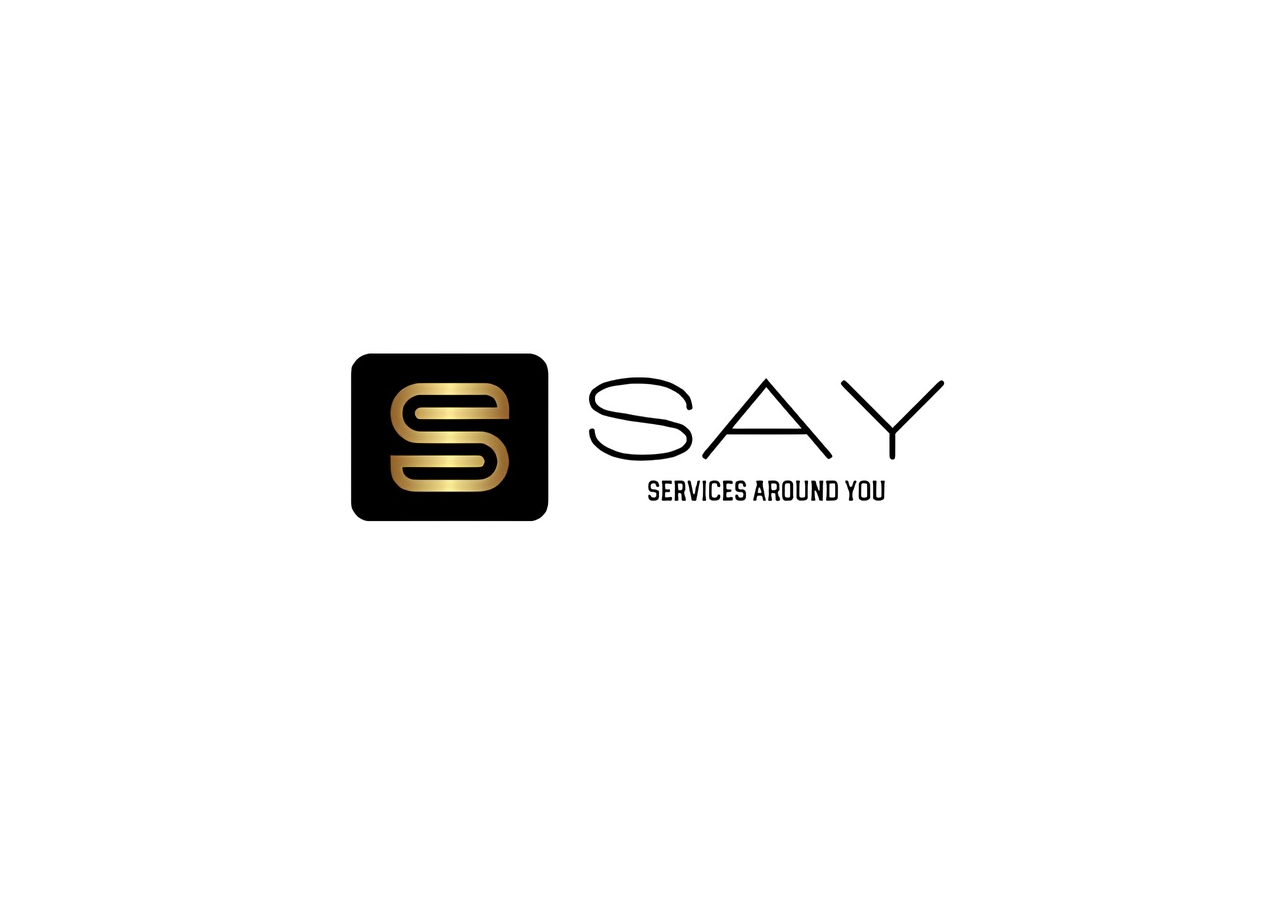
<file: index.html>
<!DOCTYPE html>
<html lang="en">
<head>
    <title>SAY - Get Expert Professional Services at Home </title>
		<meta charset="utf-8">
		<meta name="robots" content="index, follow, max-image-preview:device-width, max-snippet:1, max-video-preview:1">
		<meta name="viewport" content="width=device-width, initial-scale=1, user-scalable=no">
		<link rel="stylesheet" href="assets/css/main.css">
		<link rel="stylesheet" href="https://cdnjs.cloudflare.com/ajax/libs/font-awesome/5.15.4/css/all.min.css">
    <style>
        body {
            margin: 0;
            padding: 0;
            display: flex;
            justify-content: center;
            align-items: center;
            height: 100vh;
            background-color: #ffffff; /* Optional: Change background color */
        }
        img {
            max-width: 100%;
            height: auto;
            animation: fadeInOut 4s ease forwards, blinking 2s infinite; /* Animation for fading in and out, and blinking */
        }
        @keyframes fadeInOut {
            0% { opacity: 0; }
            50% { opacity: 1; }
            100% { opacity: 0; }
        }
        @keyframes blinking {
            0% { opacity: 1; }
            50% { opacity: 0; }
            100% { opacity: 1; }
        }
    </style>
</head>
<body>
    <img src="images/logo.jpg" alt="SAY Logo">
    <script>
        setTimeout(function() {
            window.location.href = "home.html"; // Redirect to home.html after 3 seconds
        }, 3000); // 3000 milliseconds = 3 seconds
    </script>
</body>
</html>
</file>
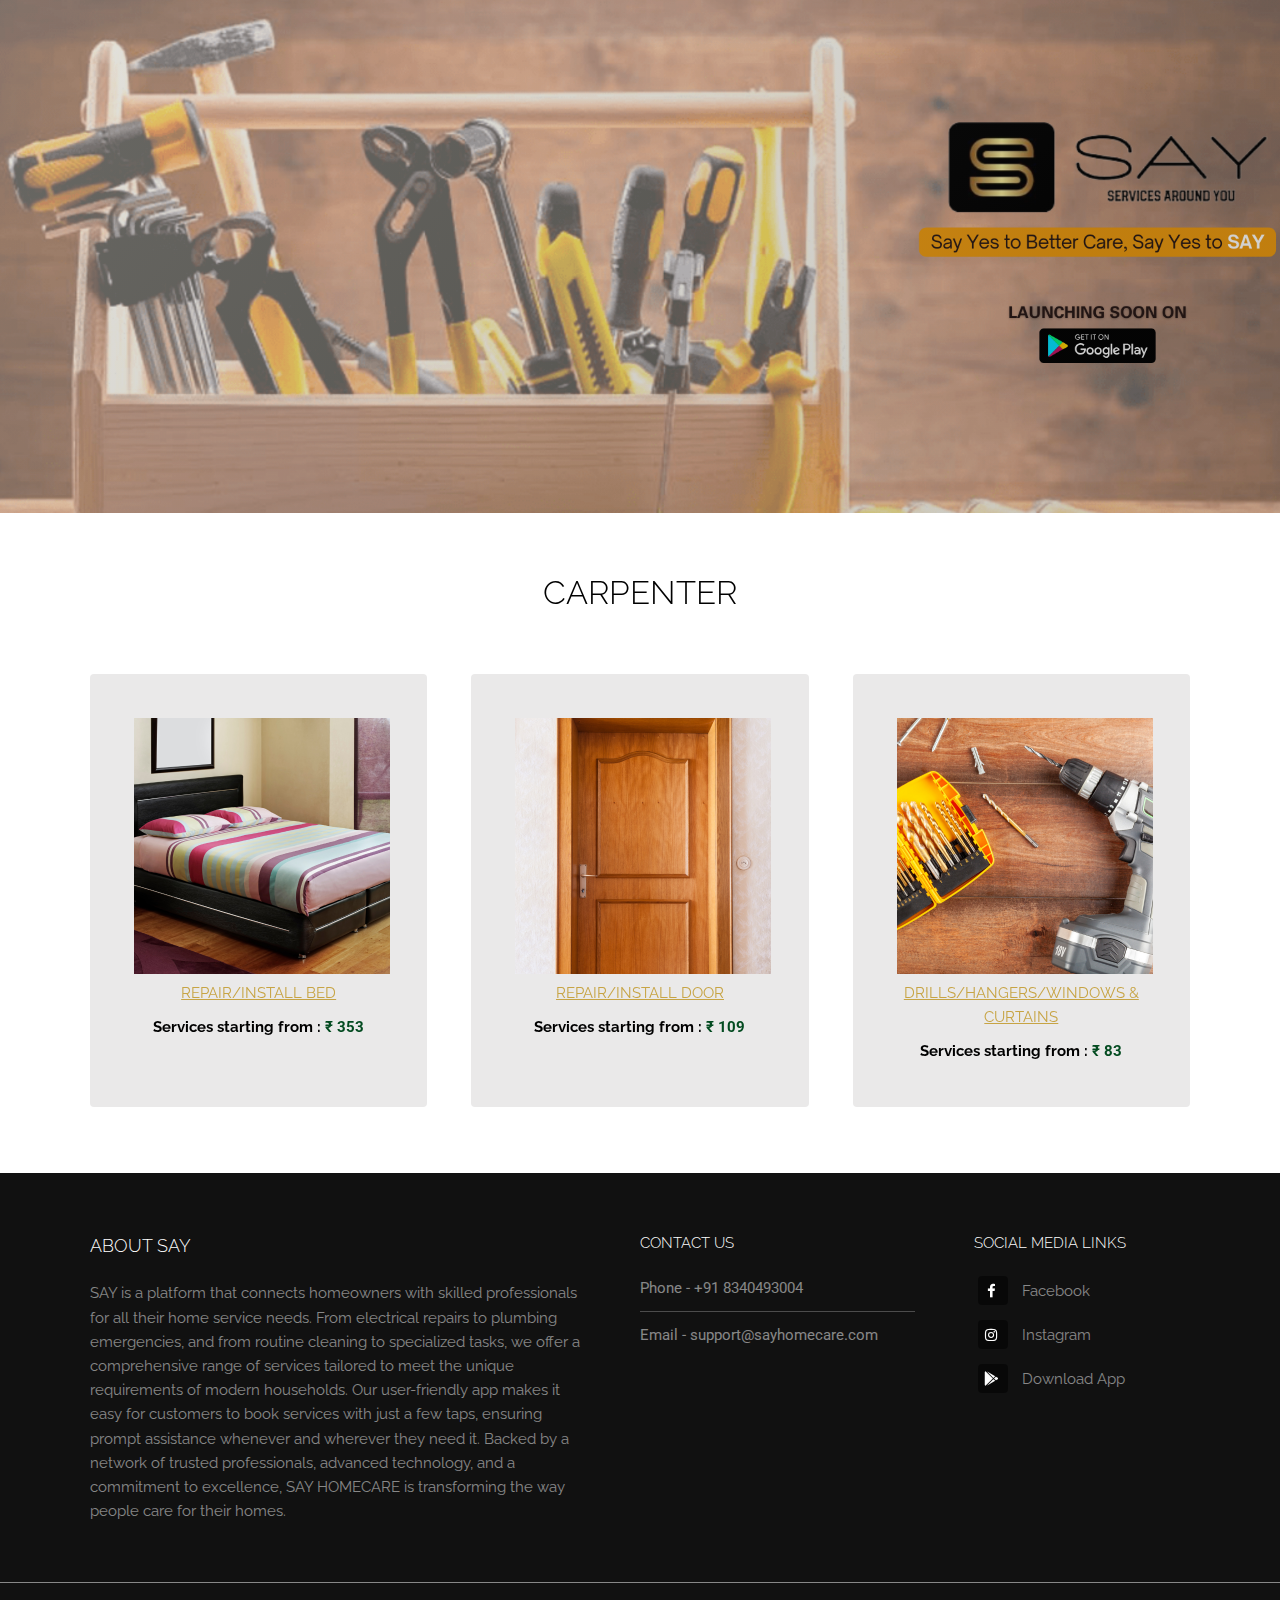
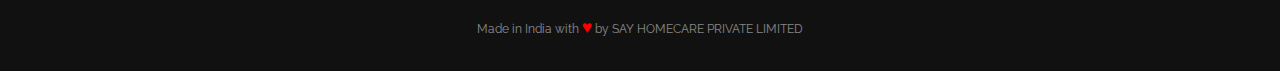
<file: carpenter.html>
<!DOCTYPE HTML>
<html>
	<head>
		<title>SAY - Get Expert Professional Services at Home </title>
		<meta charset="utf-8">
		<meta name="robots" content="index, follow, max-image-preview:device-width, max-snippet:1, max-video-preview:1">
		<meta name="viewport" content="width=device-width, initial-scale=1, user-scalable=no">
		<link rel="stylesheet" href="assets/css/main.css">
		<link rel="stylesheet" href="https://cdnjs.cloudflare.com/ajax/libs/font-awesome/5.15.4/css/all.min.css">
	</head>

    
	<body class="is-preload">

		<!-- Banner -->
		<section id="banner" style="background-image: url('images/carpenter_banner.png')"></section>

		<!-- Highlights -->
		<section class="wrapper">
		    <div class="inner">
				<header class="special">
					<h2 style="color: #000000;">CARPENTER</h2>
				</header>
				<div class="highlights">
					<section>
						<div class="content">
							<header style="margin-bottom: 10px;">
								<a class="category_photos">
									<img src="images/bed_repair.png" alt="Bed Photo">
									<span class="label">REPAIR/INSTALL BED</span>
								</a>
							</header>
							<l1 style="font-weight: bold; color: #000000;">Services starting from : </l1>
							<l2 style="font-weight: bold; color: #034b20; font-family: 'Roboto', sans-serif;">&#x20B9; 353</l2>
						</div>
					</section>
					<section>
						<div class="content">
                            <header style="margin-bottom: 10px;">
							    <a class="category_photos">
								    <img src="images/door_repair.png" alt="Door Photo">
								    <span class="label">REPAIR/INSTALL DOOR</span>
							    </a>
							</header>
							<l1 style="font-weight: bold; color: #000000;">Services starting from : </l1>
							<l2 style="font-weight: bold; color: #034b20; font-family: 'Roboto', sans-serif;">&#x20B9; 109</l2>
						</div>
					</section>
					<section>
						<div class="content">
                            <header style="margin-bottom: 10px;">
							    <a class="category_photos">
								    <img src="images/drill_hangers.png" alt="Drill Hangers Photo">
								    <span class="label">DRILLS/HANGERS/WINDOWS & CURTAINS</span>
							    </a>
							</header>
							<l1 style="font-weight: bold; color: #000000;">Services starting from : </l1>
							<l2 style="font-weight: bold; color: #034b20; font-family: 'Roboto', sans-serif;">&#x20B9; 83</l2>
						</div>
					</section>
				</div>
			</div>
		</section>


	    <!-- Footer -->
			<footer id="footer">
				<div class="inner">
					<div class="content">
						<section>
							<h3>About SAY</h3>
							<p>SAY is a platform that connects homeowners with skilled professionals for all their home service needs. From electrical repairs to plumbing emergencies, and from routine cleaning to specialized tasks, we offer a comprehensive range of services tailored to meet the unique requirements of modern households. Our user-friendly app makes it easy for customers to book services with just a few taps, ensuring prompt assistance whenever and wherever they need it. Backed by a network of trusted professionals, advanced technology, and a commitment to excellence, SAY HOMECARE is transforming the way people care for their homes.</p>
						</section>
						<section>
							<h4>Contact Us</h4>
							<ul class="alt">
								<li style="font-family: 'Roboto', sans-serif;">Phone - <a href="tel:+918340493004">+91 8340493004</a></li>
								<li style="font-family: 'Roboto', sans-serif;">Email - <a href="mailto:support@sayhomecare.com">support@sayhomecare.com</a></li>
							</ul>
						</section>
						<section>
							<h4>Social Media Links</h4>
							<ul class="plain">
							<li><a href="https://www.facebook.com/profile.php?id=61557404137389&mibextid=rS40aB7S9Ucbxw6v" target="_blank"><i class="icon fa-facebook">&nbsp;</i>Facebook</a></li>
							<li><a href="https://www.instagram.com/say_homecare" target="_blank"><i class="icon fa-instagram">&nbsp;</i>Instagram</a></li>
							<li><a title="Launching Soon"><i class="icon fab fa-google-play">&nbsp;</i>Download App</a></li>
							</ul>
						</section>
					</div>
				</div>
			</footer>

			<div id="copyright " class="copyright">Made in India with <span class="heart">&hearts;</span> by SAY HOMECARE PRIVATE LIMITED</div>


	    <!-- Scripts -->
			<script src="assets/js/jquery.min.js"></script>
			<script src="assets/js/browser.min.js"></script>
			<script src="assets/js/breakpoints.min.js"></script>
			<script src="assets/js/util.js"></script>
			<script src="assets/js/main.js"></script>

	</body>
</html>
</file>
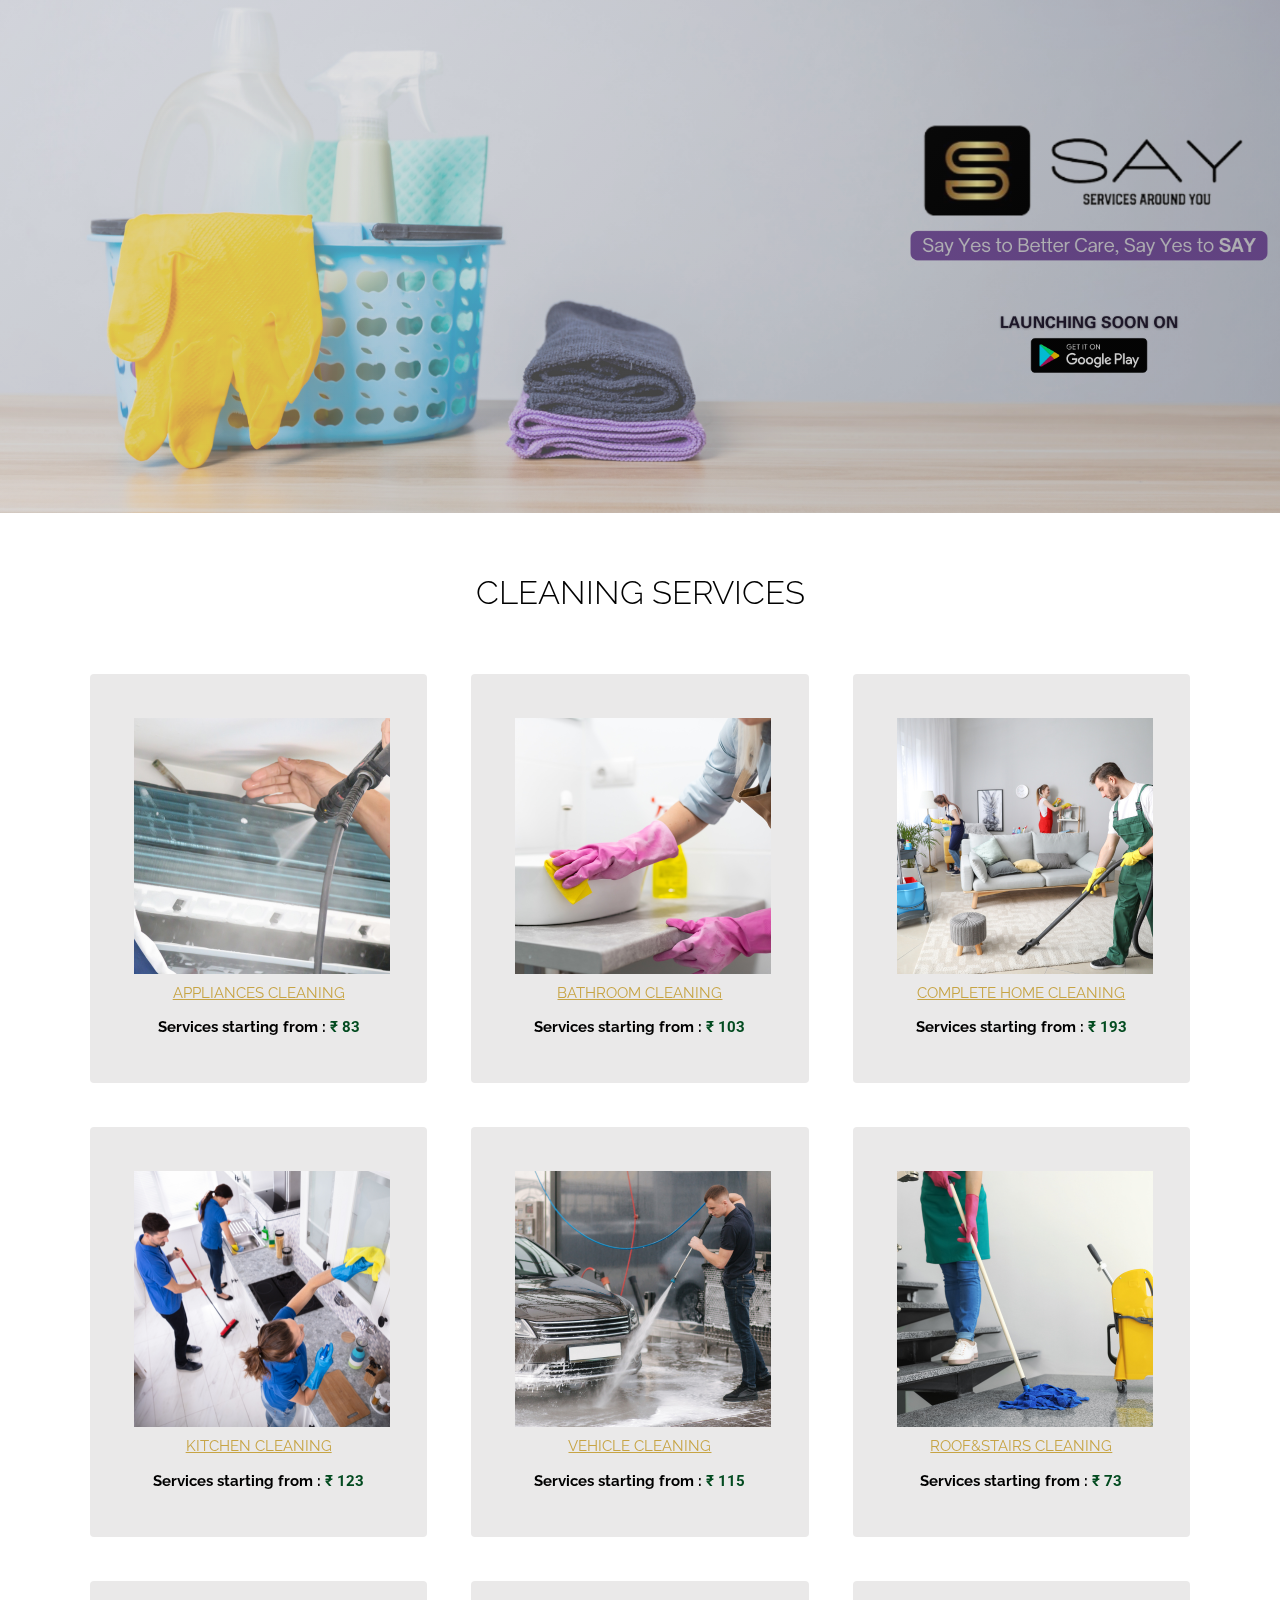
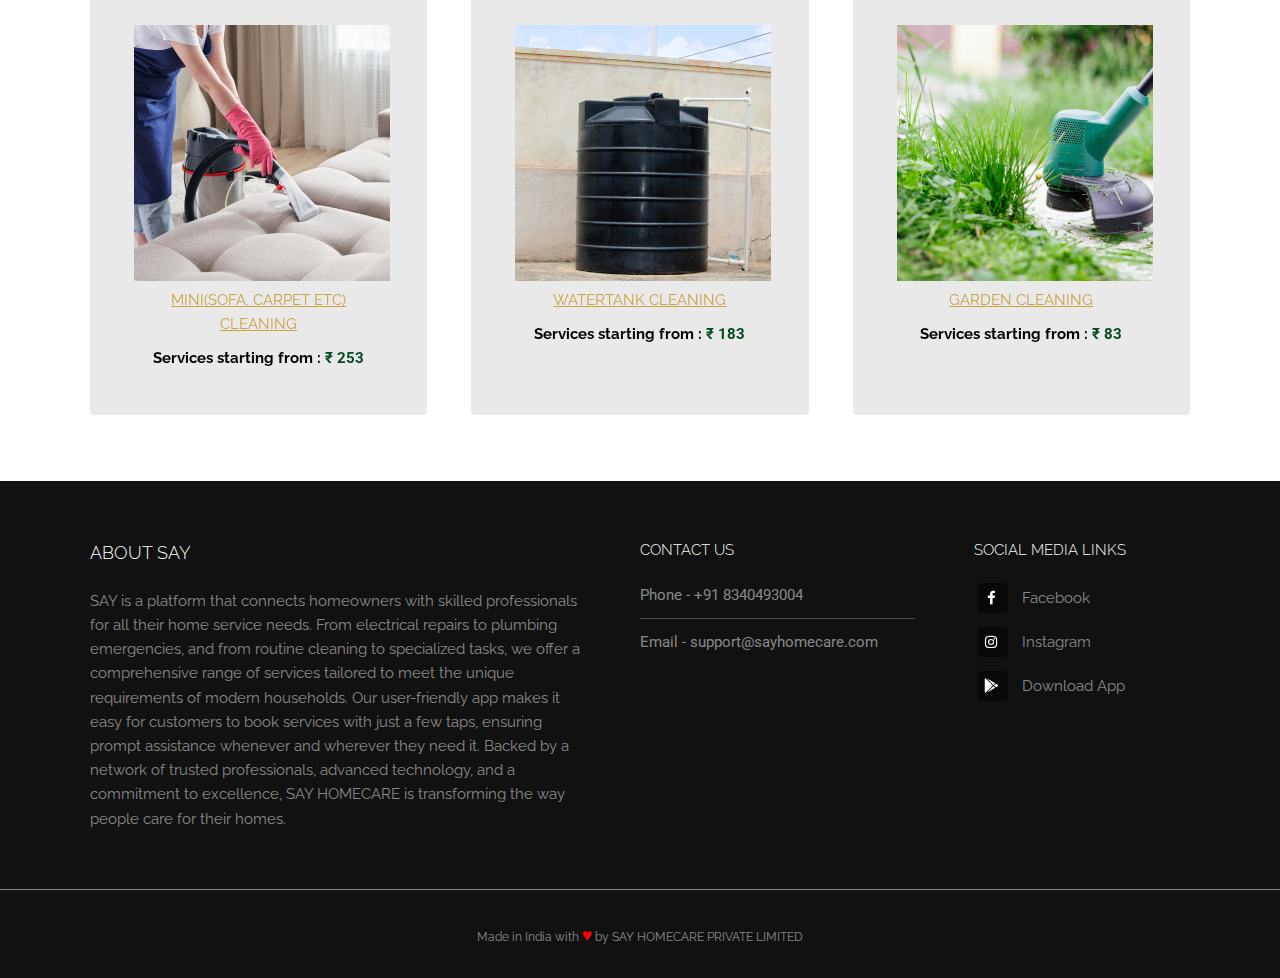
<file: cleaning_services.html>
<!DOCTYPE HTML>
<html>
	<head>
		<title>SAY - Get Expert Professional Services at Home </title>
		<meta charset="utf-8">
		<meta name="robots" content="index, follow, max-image-preview:device-width, max-snippet:1, max-video-preview:1">
		<meta name="viewport" content="width=device-width, initial-scale=1, user-scalable=no">
		<link rel="stylesheet" href="assets/css/main.css">
		<link rel="stylesheet" href="https://cdnjs.cloudflare.com/ajax/libs/font-awesome/5.15.4/css/all.min.css">

	</head>
	<body class="is-preload">

		<!-- Banner -->
		<section id="banner" style="background-image: url('images/cleaning_banner.png')">
		</section>

			<!-- Highlights -->
			<section class="wrapper">
				<div class="inner">
					<header class="special">
						<h2 style="color: #000000;">CLEANING SERVICES</h2>
					</header>
					<div class="highlights">
						<section>
							<div class="content">
								<header style="margin-bottom: 10px;">
									<a class="category_photos">
										<img src="images/appliances_cleaning.png" alt="Appliances Cleaning  Photo">
										<span class="label">APPLIANCES CLEANING</span>
									</a>
								</header>
								<l1 style="font-weight: bold; color: #000000;">Services starting from : </l1>
                            	<l2 style="font-weight: bold; color: #034b20; font-family: 'Roboto', sans-serif;">&#x20B9; 83</l2>
							</div>
						</section>
						<section>
							<div class="content">
								<header  style="margin-bottom: 10px;">
								<a class="category_photos">
									<img src="images/bathroom_cleaning.png" alt="Bathroom Cleaning Photo">
									<span class="label">BATHROOM CLEANING</span>
								</a>
								</header>
								<l1 style="font-weight: bold; color: #000000;">Services starting from : </l1>
                            	<l2 style="font-weight: bold; color: #034b20; font-family: 'Roboto', sans-serif;">&#x20B9; 103</l2>
							</div>
						</section>
						<section>
							<div class="content">
								<header style="margin-bottom: 10px;">
								<a class="category_photos">
									<img src="images/home_cleaning.png" alt="Home Cleaning Photo">
									<span class="label">COMPLETE HOME CLEANING</span>
								</a>
								</header>
								<l1 style="font-weight: bold; color: #000000;">Services starting from : </l1>
                            	<l2 style="font-weight: bold; color: #034b20; font-family: 'Roboto', sans-serif;">&#x20B9; 193</l2>
							</div>
						</section>
						<section>
							<div class="content">
								<header style="margin-bottom: 10px;">
									<a class="category_photos">
									<img src="images/kitchen_cleaning.png" alt="Kitchen Cleaning Photo">
									<span class="label">KITCHEN CLEANING</span>
								</a>
								</header>
								<l1 style="font-weight: bold; color: #000000;">Services starting from : </l1>
                            	<l2 style="font-weight: bold; color: #034b20; font-family: 'Roboto', sans-serif;">&#x20B9; 123</l2>
							</div>
						</section>
						<section>
							<div class="content">
								<header style="margin-bottom: 10px;">
									<a class="category_photos">
									<img src="images/car_cleaning.png" alt="Car Cleaning Photo">
									<span class="label">VEHICLE CLEANING</span>
								</a>
								</header>								
								<l1 style="font-weight: bold; color: #000000;">Services starting from : </l1>
                            	<l2 style="font-weight: bold; color: #034b20; font-family: 'Roboto', sans-serif;">&#x20B9; 115</l2>
							</div>
						</section>
						<section>
							<div class="content">
								<header style="margin-bottom: 10px;">
									<a class="category_photos">
									<img src="images/roof_stairs_cleaning.png" alt="Roof & Stairs Cleaning Photo">
									<span class="label">ROOF&STAIRS CLEANING</span>
								</a>
								</header>
								
								<l1 style="font-weight: bold; color: #000000;">Services starting from : </l1>
                            	<l2 style="font-weight: bold; color: #034b20; font-family: 'Roboto', sans-serif;">&#x20B9; 73</l2>
							</div>
						</section>
						<section>
							<div class="content">
								<header style="margin-bottom: 10px;">
									<a class="category_photos">
									<img src="images/mini_services.png" alt="Mini Services Cleaning">
									<span class="label">MINI(SOFA, CARPET ETC) CLEANING</span>
								</a>
								</header>
								<l1 style="font-weight: bold; color: #000000;">Services starting from : </l1>
                            	<l2 style="font-weight: bold; color: #034b20; font-family: 'Roboto', sans-serif;">&#x20B9; 253</l2>
							</div>
						</section>
						<section>
							<div class="content">
								<header style="margin-bottom: 10px;">
									<a class="category_photos">
									<img src="images/watertank_cleaning.png" alt="Water Tank Cleaning">
									<span class="label">WATERTANK CLEANING</span>
								</a>
								</header>
								
								<l1 style="font-weight: bold; color: #000000;">Services starting from : </l1>
                            	<l2 style="font-weight: bold; color: #034b20; font-family: 'Roboto', sans-serif;">&#x20B9; 183</l2>
							</div>
						</section> 
						<section>
							<div class="content">
								<header style="margin-bottom: 10px;">
									<a class="category_photos">
									<img src="images/garden_cleaning.png" alt="Garden Cleaning">
									<span class="label">GARDEN CLEANING</span>
								</a>
								</header>
								<l1 style="font-weight: bold; color: #000000;">Services starting from : </l1>
                            	<l2 style="font-weight: bold; color: #034b20; font-family: 'Roboto', sans-serif;">&#x20B9; 83</l2>
							</div>
						</section> 
					</div>
				</div>
			</section>
			</section>
			
			<!-- Footer -->
			<footer id="footer">
				<div class="inner">
					<div class="content">
						<section>
							<h3>About SAY</h3>
							<p>SAY is a platform that connects homeowners with skilled professionals for all their home service needs. From electrical repairs to plumbing emergencies, and from routine cleaning to specialized tasks, we offer a comprehensive range of services tailored to meet the unique requirements of modern households. Our user-friendly app makes it easy for customers to book services with just a few taps, ensuring prompt assistance whenever and wherever they need it. Backed by a network of trusted professionals, advanced technology, and a commitment to excellence, SAY HOMECARE is transforming the way people care for their homes.</p>
						</section>
						<section>
							<h4>Contact Us</h4>
							<ul class="alt">
								<li style="font-family: 'Roboto', sans-serif;">Phone - <a href="tel:+918340493004">+91 8340493004</a></li>
								<li style="font-family: 'Roboto', sans-serif;">Email - <a href="mailto:support@sayhomecare.com">support@sayhomecare.com</a></li>
							</ul>
						</section>
						<section>
							<h4>Social Media Links</h4>
							<ul class="plain">
							<li><a href="https://www.facebook.com/profile.php?id=61557404137389&mibextid=rS40aB7S9Ucbxw6v" target="_blank"><i class="icon fa-facebook">&nbsp;</i>Facebook</a></li>
							<li><a href="https://www.instagram.com/say_homecare" target="_blank"><i class="icon fa-instagram">&nbsp;</i>Instagram</a></li>
							<li><a title="Launching Soon"><i class="icon fab fa-google-play">&nbsp;</i>Download App</a></li>
							</ul>
						</section>
					</div>
				</div>
			</footer>

			<div id="copyright " class="copyright">Made in India with <span class="heart">&hearts;</span> by SAY HOMECARE PRIVATE LIMITED</div>

		<!-- Scripts -->
			<script src="assets/js/jquery.min.js"></script>
			<script src="assets/js/browser.min.js"></script>
			<script src="assets/js/breakpoints.min.js"></script>
			<script src="assets/js/util.js"></script>
			<script src="assets/js/main.js"></script>

	</body>
</html>
</file>
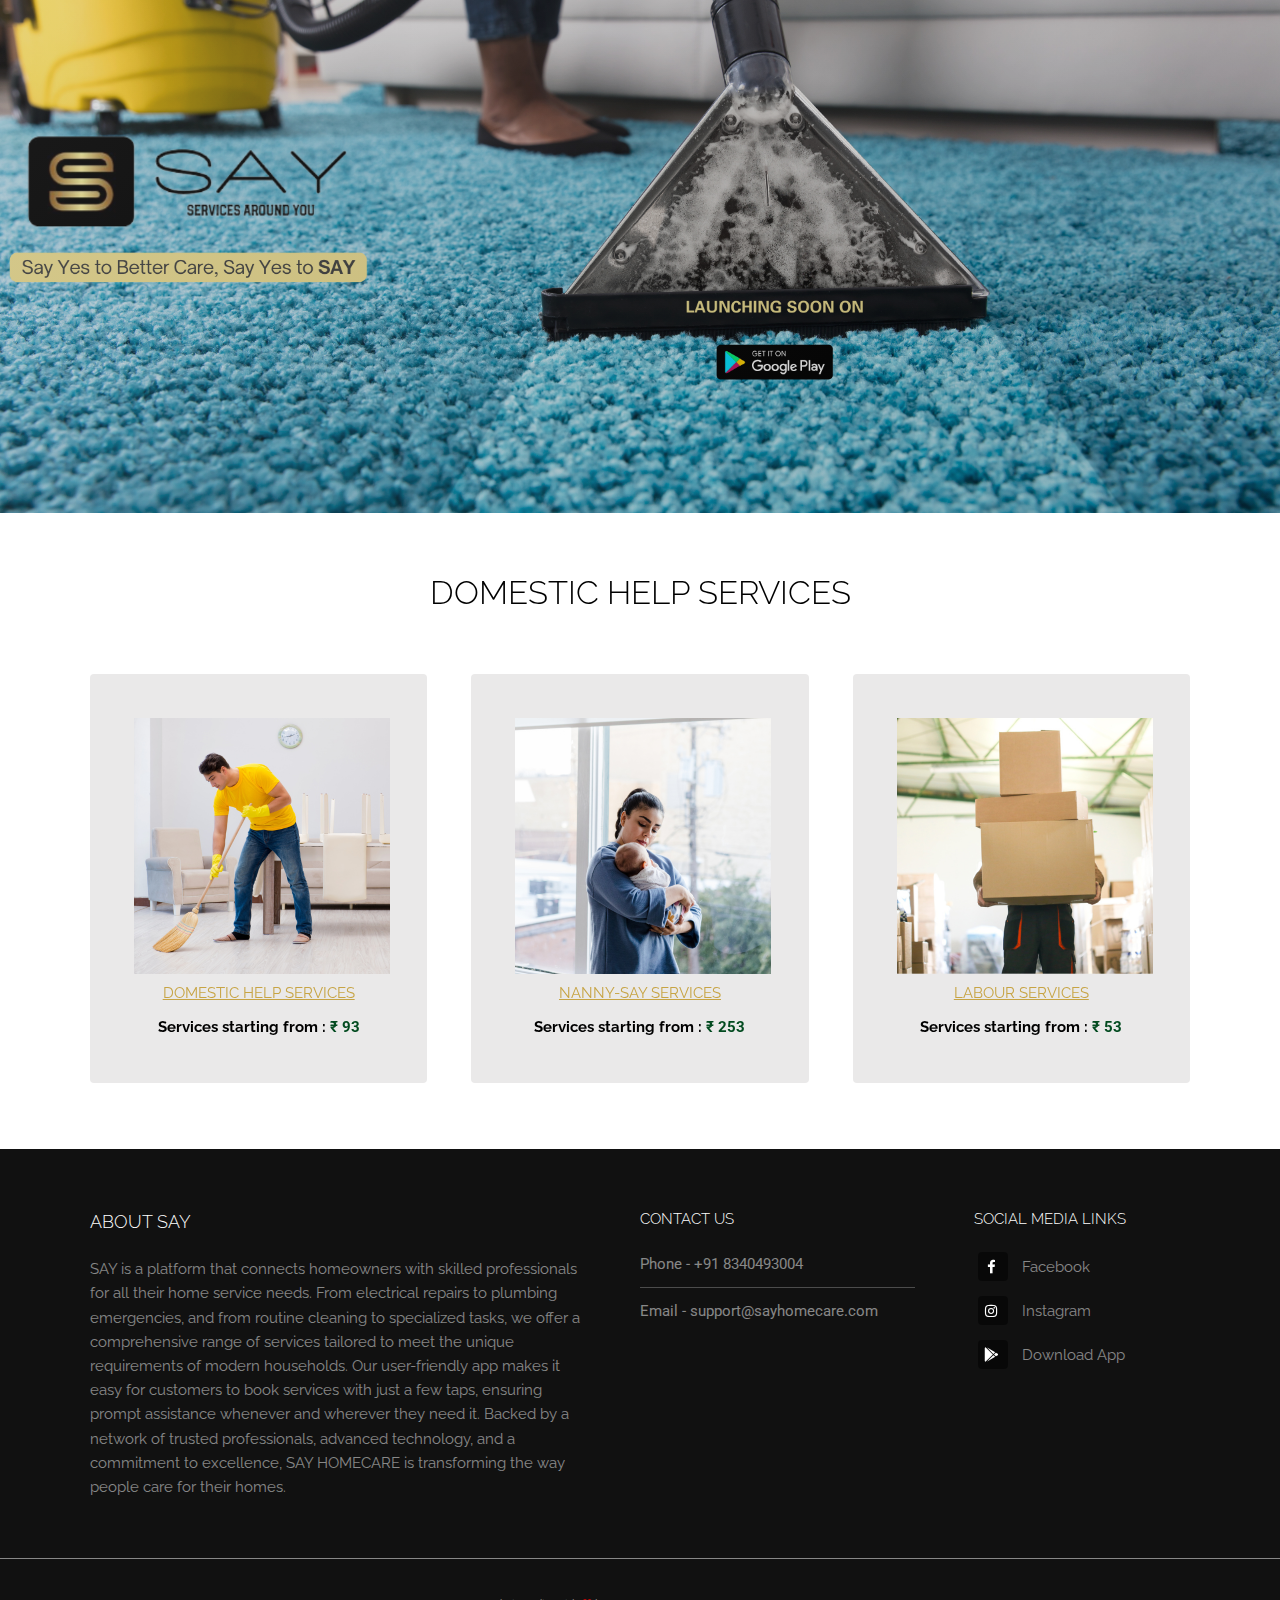
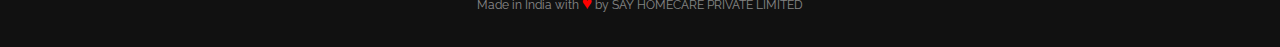
<file: domestic_help_services.html>
<!DOCTYPE HTML>
<html>
	<head>
		<title>SAY - Get Expert Professional Services at Home </title>
		<meta charset="utf-8">
		<meta name="robots" content="index, follow, max-image-preview:device-width, max-snippet:1, max-video-preview:1">
		<meta name="viewport" content="width=device-width, initial-scale=1, user-scalable=no">
		<link rel="stylesheet" href="assets/css/main.css">
		<link rel="stylesheet" href="https://cdnjs.cloudflare.com/ajax/libs/font-awesome/5.15.4/css/all.min.css">
	</head>

    
	<body class="is-preload">

		<!-- Banner -->
		<section id="banner" style="background-image: url('images/domestic_help_banner.png')"></section>

		<!-- Highlights -->
		<section class="wrapper">
		    <div class="inner">
				<header class="special">
					<h2 style="color: #000000;">DOMESTIC HELP SERVICES</h2>
				</header>
				<div class="highlights">
					<section>
						<div class="content">
							<header style="margin-bottom: 10px;">
								<a class="category_photos">
									<img src="images/domestic_help.png" alt="Domestic Help Photo">
									<span class="label">DOMESTIC HELP SERVICES</span>
								</a>
							</header>
							<l1 style="font-weight: bold; color: #000000;">Services starting from : </l1>
							<l2 style="font-weight: bold; color: #034b20; font-family: 'Roboto', sans-serif;">&#x20B9; 93</l2>
						</div>
					</section>
					<section>
						<div class="content">
                            <header style="margin-bottom: 10px;">
							    <a class="category_photos">
								    <img src="images/nanny.png" alt="Nanny Photo">
								    <span class="label">NANNY-SAY SERVICES</span>
							    </a>
							</header>
							<l1 style="font-weight: bold; color: #000000;">Services starting from : </l1>
							<l2 style="font-weight: bold; color: #034b20; font-family: 'Roboto', sans-serif;">&#x20B9; 253</l2>
						</div>
					</section>
					<section>
						<div class="content">
                            <header style="margin-bottom: 10px;">
							    <a class="category_photos">
								    <img src="images/labour.png" alt="Labour Photo">
								    <span class="label">LABOUR SERVICES</span>
							    </a>
							</header>
							<l1 style="font-weight: bold; color: #000000;">Services starting from : </l1>
							<l2 style="font-weight: bold; color: #034b20; font-family: 'Roboto', sans-serif;">&#x20B9; 53</l2>
						</div>
					</section>
				</div>
			</div>
		</section>


	    <!-- Footer -->
			<footer id="footer">
				<div class="inner">
					<div class="content">
						<section>
							<h3>About SAY</h3>
							<p>SAY is a platform that connects homeowners with skilled professionals for all their home service needs. From electrical repairs to plumbing emergencies, and from routine cleaning to specialized tasks, we offer a comprehensive range of services tailored to meet the unique requirements of modern households. Our user-friendly app makes it easy for customers to book services with just a few taps, ensuring prompt assistance whenever and wherever they need it. Backed by a network of trusted professionals, advanced technology, and a commitment to excellence, SAY HOMECARE is transforming the way people care for their homes.</p>
						</section>
						<section>
							<h4>Contact Us</h4>
							<ul class="alt">
								<li style="font-family: 'Roboto', sans-serif;">Phone - <a href="tel:+918340493004">+91 8340493004</a></li>
								<li style="font-family: 'Roboto', sans-serif;">Email - <a href="mailto:support@sayhomecare.com">support@sayhomecare.com</a></li>
							</ul>
						</section>
						<section>
							<h4>Social Media Links</h4>
							<ul class="plain">
							<li><a href="https://www.facebook.com/profile.php?id=61557404137389&mibextid=rS40aB7S9Ucbxw6v" target="_blank"><i class="icon fa-facebook">&nbsp;</i>Facebook</a></li>
							<li><a href="https://www.instagram.com/say_homecare" target="_blank"><i class="icon fa-instagram">&nbsp;</i>Instagram</a></li>
							<li><a title="Launching Soon"><i class="icon fab fa-google-play">&nbsp;</i>Download App</a></li>
							</ul>
						</section>
					</div>
				</div>
			</footer>

			<div id="copyright " class="copyright">Made in India with <span class="heart">&hearts;</span> by SAY HOMECARE PRIVATE LIMITED</div>


	    <!-- Scripts -->
			<script src="assets/js/jquery.min.js"></script>
			<script src="assets/js/browser.min.js"></script>
			<script src="assets/js/breakpoints.min.js"></script>
			<script src="assets/js/util.js"></script>
			<script src="assets/js/main.js"></script>

	</body>
</html>
</file>
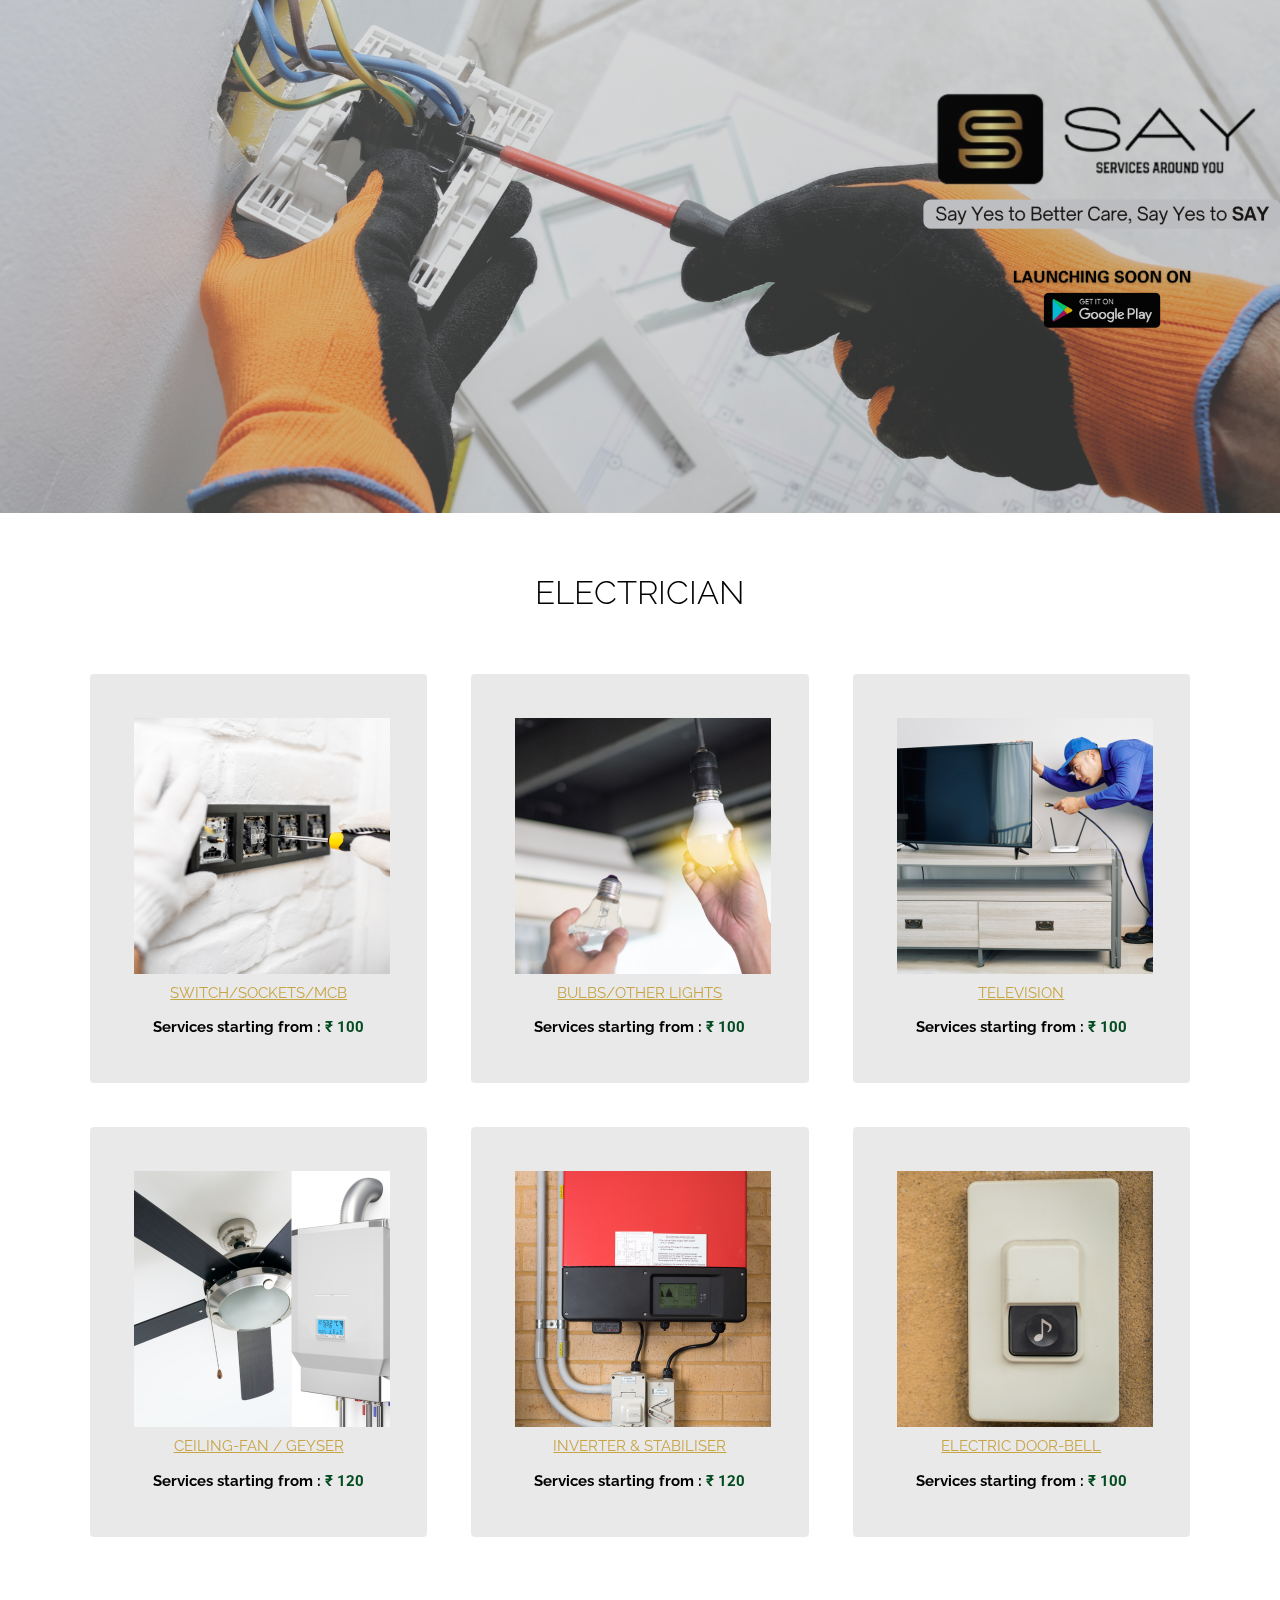
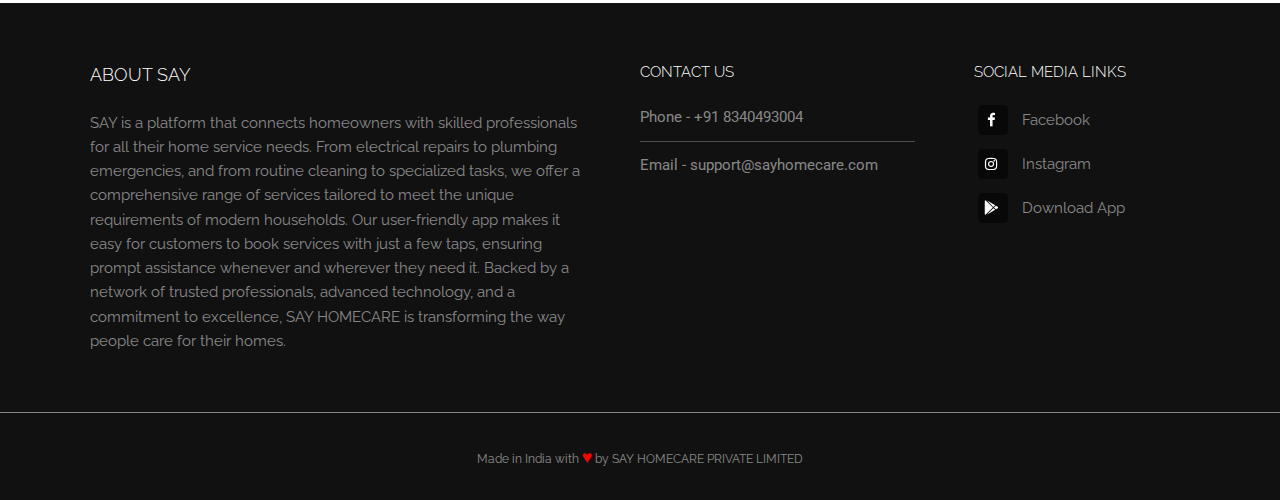
<file: electrician.html>
<!DOCTYPE HTML>
<html>
	<head>
		<title>SAY - Get Expert Professional Services at Home </title>
		<meta charset="utf-8">
		<meta name="robots" content="index, follow, max-image-preview:device-width, max-snippet:1, max-video-preview:1">
		<meta name="viewport" content="width=device-width, initial-scale=1, user-scalable=no">
		<link rel="stylesheet" href="assets/css/main.css">
		<link rel="stylesheet" href="https://cdnjs.cloudflare.com/ajax/libs/font-awesome/5.15.4/css/all.min.css">
	</head>

    
	<body class="is-preload">

		<!-- Banner -->
		<section id="banner" style="background-image: url('images/electrician_banner.png')"></section>

		<!-- Highlights -->
		<section class="wrapper">
		    <div class="inner">
				<header class="special">
					<h2 style="color: #000000;">ELECTRICIAN</h2>
				</header>
				<div class="highlights">
					<section>
						<div class="content">
							<header style="margin-bottom: 10px;">
								<a class="category_photos">
									<img src="images/switch_sockets_mcb.png" alt="Switch/Sockets/MCB Photo">
									<span class="label">SWITCH/SOCKETS/MCB</span>
								</a>
							</header>
							<l1 style="font-weight: bold; color: #000000;">Services starting from : </l1>
							<l2 style="font-weight: bold; color: #034b20; font-family: 'Roboto', sans-serif;">&#x20B9; 100</l2>
						</div>
					</section>
					<section>
						<div class="content">
                            <header style="margin-bottom: 10px;">
							    <a class="category_photos">
								    <img src="images/bulbs.png" alt="Bulbs Photo">
								    <span class="label">BULBS/OTHER LIGHTS</span>
							    </a>
							</header>
							<l1 style="font-weight: bold; color: #000000;">Services starting from : </l1>
							<l2 style="font-weight: bold; color: #034b20; font-family: 'Roboto', sans-serif;">&#x20B9; 100</l2>
						</div>
					</section>
					<section>
						<div class="content">
                            <header style="margin-bottom: 10px;">
							    <a class="category_photos">
								    <img src="images/tv.png" alt="TV Photo">
								    <span class="label">TELEVISION</span>
							    </a>
							</header>
							<l1 style="font-weight: bold; color: #000000;">Services starting from : </l1>
							<l2 style="font-weight: bold; color: #034b20; font-family: 'Roboto', sans-serif;">&#x20B9; 100</l2>
						</div>
					</section>
					<section>
						<div class="content">
							<header style="margin-bottom: 10px;">
								<a class="category_photos">
								    <img src="images/fan_geyser.png" alt="Fan/Geyser Photo">
								    <span class="label">CEILING-FAN / GEYSER</span>
							    </a>
							</header>
							<l1 style="font-weight: bold; color: #000000;">Services starting from : </l1>
							<l2 style="font-weight: bold; color: #034b20; font-family: 'Roboto', sans-serif;">&#x20B9; 120</l2>
						</div>
					</section>
					<section>
						<div class="content">
							<header style="margin-bottom: 10px;">
								<a class="category_photos">
								    <img src="images/inverter.png" alt="Inverter Photo">
								    <span class="label">INVERTER & STABILISER</span>
							    </a>
							</header>
							<l1 style="font-weight: bold; color: #000000;">Services starting from : </l1>
							<l2 style="font-weight: bold; color: #034b20; font-family: 'Roboto', sans-serif;">&#x20B9; 120</l2>
						</div>
					</section>
					<section>
						<div class="content">
							<header style="margin-bottom: 10px;">
								<a class="category_photos">
									<img src="images/door_bell.png" alt="Door Bell Photo">
									<span class="label">ELECTRIC DOOR-BELL</span>
								</a>
							</header>
							<l1 style="font-weight: bold; color: #000000;">Services starting from : </l1>
							<l2 style="font-weight: bold; color: #034b20; font-family: 'Roboto', sans-serif;">&#x20B9; 100</l2>
						</div>
					</section>
				</div>
			</div>
		</section>


	    <!-- Footer -->
			<footer id="footer">
				<div class="inner">
					<div class="content">
						<section>
							<h3>About SAY</h3>
							<p>SAY is a platform that connects homeowners with skilled professionals for all their home service needs. From electrical repairs to plumbing emergencies, and from routine cleaning to specialized tasks, we offer a comprehensive range of services tailored to meet the unique requirements of modern households. Our user-friendly app makes it easy for customers to book services with just a few taps, ensuring prompt assistance whenever and wherever they need it. Backed by a network of trusted professionals, advanced technology, and a commitment to excellence, SAY HOMECARE is transforming the way people care for their homes.</p>
						</section>
						<section>
							<h4>Contact Us</h4>
							<ul class="alt">
								<li style="font-family: 'Roboto', sans-serif;">Phone - <a href="tel:+918340493004">+91 8340493004</a></li>
								<li style="font-family: 'Roboto', sans-serif;">Email - <a href="mailto:support@sayhomecare.com">support@sayhomecare.com</a></li>
							</ul>
						</section>
						<section>
							<h4>Social Media Links</h4>
							<ul class="plain">
							<li><a href="https://www.facebook.com/profile.php?id=61557404137389&mibextid=rS40aB7S9Ucbxw6v" target="_blank"><i class="icon fa-facebook">&nbsp;</i>Facebook</a></li>
							<li><a href="https://www.instagram.com/say_homecare" target="_blank"><i class="icon fa-instagram">&nbsp;</i>Instagram</a></li>
							<li><a title="Launching Soon"><i class="icon fab fa-google-play">&nbsp;</i>Download App</a></li>
							</ul>
						</section>
					</div>
				</div>
			</footer>

			<div id="copyright " class="copyright">Made in India with <span class="heart">&hearts;</span> by SAY HOMECARE PRIVATE LIMITED</div>


	    <!-- Scripts -->

			<script src="assets/js/jquery.min.js"></script>
			<script src="assets/js/browser.min.js"></script>
			<script src="assets/js/breakpoints.min.js"></script>
			<script src="assets/js/util.js"></script>
			<script src="assets/js/main.js"></script>

	</body>
</html>
</file>
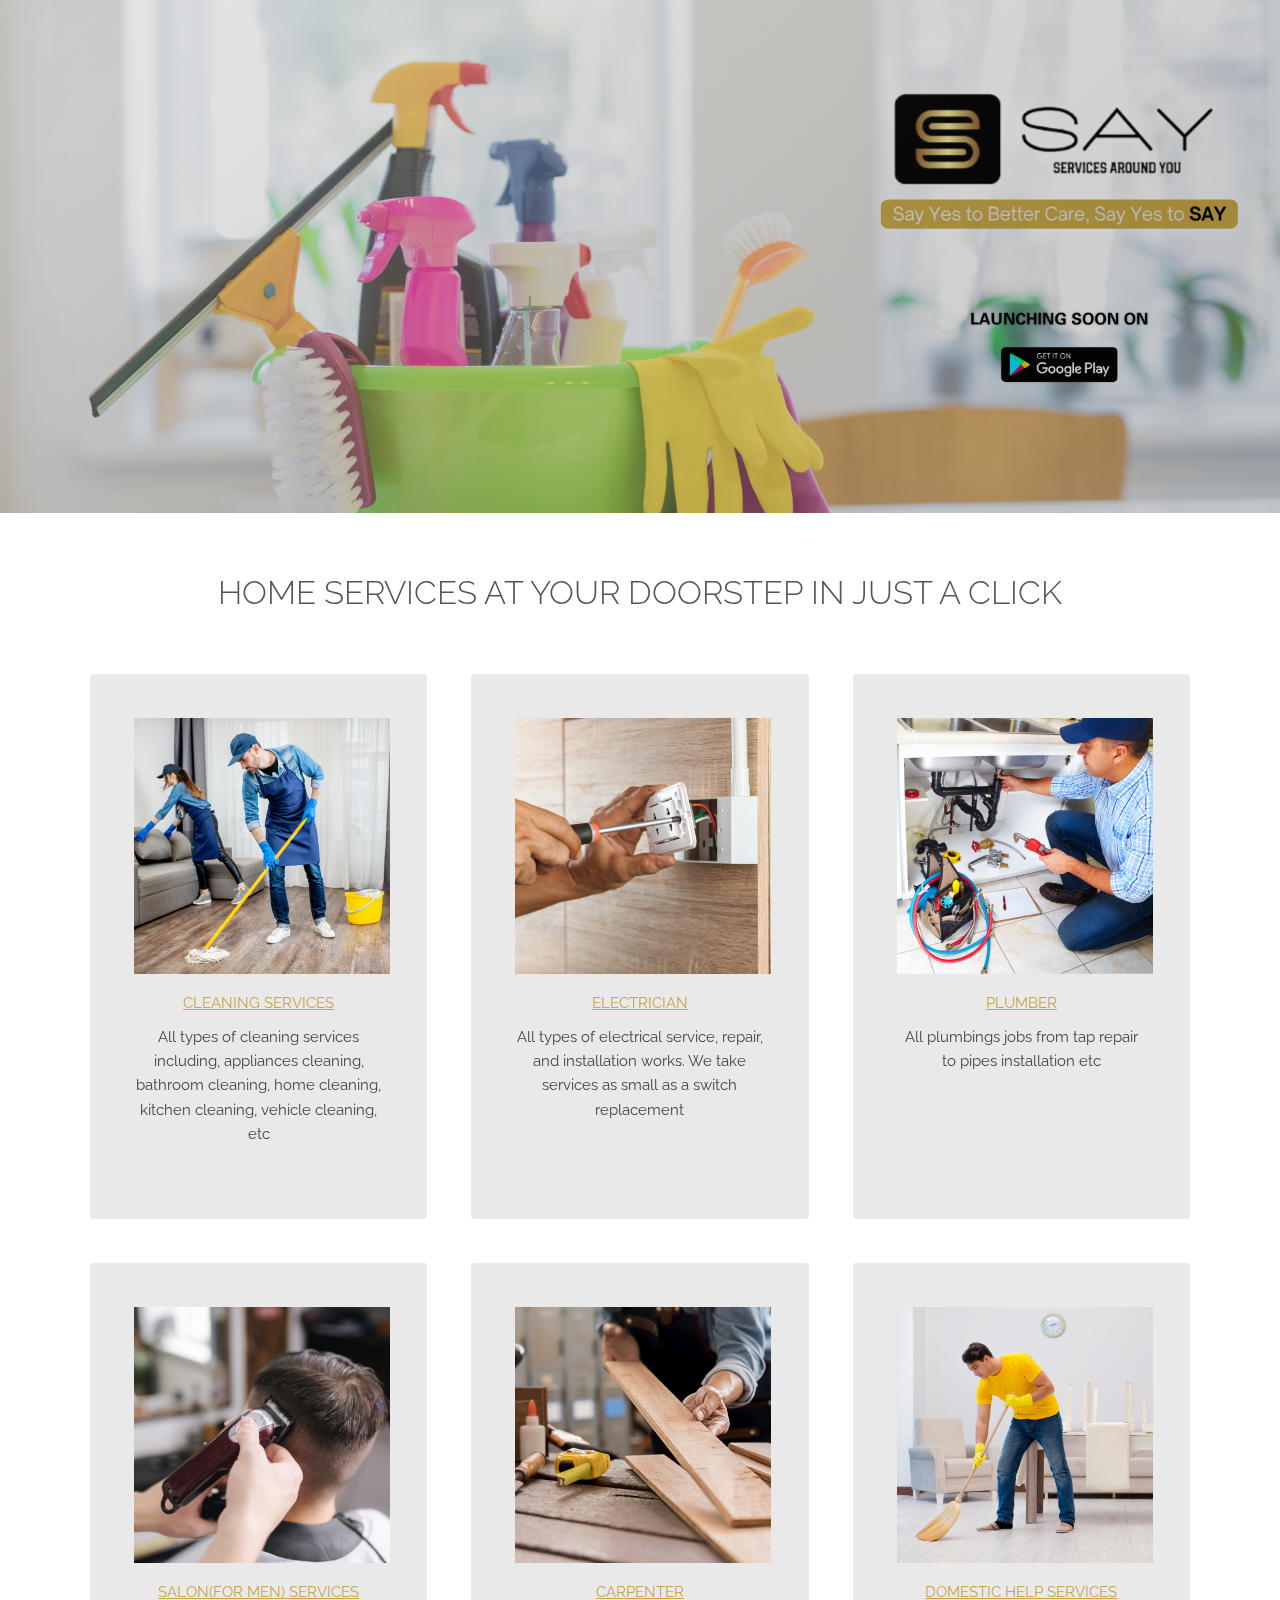
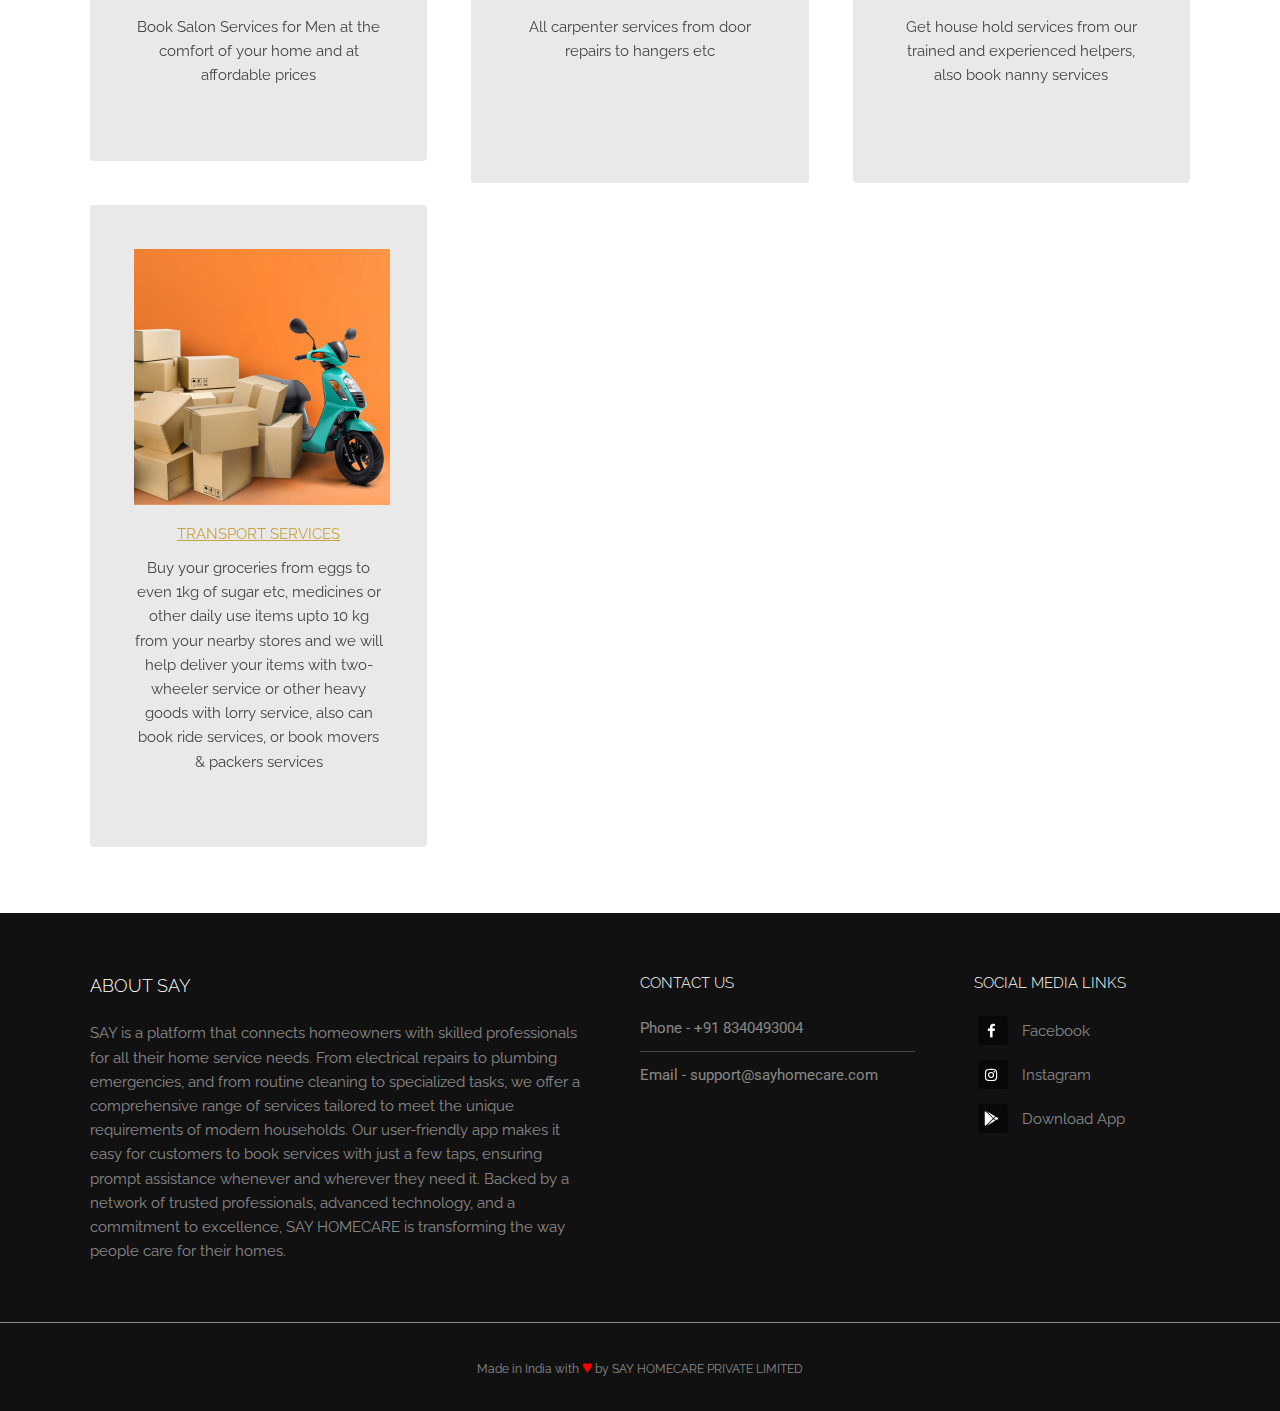
<file: home.html>
<!DOCTYPE HTML>
<html>
	<head>
		<title>SAY - Get Expert Professional Services at Home </title>
		<meta charset="utf-8">
		<meta name="robots" content="index, follow, max-image-preview:device-width, max-snippet:1, max-video-preview:1">
		<meta name="viewport" content="width=device-width, initial-scale=1.0">
		<link rel="stylesheet" href="assets/css/main.css">
		<link rel="stylesheet" href="https://cdnjs.cloudflare.com/ajax/libs/font-awesome/5.15.4/css/all.min.css">
	</head>

	<body class="is-preload">

		<!-- Banner -->
		<section id="banner" style="background-image: url('images/home_banner.png')">
		</section>

		<!-- Categories -->
		<section class="wrapper">
			<div class="inner">
				<header class="special">
					<h2>Home Services at your doorstep in just a click</h2>
				</header>
				<div class="highlights">
					<section>
						<div class="content">
							<header style="margin-bottom: 10px;">
								<a href="cleaning_services.html" class="category_photos">
									<img src="images/cleaning_services.png" alt="Cleaning Services Photo" style="margin-bottom: 10px;">
									<span class="label">CLEANING SERVICES</span>
								</a>
							</header>
							<p>All types of cleaning services including, appliances cleaning, bathroom cleaning, home cleaning, kitchen cleaning, vehicle cleaning, etc</p>
						</div>
					</section>
					<section>
						<div class="content">
							<header style="margin-bottom: 10px;">
								<a href="electrician.html" class="category_photos">
									<img src="images/electrician.png" alt="Electrician Photo" style="margin-bottom: 10px;">
									<span class="label">ELECTRICIAN</span>
								</a>
							</header>
							<p>All types of electrical service, repair, and installation works. We take services as small as a switch replacement</p>
						</div>
					</section>
					<section>
						<div class="content">
							<header style="margin-bottom: 10px;">
								<a href="plumber.html" class="category_photos">
									<img src="images/plumber.png" alt="Plumber Photo" style="margin-bottom: 10px;">
									<span class="label">PLUMBER</span>
								</a>
							</header>
							<p>All plumbings jobs from tap repair to pipes installation etc</p>
						</div>
					</section>
					<section>
						<div class="content">
							<header style="margin-bottom: 10px;">
								<a href="salon.html" class="category_photos">
									<img src="images/salon.png" alt="Salon Services Photo" style="margin-bottom: 10px;">
									<span class="label">SALON(FOR MEN) SERVICES</span>
								</a>
							</header>
							<p>Book Salon Services for Men at the comfort of your home and at affordable prices</p>
						</div>
					</section>
					<section>
						<div class="content">
							<header style="margin-bottom: 10px;">
								<a href="carpenter.html" class="category_photos">
									<img src="images/carpenter.png" alt="Carpenter Photo" style="margin-bottom: 10px;">
									<span class="label">CARPENTER</span>
								</a>
							</header>
							<p>All carpenter services from door repairs to hangers etc</p>
						</div>
					</section>
					<section>
						<div class="content">
							<header style="margin-bottom: 10px;">
								<a href="domestic_help_services.html" class="category_photos">
									<img src="images/domestic_help.png" alt="Domestic Help Photo" style="margin-bottom: 10px;">
									<span class="label">DOMESTIC HELP SERVICES</span>
								</a>
							</header>
							<p>Get house hold services from our trained and experienced helpers, also book nanny services</p>
						</div>
					</section>
					<section>
						<div class="content">
							<header style="margin-bottom: 10px;">
								<a href="transport_services.html" class="category_photos">
									<img src="images/bike_delivery.png" alt="Bike Photo" style="margin-bottom: 10px;">
									<span class="label">TRANSPORT SERVICES</span>
								</a>
							</header>
							<p>Buy your groceries from eggs to even 1kg of sugar etc, medicines or other daily use items upto 10 kg from your nearby stores and we will help deliver your items with two-wheeler service or other heavy goods with lorry service, also can book ride services, or book movers & packers services</p>
						</div>
					</section> 
				</div>
			</div>
		</section>


		<!-- Footer -->
		<footer id="footer">
			<div class="inner">
				<div class="content">
					<section>
						<h3>About SAY</h3>
						<p>SAY is a platform that connects homeowners with skilled professionals for all their home service needs. From electrical repairs to plumbing emergencies, and from routine cleaning to specialized tasks, we offer a comprehensive range of services tailored to meet the unique requirements of modern households. Our user-friendly app makes it easy for customers to book services with just a few taps, ensuring prompt assistance whenever and wherever they need it. Backed by a network of trusted professionals, advanced technology, and a commitment to excellence, SAY HOMECARE is transforming the way people care for their homes.</p>
					</section>
					<section>
						<h4>Contact Us</h4>
						<ul class="alt">
							<li style="font-family: 'Roboto', sans-serif;">Phone - <a href="tel:+918340493004">+91 8340493004</a></li>
							<li style="font-family: 'Roboto', sans-serif;">Email - <a href="mailto:support@sayhomecare.com">support@sayhomecare.com</a></li>
						</ul>
					</section>
					<section>
						<h4>Social Media Links</h4>
						<ul class="plain">
							<li><a href="https://www.facebook.com/profile.php?id=61557404137389&mibextid=rS40aB7S9Ucbxw6v" target="_blank"><i class="icon fa-facebook">&nbsp;</i>Facebook</a></li>
							<li><a href="https://www.instagram.com/say_homecare" target="_blank"><i class="icon fa-instagram">&nbsp;</i>Instagram</a></li>
							<li><a title="Launching Soon"><i class="icon fab fa-google-play">&nbsp;</i>Download App</a></li>
						</ul>
					</section>
				</div>
			</div>
		</footer>

		<div id="copyright " class="copyright">Made in India with <span class="heart">&hearts;</span> by SAY HOMECARE PRIVATE LIMITED</div>


		<!-- Scripts -->
			<script src="assets/js/jquery.min.js"></script>
			<script src="assets/js/browser.min.js"></script>
			<script src="assets/js/breakpoints.min.js"></script>
			<script src="assets/js/util.js"></script>
			<script src="assets/js/main.js"></script>

	</body>
</html>
</file>
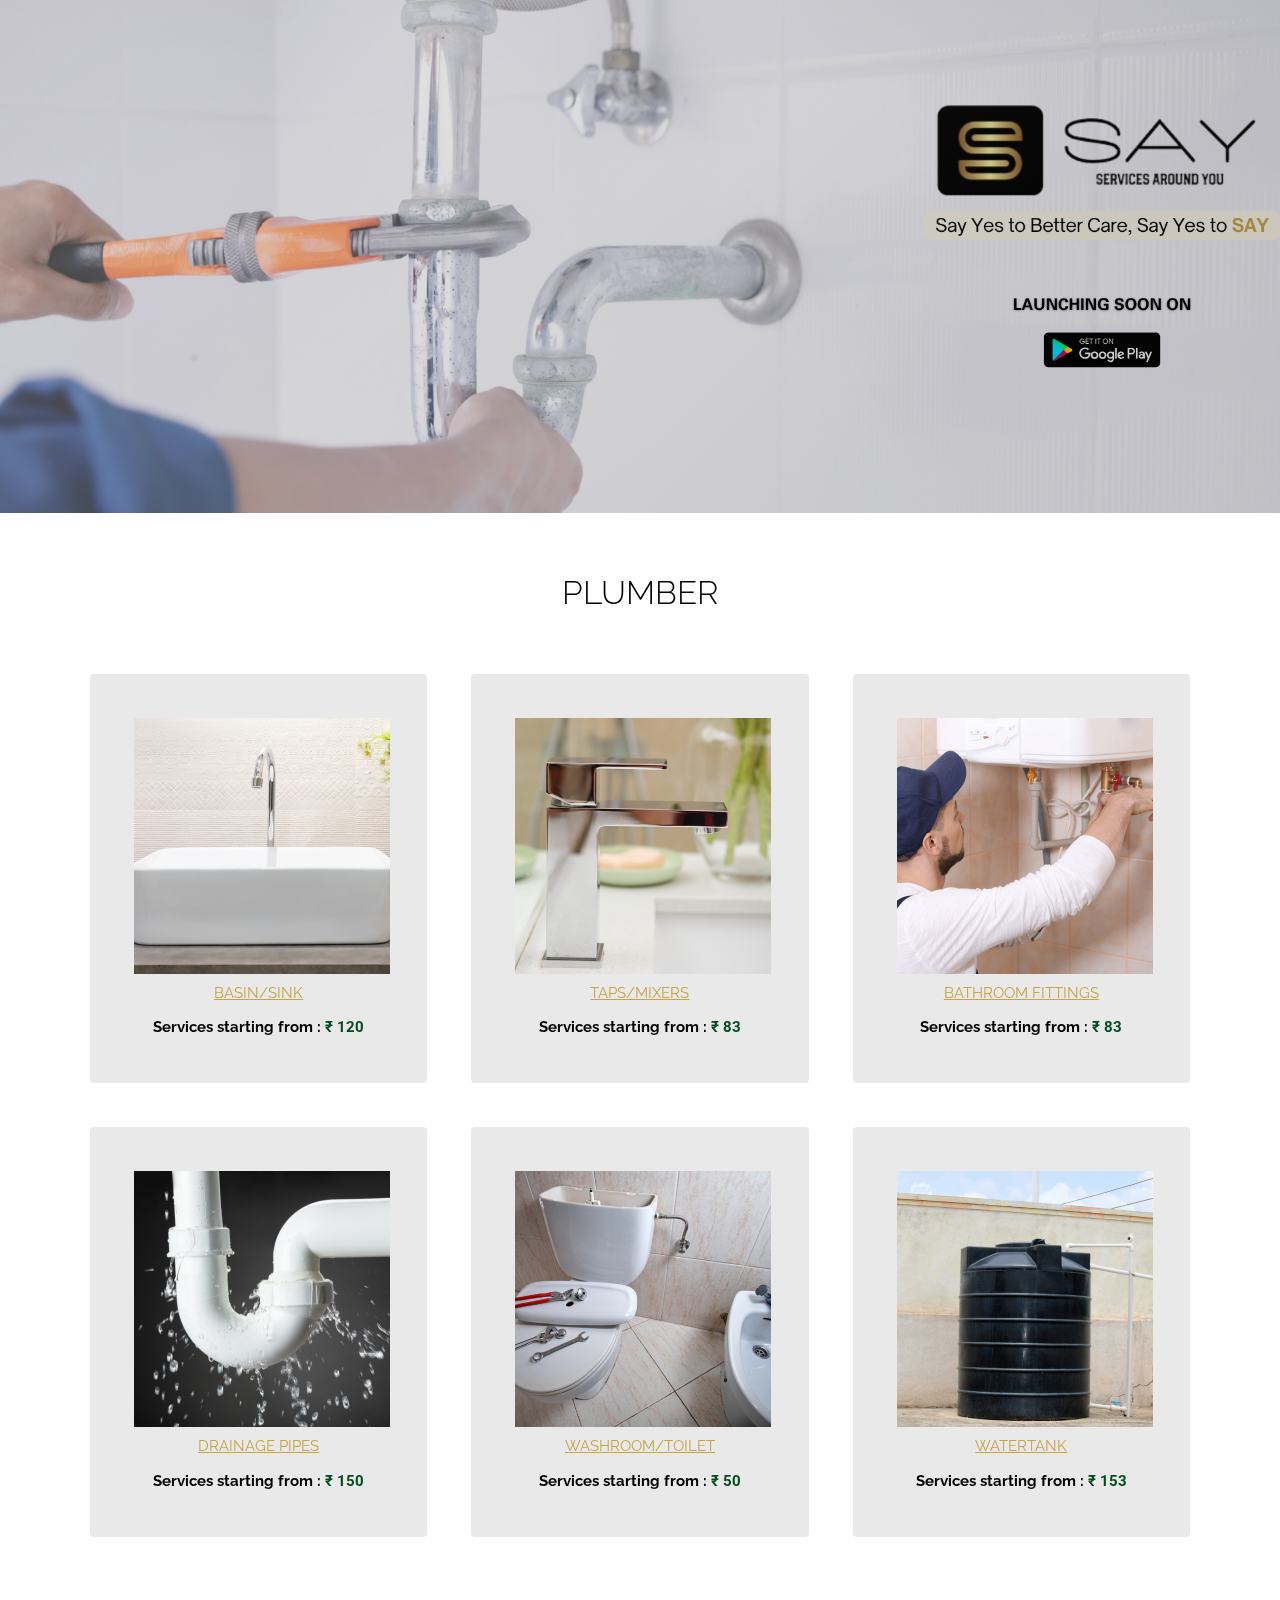
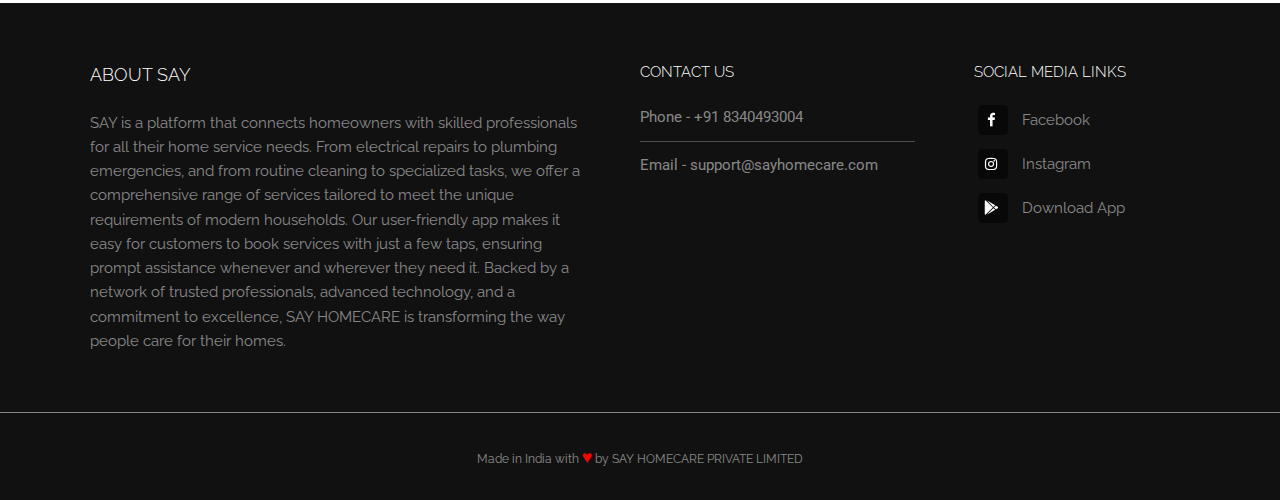
<file: plumber.html>
<!DOCTYPE HTML>
<html>
	<head>
		<title>SAY - Get Expert Professional Services at Home </title>
		<meta charset="utf-8">
		<meta name="robots" content="index, follow, max-image-preview:device-width, max-snippet:1, max-video-preview:1">
		<meta name="viewport" content="width=device-width, initial-scale=1, user-scalable=no">
		<link rel="stylesheet" href="assets/css/main.css">
		<link rel="stylesheet" href="https://cdnjs.cloudflare.com/ajax/libs/font-awesome/5.15.4/css/all.min.css">
	</head>
    
	<body class="is-preload">
				<!-- Banner -->
				<section id="banner" style="background-image: url('images/plumber_banner.png')"></section>

			<!-- Highlights -->
			<section class="wrapper">
				<div class="inner">
					<header class="special">
						<h2 style="color: #000000;">PLUMBER</h2>
					</header>
					<div class="highlights">
						<section>
							<div class="content">
								<header style="margin-bottom: 10px;">
									<a class="category_photos">
										<img src="images/basin_sink.png" alt="Basin & Sink  Photo">
										<span class="label">BASIN/SINK</span>
									</a>
								</header>
								<l1 style="font-weight: bold; color: #000000;">Services starting from : </l1>
								<l2 style="font-weight: bold; color: #034b20; font-family: 'Roboto', sans-serif;">&#x20B9; 120</l2>
							</div>
						</section>
						<section>
							<div class="content">
								<header style="margin-bottom: 10px;">
								<a class="category_photos">
									<img src="images/taps.png" alt="Taps & Mixers Photo">
									<span class="label">TAPS/MIXERS</span>
								</a>
								</header>
								<l1 style="font-weight: bold; color: #000000;">Services starting from : </l1>
								<l2 style="font-weight: bold; color: #034b20; font-family: 'Roboto', sans-serif;">&#x20B9; 83</l2>
							</div>
						</section>
						<section>
							<div class="content">
								<header style="margin-bottom: 10px;">
								<a class="category_photos">
									<img src="images/bath_fittings.png" alt="Bathroom Fittings Photo">
									<span class="label">BATHROOM FITTINGS</span>
								</a>
								</header>
								<l1 style="font-weight: bold; color: #000000;">Services starting from : </l1>
								<l2 style="font-weight: bold; color: #034b20; font-family: 'Roboto', sans-serif;">&#x20B9; 83</l2>
							</div>
						</section>
						<section>
							<div class="content">
								<header style="margin-bottom: 10px;">
									<a class="category_photos">
									<img src="images/drain_pipes.png" alt="Drainage Pipes Photo">
									<span class="label">DRAINAGE PIPES</span>
								</a>
								</header>
								<l1 style="font-weight: bold; color: #000000;">Services starting from : </l1>
								<l2 style="font-weight: bold; color: #034b20; font-family: 'Roboto', sans-serif;">&#x20B9; 150</l2>
							</div>
						</section>
						<section>
							<div class="content">
								<header style="margin-bottom: 10px;">
									<a class="category_photos">
									<img src="images/toilet.png" alt="Toilet Photo">
									<span class="label">WASHROOM/TOILET</span>
								</a>
								</header>
								<l1 style="font-weight: bold; color: #000000;">Services starting from : </l1>
								<l2 style="font-weight: bold; color: #034b20; font-family: 'Roboto', sans-serif;">&#x20B9; 50</l2>
							</div>
						</section>
						<section>
							<div class="content">
								<header style="margin-bottom: 10px;">
									<a class="category_photos">
									<img src="images/watertank_cleaning.png" alt="Water Tank Photo">
									<span class="label">WATERTANK</span>
								</a>
								</header>
								<l1 style="font-weight: bold; color: #000000;">Services starting from : </l1>
								<l2 style="font-weight: bold; color: #034b20; font-family: 'Roboto', sans-serif;">&#x20B9; 153</l2>
							</div>
						</section>
					</div>
				</div>
			</section>
			</section>
			
			<!-- Footer -->
			<footer id="footer">
				<div class="inner">
					<div class="content">
						<section>
							<h3>About SAY</h3>
							<p>SAY is a platform that connects homeowners with skilled professionals for all their home service needs. From electrical repairs to plumbing emergencies, and from routine cleaning to specialized tasks, we offer a comprehensive range of services tailored to meet the unique requirements of modern households. Our user-friendly app makes it easy for customers to book services with just a few taps, ensuring prompt assistance whenever and wherever they need it. Backed by a network of trusted professionals, advanced technology, and a commitment to excellence, SAY HOMECARE is transforming the way people care for their homes.</p>
						</section>
						<section>
							<h4>Contact Us</h4>
							<ul class="alt">
								<li style="font-family: 'Roboto', sans-serif;">Phone - <a href="tel:+918340493004">+91 8340493004</a></li>
								<li style="font-family: 'Roboto', sans-serif;">Email - <a href="mailto:support@sayhomecare.com">support@sayhomecare.com</a></li>
							</ul>
						</section>
						<section>
							<h4>Social Media Links</h4>
							<ul class="plain">
							<li><a href="https://www.facebook.com/profile.php?id=61557404137389&mibextid=rS40aB7S9Ucbxw6v" target="_blank"><i class="icon fa-facebook">&nbsp;</i>Facebook</a></li>
							<li><a href="https://www.instagram.com/say_homecare" target="_blank"><i class="icon fa-instagram">&nbsp;</i>Instagram</a></li>
							<li><a title="Launching Soon"><i class="icon fab fa-google-play">&nbsp;</i>Download App</a></li>
							</ul>
						</section>
					</div>
				</div>
			</footer>

			<div id="copyright " class="copyright">Made in India with <span class="heart">&hearts;</span> by SAY HOMECARE PRIVATE LIMITED</div>


		<!-- Scripts -->
			<script src="assets/js/jquery.min.js"></script>
			<script src="assets/js/browser.min.js"></script>
			<script src="assets/js/breakpoints.min.js"></script>
			<script src="assets/js/util.js"></script>
			<script src="assets/js/main.js"></script>

	</body>
</html>
</file>
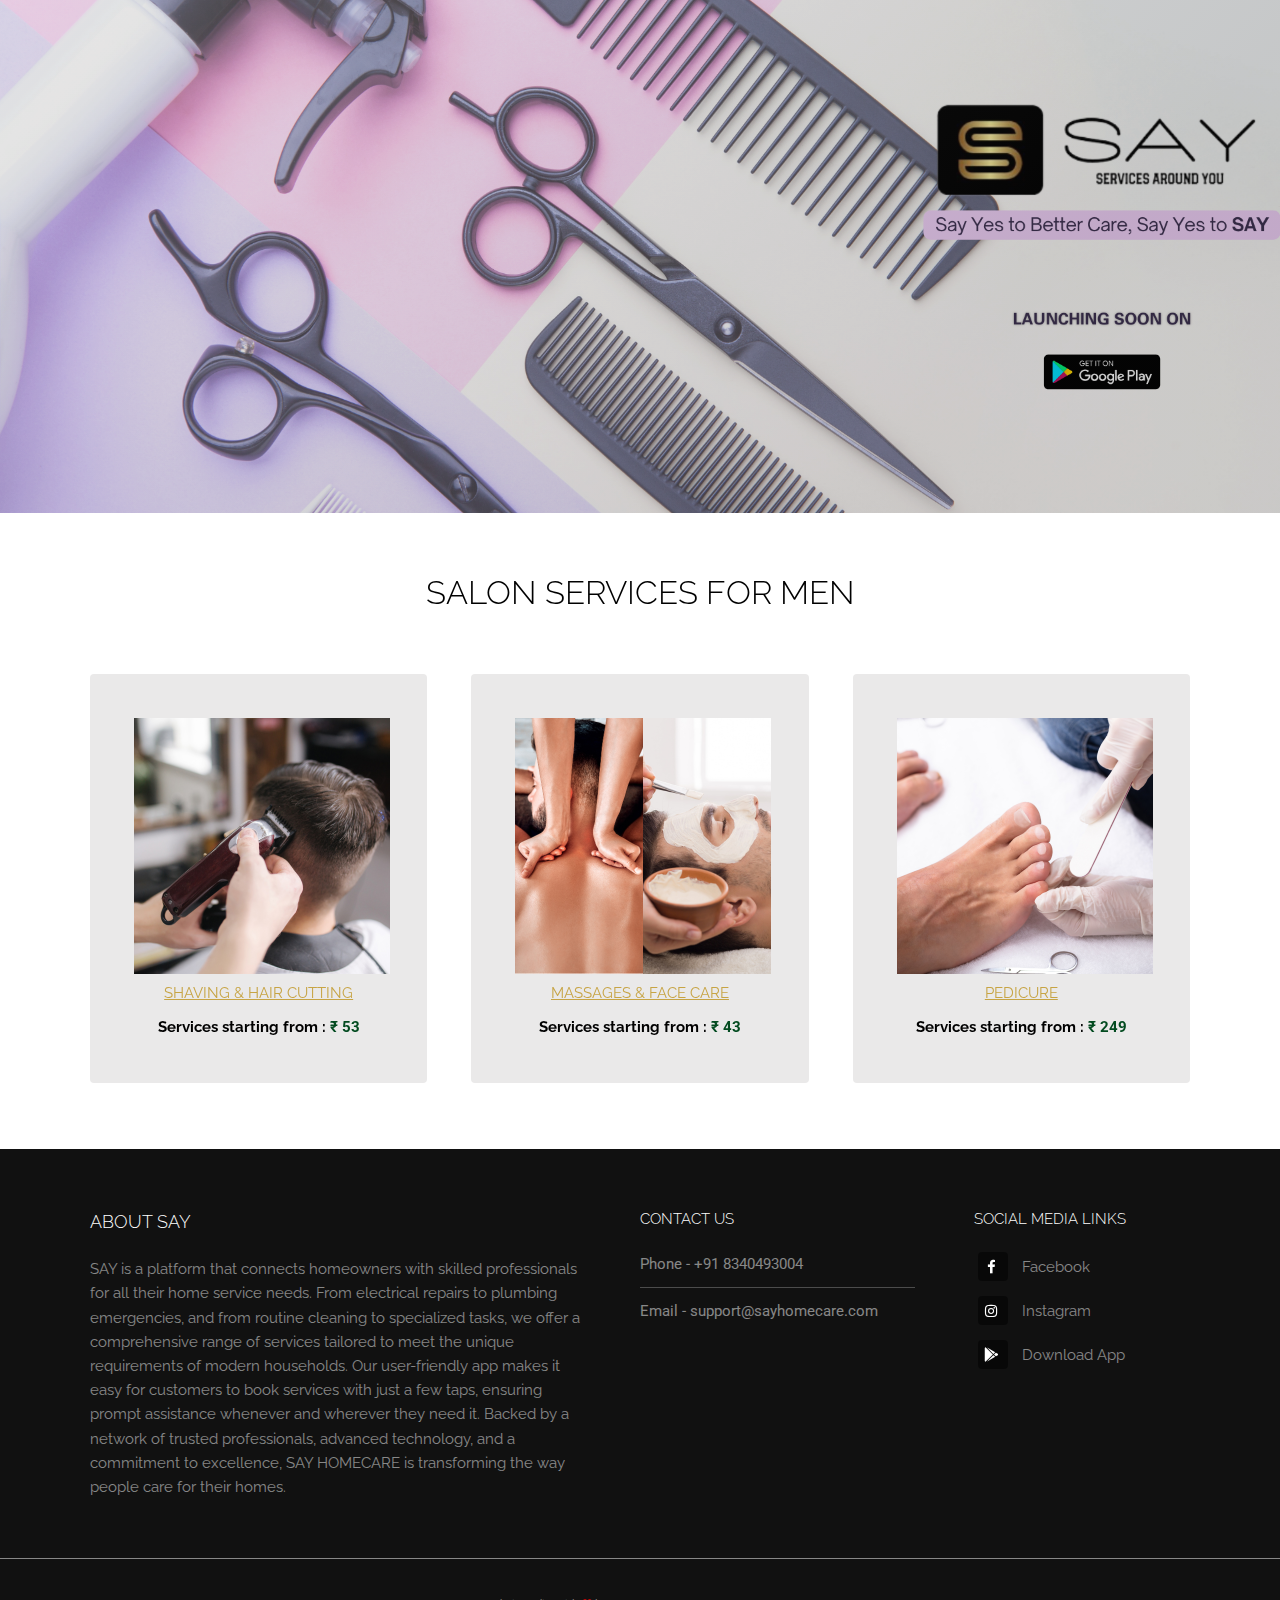
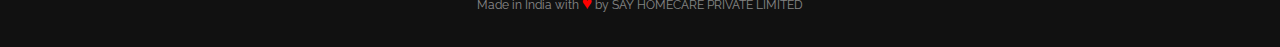
<file: salon.html>
<!DOCTYPE HTML>
<html>
	<head>
		<title>SAY - Get Expert Professional Services at Home </title>
		<meta charset="utf-8">
		<meta name="robots" content="index, follow, max-image-preview:device-width, max-snippet:1, max-video-preview:1">
		<meta name="viewport" content="width=device-width, initial-scale=1, user-scalable=no">
        <link href="https://fonts.googleapis.com/css2?family=Roboto:wght@400;500;700&display=swap" rel="stylesheet">
		<link rel="stylesheet" href="assets/css/main.css">
		<link rel="stylesheet" href="https://cdnjs.cloudflare.com/ajax/libs/font-awesome/5.15.4/css/all.min.css">
	</head>

    
	<body class="is-preload">

		<!-- Banner -->
		<section id="banner" style="background-image: url('images/salon_banner.png')"></section>

		<!-- Highlights -->
		<section class="wrapper">
		    <div class="inner">
				<header class="special">
					<h2 style="color: #000000;">SALON SERVICES FOR MEN</h2>
				</header>
				<div class="highlights">
                    <section>
						<div class="content">
							<header style="margin-bottom: 10px;">
								<a class="category_photos">
									<img src="images/salon.png" alt="Salon Photo">
									<span class="label">SHAVING & HAIR CUTTING</span>
								</a>
							</header>
							<l1 style="font-weight: bold; color: #000000;">Services starting from : </l1>
                            <l2 style="font-weight: bold; color: #034b20; font-family: 'Roboto', sans-serif;">&#x20B9; 53</l2>
						</div>
					</section>
                    <section>
						<div class="content">
							<header style="margin-bottom: 10px;">
								<a class="category_photos">
									<img src="images/massage.png" alt="Massage Photo">
									<span class="label">MASSAGES & FACE CARE</span>
								</a>
							</header>
							<l1 style="font-weight: bold; color: #000000;">Services starting from : </l1>
                            <l2 style="font-weight: bold; color: #034b20; font-family: 'Roboto', sans-serif;">&#x20B9; 43</l2>
						</div>
					</section>
                    <section>
						<div class="content">
							<header style="margin-bottom: 10px;">
								<a class="category_photos">
									<img src="images/pedicure.png" alt="Pedicure Photo">
									<span class="label">PEDICURE</span>
								</a>
							</header>
							<l1 style="font-weight: bold; color: #000000;">Services starting from : </l1>
                            <l2 style="font-weight: bold; color: #034b20; font-family: 'Roboto', sans-serif;">&#x20B9; 249</l2>
						</div>
					</section>
				</div>
			</div>
		</section>


	    <!-- Footer -->
			<footer id="footer">
				<div class="inner">
					<div class="content">
						<section>
							<h3>About SAY</h3>
							<p>SAY is a platform that connects homeowners with skilled professionals for all their home service needs. From electrical repairs to plumbing emergencies, and from routine cleaning to specialized tasks, we offer a comprehensive range of services tailored to meet the unique requirements of modern households. Our user-friendly app makes it easy for customers to book services with just a few taps, ensuring prompt assistance whenever and wherever they need it. Backed by a network of trusted professionals, advanced technology, and a commitment to excellence, SAY HOMECARE is transforming the way people care for their homes.</p>
						</section>
						<section>
							<h4>Contact Us</h4>
							<ul class="alt">
								<li style="font-family: 'Roboto', sans-serif;">Phone - <a href="tel:+918340493004">+91 8340493004</a></li>
								<li style="font-family: 'Roboto', sans-serif;">Email - <a href="mailto:support@sayhomecare.com">support@sayhomecare.com</a></li>
							</ul>
						</section>
						<section>
							<h4>Social Media Links</h4>
							<ul class="plain">
							<li><a href="https://www.facebook.com/profile.php?id=61557404137389&mibextid=rS40aB7S9Ucbxw6v" target="_blank"><i class="icon fa-facebook">&nbsp;</i>Facebook</a></li>
							<li><a href="https://www.instagram.com/say_homecare" target="_blank"><i class="icon fa-instagram">&nbsp;</i>Instagram</a></li>
							<li><a title="Launching Soon"><i class="icon fab fa-google-play">&nbsp;</i>Download App</a></li>
							</ul>
						</section>
					</div>
				</div>
			</footer>

			<div id="copyright " class="copyright">Made in India with <span class="heart">&hearts;</span> by SAY HOMECARE PRIVATE LIMITED</div>


	    <!-- Scripts -->
			<script src="assets/js/jquery.min.js"></script>
			<script src="assets/js/browser.min.js"></script>
			<script src="assets/js/breakpoints.min.js"></script>
			<script src="assets/js/util.js"></script>
			<script src="assets/js/main.js"></script>

	</body>
</html>
</file>
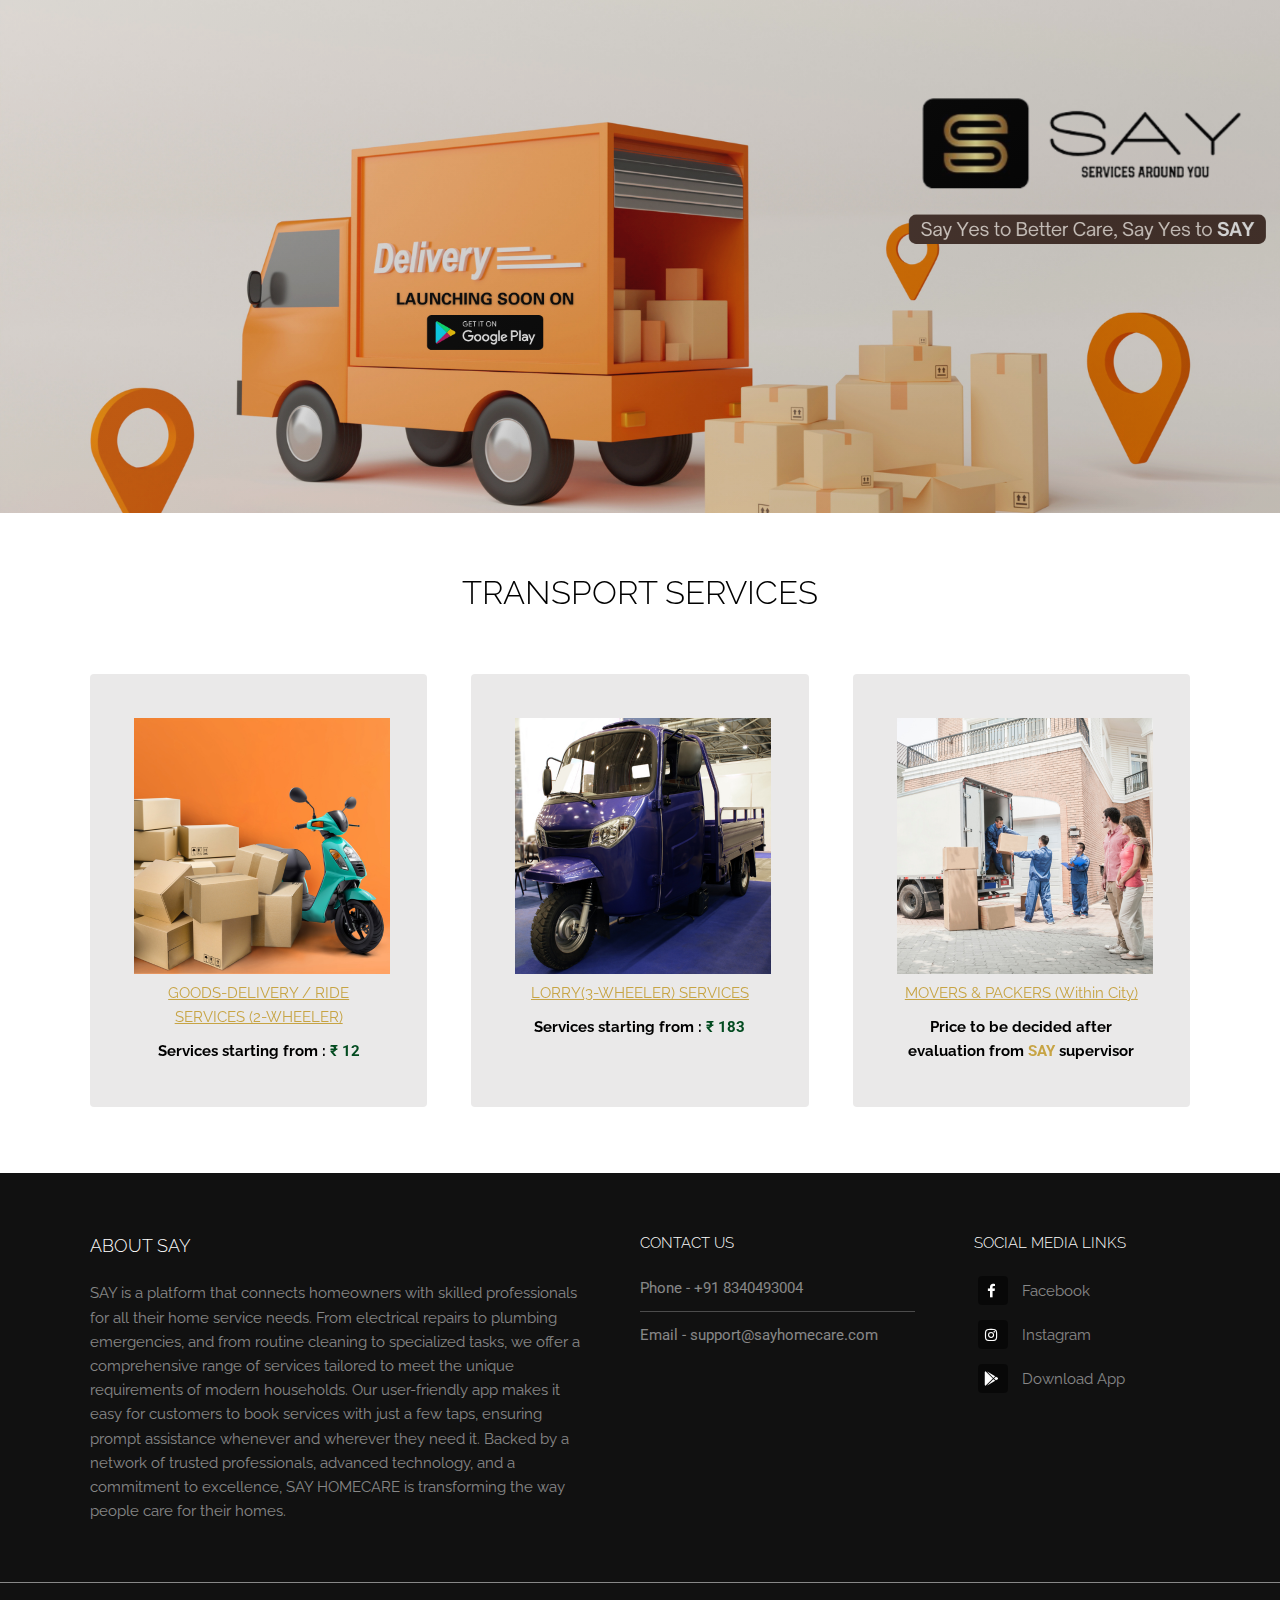
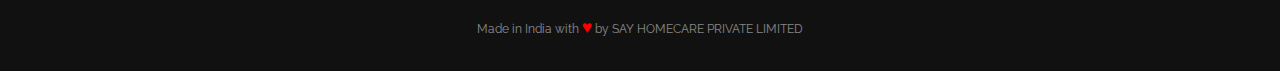
<file: transport_services.html>
<!DOCTYPE HTML>
<html>
	<head>
		<title>SAY - Get Expert Professional Services at Home </title>
		<meta charset="utf-8">
		<meta name="robots" content="index, follow, max-image-preview:device-width, max-snippet:1, max-video-preview:1">
		<meta name="viewport" content="width=device-width, initial-scale=1, user-scalable=no">
		<link rel="stylesheet" href="assets/css/main.css">
		<link rel="stylesheet" href="https://cdnjs.cloudflare.com/ajax/libs/font-awesome/5.15.4/css/all.min.css">

	</head>
	<body class="is-preload">
				<!-- Banner -->
				<section id="banner" style="background-image: url('images/transport_banner.png')">
			</section>

			<!-- Highlights -->
			<section class="wrapper">
				<div class="inner">
					<header class="special">
						<h2 style="color: #000000;">TRANSPORT SERVICES</h2>
					</header>
					<div class="highlights">
						<section>
							<div class="content">
								<header style="margin-bottom: 10px;">
									<a class="category_photos">
										<img src="images/bike_delivery.png" alt="Bike Delivery Services Photo">
										<span class="label">GOODS-DELIVERY / RIDE SERVICES (2-WHEELER) </span>
									</a>
								</header>
								<l1 style="font-weight: bold; color: #000000;">Services starting from : </l1>
								<l2 style="font-weight: bold; color: #034b20; font-family: 'Roboto', sans-serif;">&#x20B9; 12</l2>
							</div>
						</section>
						<section>
							<div class="content">
								<header style="margin-bottom: 10px;">
								<a class="category_photos">
									<img src="images/transport.png" alt="Lorry Services Photo">
									<span class="label">LORRY(3-WHEELER) SERVICES</span>
								</a>
								</header>
								<l1 style="font-weight: bold; color: #000000;">Services starting from : </l1>
								<l2 style="font-weight: bold; color: #034b20; font-family: 'Roboto', sans-serif;">&#x20B9; 183</l2>
							</div>
						</section>
						<section>
							<div class="content">
								<header style="margin-bottom: 10px;">
								<a class="category_photos">
									<img src="images/movers_packers.png" alt="Movers Packers Photo">
									<span class="label">MOVERS & PACKERS (Within City)</span>
								</a>
								</header>
								<l1 style="font-weight: bold; color: #000000;">Price to be decided after evaluation from</l1>
								<l2 style="font-weight: bold; color: #c7a444; font-family: 'Roboto', sans-serif;">SAY </l2>
								<l3 style="font-weight: bold; color: #000000;"> supervisor</l3>
							</div>
						</section>
					</div>
				</div>
			</section>
			
			<!-- Footer -->
			<footer id="footer">
				<div class="inner">
					<div class="content">
						<section>
							<h3>About SAY</h3>
							<p>SAY is a platform that connects homeowners with skilled professionals for all their home service needs. From electrical repairs to plumbing emergencies, and from routine cleaning to specialized tasks, we offer a comprehensive range of services tailored to meet the unique requirements of modern households. Our user-friendly app makes it easy for customers to book services with just a few taps, ensuring prompt assistance whenever and wherever they need it. Backed by a network of trusted professionals, advanced technology, and a commitment to excellence, SAY HOMECARE is transforming the way people care for their homes.</p>
						</section>
						<section>
							<h4>Contact Us</h4>
							<ul class="alt">
								<li style="font-family: 'Roboto', sans-serif;">Phone - <a href="tel:+918340493004">+91 8340493004</a></li>
								<li style="font-family: 'Roboto', sans-serif;">Email - <a href="mailto:support@sayhomecare.com">support@sayhomecare.com</a></li>
							</ul>
						</section>
						<section>
							<h4>Social Media Links</h4>
							<ul class="plain">
							<li><a href="https://www.facebook.com/profile.php?id=61557404137389&mibextid=rS40aB7S9Ucbxw6v" target="_blank"><i class="icon fa-facebook">&nbsp;</i>Facebook</a></li>
							<li><a href="https://www.instagram.com/say_homecare" target="_blank"><i class="icon fa-instagram">&nbsp;</i>Instagram</a></li>
							<li><a title="Launching Soon"><i class="icon fab fa-google-play">&nbsp;</i>Download App</a></li>
							</ul>
						</section>
					</div>
				</div>
			</footer>

			<div id="copyright " class="copyright">Made in India with <span class="heart">&hearts;</span> by SAY HOMECARE PRIVATE LIMITED</div>


		<!-- Scripts -->
			<script src="assets/js/jquery.min.js"></script>
			<script src="assets/js/browser.min.js"></script>
			<script src="assets/js/breakpoints.min.js"></script>
			<script src="assets/js/util.js"></script>
			<script src="assets/js/main.js"></script>

	</body>
</html>
</file>
<file: assets/css/main.css>
@import url(font-awesome.min.css);
@import url("https://fonts.googleapis.com/css?family=Raleway:200,300,400,500,600");
@import url("https://fonts.googleapis.com/css?family=Roboto:400,500,700");

/* Basic */
@-ms-viewport {
  width: device-width; }
body {
  -ms-overflow-style: scrollbar; }

@media screen and (max-width: 480px) {
  html, body {
    min-width: 320px; } }
html {
  box-sizing: border-box; }

*, *:before, *:after {
  box-sizing: inherit; }

.image.fit img {
  height: auto;
}

body {
  background: #ffffff; }
  body.is-preload *, body.is-preload *:before, body.is-preload *:after {
    -moz-animation: none !important;
    -webkit-animation: none !important;
    -ms-animation: none !important;
    animation: none !important;
    -moz-transition: none !important;
    -webkit-transition: none !important;
    -ms-transition: none !important;
    transition: none !important; }

html, body, div, span, applet, object,
iframe, h1, h2, h3, h4, h5, h6, p, blockquote,
pre, a, abbr, acronym, address, big, cite,
code, del, dfn, em, img, ins, kbd, q, s, samp,
small, strike, strong, sub, sup, tt, var, b,
u, i, center, dl, dt, dd, ol, ul, li, fieldset,
form, label, legend, table, caption, tbody,
tfoot, thead, tr, th, td, article, aside,
canvas, details, embed, figure, figcaption,
footer, header, hgroup, menu, nav, output, ruby,
section, summary, time, mark, audio, video {
  margin: 0;
  padding: 0;
  border: 0;
  font-size: 100%;
  font: inherit;
  vertical-align: baseline; }

article, aside, details, figcaption, figure,
footer, header, hgroup, menu, nav, section {
  display: block; }

body {
  line-height: 1; }

ol, ul {
  list-style: none; }

blockquote, q {
  quotes: none; }
  blockquote:before, blockquote:after, q:before, q:after {
    content: '';
    content: none; }

table {
  border-collapse: collapse;
  border-spacing: 0; }

body {
  -webkit-text-size-adjust: none; }

mark {
  background-color: transparent;
  color: inherit; }

input::-moz-focus-inner {
  border: 0;
  padding: 0; }

input, select, textarea {
  -moz-appearance: none;
  -webkit-appearance: none;
  -ms-appearance: none;
  appearance: none; }

/* Typography */
html {
  font-size: 13pt; }
  @media screen and (max-width: 1680px) {
    html {
      font-size: 11pt; } }
  @media screen and (max-width: 980px) {
    html {
      font-size: 12pt; } }
  @media screen and (max-width: 480px) {
    html {
      font-size: 11pt; } }

body {
  background-color: #ffffff;
  color: #444444; }

body, input, select, textarea {
  font-family: "Raleway", Arial, Helvetica, sans-serif;
  font-weight: 400;
  font-size: 1rem;
  line-height: 1.65; }

a {
  -moz-transition: color 0.2s ease-in-out;
  -webkit-transition: color 0.2s ease-in-out;
  -ms-transition: color 0.2s ease-in-out;
  transition: color 0.2s ease-in-out;
  text-decoration: underline; }
  a:hover {
    text-decoration: none; }

strong, b {
  font-weight: 600; }

em, i {
  font-style: italic; }

p {
  margin: 0 0 2rem 0; }

header.special {
  text-align: center;
  margin-bottom: 4rem; }
  header.special p {
    max-width: 75%;
    margin-left: auto;
    margin-right: auto; }

h1, h2, h3, h4, h5, h6 {
  font-weight: 300;
  line-height: 1.5;
  text-transform: uppercase;
  margin: 0 0 1.5rem 0; }
  h1 a, h2 a, h3 a, h4 a, h5 a, h6 a {
    color: inherit;
    text-decoration: none; }

h1 {
  font-size: 3rem;
  line-height: 1.2; }

h2 {
  font-size: 2.25rem;
  line-height: 1.3; }

h3 {
  font-size: 1.25rem; }

h4 {
  font-size: 1rem; }

h5 {
  font-size: 0.9rem; }

h6 {
  font-size: 0.7rem; }

@media screen and (max-width: 736px) {
  h1 {
    font-size: 2.75rem;
    line-height: 1.3; }

  h2 {
    font-size: 1.75rem;
    line-height: 1.5; }

  h3 {
    font-size: 1.25rem; } }
sub {
  font-size: 0.8rem;
  position: relative;
  top: 0.5rem; }

sup {
  font-size: 0.8rem;
  position: relative;
  top: -0.5rem; }

blockquote {
  border-left: solid 0.5rem;
  font-style: italic;
  margin: 0 0 2rem 0;
  padding: 1rem 0 1rem 2rem; }

code {
  border-radius: 4px;
  border: solid 1px;
  font-family: "Courier New", monospace;
  font-size: 0.9rem;
  margin: 0 0.25rem;
  padding: 0.25rem 0.65rem; }

pre {
  -webkit-overflow-scrolling: touch;
  font-family: "Courier New", monospace;
  font-size: 0.9rem;
  margin: 0 0 2rem 0; }
  pre code {
    display: block;
    line-height: 1.75;
    padding: 1rem 1.5rem;
    overflow-x: auto; }

hr {
  border: 0;
  border-bottom: solid 1px;
  margin: 2rem 0; }
  hr.major {
    margin: 4rem 0; }

input, select, textarea {
  color: #555555; }

a {
  color: #c7a444; }

strong, b {
  color: #555555; }

h1, h2, h3, h4, h5, h6 {
  color: #555555; }

blockquote {
  border-left-color: rgba(0, 0, 0, 0.25); }

code {
  background: rgba(0, 0, 0, 0.075);
  border-color: rgba(0, 0, 0, 0.25); }

hr {
  border-bottom-color: rgba(0, 0, 0, 0.25); }

/* Inner */
.inner {
  margin: 0 auto;
  width: 75rem;
  max-width: calc(100% - 6rem); }
  @media screen and (max-width: 480px) {
    .inner {
      max-width: calc(100% - 3rem); } }

/* Button */
input[type="submit"],
input[type="reset"],
input[type="button"],
button,
.button {
  -moz-appearance: none;
  -webkit-appearance: none;
  -ms-appearance: none;
  appearance: none;
  -moz-transition: background-color 0.2s ease-in-out, box-shadow 0.2s ease-in-out, color 0.2s ease-in-out;
  -webkit-transition: background-color 0.2s ease-in-out, box-shadow 0.2s ease-in-out, color 0.2s ease-in-out;
  -ms-transition: background-color 0.2s ease-in-out, box-shadow 0.2s ease-in-out, color 0.2s ease-in-out;
  transition: background-color 0.2s ease-in-out, box-shadow 0.2s ease-in-out, color 0.2s ease-in-out;
  border: 0;
  border-radius: 4px;
  cursor: pointer;
  display: inline-block;
  font-weight: 600;
  height: 3.25rem;
  line-height: 3.25rem;
  padding: 0 1.75rem;
  text-align: center;
  text-decoration: none;
  white-space: nowrap; }
  input[type="submit"].small,
  input[type="reset"].small,
  input[type="button"].small,
  button.small,
  .button.small {
    font-size: 0.8rem;
    height: 2.4375rem;
    line-height: 2.4375rem;
    padding: 0 1.25rem; }
  input[type="submit"].large,
  input[type="reset"].large,
  input[type="button"].large,
  button.large,
  .button.large {
    font-size: 1.35rem;
    height: 4.0625rem;
    line-height: 4.0625rem;
    padding: 0 2rem; }
  input[type="submit"].wide,
  input[type="reset"].wide,
  input[type="button"].wide,
  button.wide,
  .button.wide {
    min-width: 13rem; }
  input[type="submit"].icon:before,
  input[type="reset"].icon:before,
  input[type="button"].icon:before,
  button.icon:before,
  .button.icon:before {
    margin-right: 0.5rem; }
  input[type="submit"].fit,
  input[type="reset"].fit,
  input[type="button"].fit,
  button.fit,
  .button.fit {
    width: 100%; }
  input[type="submit"].disabled, input[type="submit"]:disabled,
  input[type="reset"].disabled,
  input[type="reset"]:disabled,
  input[type="button"].disabled,
  input[type="button"]:disabled,
  button.disabled,
  button:disabled,
  .button.disabled,
  .button:disabled {
    pointer-events: none;
    opacity: 0.25; }

input[type="submit"],
input[type="reset"],
input[type="button"],
button,
.button {
  background-color: transparent;
  box-shadow: inset 0 0 0 1px #555555;
  color: #555555 !important; }
  input[type="submit"]:hover,
  input[type="reset"]:hover,
  input[type="button"]:hover,
  button:hover,
  .button:hover {
    box-shadow: inset 0 0 0 1px #ce1b28;
    color: #ce1b28 !important; }
    input[type="submit"]:hover:active,
    input[type="reset"]:hover:active,
    input[type="button"]:hover:active,
    button:hover:active,
    .button:hover:active {
      background-color: rgba(206, 27, 40, 0.25); }
  input[type="submit"].primary,
  input[type="reset"].primary,
  input[type="button"].primary,
  button.primary,
  .button.primary {
    box-shadow: none;
    background-color: #ce1b28;
    color: #ffffff !important; }
    input[type="submit"].primary:hover,
    input[type="reset"].primary:hover,
    input[type="button"].primary:hover,
    button.primary:hover,
    .button.primary:hover {
      background-color: #e2212f;
      box-shadow: none; }
      input[type="submit"].primary:hover:active,
      input[type="reset"].primary:hover:active,
      input[type="button"].primary:hover:active,
      button.primary:hover:active,
      .button.primary:hover:active {
        background-color: #b71824; }

/* Form */
form {
  margin: 0 0 2rem 0; }

input[type="text"],
input[type="password"],
input[type="email"],
input[type="tel"],
input[type="search"],
input[type="url"],
select,
textarea {
  -moz-appearance: none;
  -webkit-appearance: none;
  -ms-appearance: none;
  appearance: none;
  border-radius: 4px;
  border: none;
  border: solid 1px;
  color: inherit;
  display: block;
  outline: 0;
  padding: 0 1rem;
  text-decoration: none;
  width: 100%; }
  input[type="text"]:invalid,
  input[type="password"]:invalid,
  input[type="email"]:invalid,
  input[type="tel"]:invalid,
  input[type="search"]:invalid,
  input[type="url"]:invalid,
  select:invalid,
  textarea:invalid {
    box-shadow: none; }

label {
  display: block;
  font-size: 1rem;
  font-weight: 600;
  margin: 0 0 1rem 0; }

input[type="text"],
input[type="password"],
input[type="email"],
input[type="tel"],
input[type="search"],
input[type="url"] {
  height: 3.25rem; }

select {
  background-size: 1.25rem;
  background-repeat: no-repeat;
  background-position: calc(100% - 1rem) center;
  height: 3.25rem;
  padding-right: 3.25rem;
  text-overflow: ellipsis; }
  select:focus::-ms-value {
    background-color: transparent; }
  select::-ms-expand {
    display: none; }

textarea {
  padding: 0.75rem 1rem; }

input[type="checkbox"],
input[type="radio"] {
  -moz-appearance: none;
  -webkit-appearance: none;
  -ms-appearance: none;
  appearance: none;
  display: block;
  float: left;
  margin-right: -2rem;
  opacity: 0;
  width: 1rem;
  z-index: -1; }
  input[type="checkbox"] + label,
  input[type="radio"] + label {
    text-decoration: none;
    cursor: pointer;
    display: inline-block;
    font-size: 1rem;
    font-weight: 400;
    padding-left: 2.825rem;
    padding-right: 0.875rem;
    position: relative; }
    input[type="checkbox"] + label:before,
    input[type="radio"] + label:before {
      -moz-osx-font-smoothing: grayscale;
      -webkit-font-smoothing: antialiased;
      font-family: FontAwesome;
      font-style: normal;
      font-weight: normal;
      text-transform: none !important; }
    input[type="checkbox"] + label:before,
    input[type="radio"] + label:before {
      border-radius: 4px;
      border: solid 1px;
      content: '';
      display: inline-block;
      height: 1.95rem;
      left: 0;
      line-height: 1.86875rem;
      position: absolute;
      text-align: center;
      top: -0.1625rem;
      width: 1.95rem; }
  input[type="checkbox"]:checked + label:before,
  input[type="radio"]:checked + label:before {
    content: '\f00c'; }

input[type="checkbox"] + label:before {
  border-radius: 4px; }

input[type="radio"] + label:before {
  border-radius: 100%; }

::-webkit-input-placeholder {
  opacity: 1.0; }

:-moz-placeholder {
  opacity: 1.0; }

::-moz-placeholder {
  opacity: 1.0; }

:-ms-input-placeholder {
  opacity: 1.0; }

label {
  color: #555555; }

input[type="text"],
input[type="password"],
input[type="email"],
input[type="tel"],
input[type="search"],
input[type="url"],
select,
textarea {
  background-color: rgba(0, 0, 0, 0.075);
  border-color: rgba(0, 0, 0, 0.25); }
  input[type="text"]:focus,
  input[type="password"]:focus,
  input[type="email"]:focus,
  input[type="tel"]:focus,
  input[type="search"]:focus,
  input[type="url"]:focus,
  select:focus,
  textarea:focus {
    border-color: #ce1b28;
    box-shadow: 0 0 0 1px #ce1b28; }

select {
  background-image: url("data:image/svg+xml;charset=utf8,%3Csvg xmlns='http://www.w3.org/2000/svg' width='40' height='40' preserveAspectRatio='none' viewBox='0 0 40 40'%3E%3Cpath d='M9.4,12.3l10.4,10.4l10.4-10.4c0.2-0.2,0.5-0.4,0.9-0.4c0.3,0,0.6,0.1,0.9,0.4l3.3,3.3c0.2,0.2,0.4,0.5,0.4,0.9 c0,0.4-0.1,0.6-0.4,0.9L20.7,31.9c-0.2,0.2-0.5,0.4-0.9,0.4c-0.3,0-0.6-0.1-0.9-0.4L4.3,17.3c-0.2-0.2-0.4-0.5-0.4-0.9 c0-0.4,0.1-0.6,0.4-0.9l3.3-3.3c0.2-0.2,0.5-0.4,0.9-0.4S9.1,12.1,9.4,12.3z' fill='rgba(0, 0, 0, 0.25)' /%3E%3C/svg%3E"); }
  select option {
    color: #444444;
    background-color: #ffffff; }

input[type="checkbox"] + label,
input[type="radio"] + label {
  color: #444444; }
  input[type="checkbox"] + label:before,
  input[type="radio"] + label:before {
    background: rgba(0, 0, 0, 0.075);
    border-color: rgba(0, 0, 0, 0.25); }
input[type="checkbox"]:checked + label:before,
input[type="radio"]:checked + label:before {
  background-color: #ce1b28;
  border-color: #ce1b28;
  color: #ffffff; }
input[type="checkbox"]:focus + label:before,
input[type="radio"]:focus + label:before {
  border-color: #ce1b28;
  box-shadow: 0 0 0 1px #ce1b28; }

::-webkit-input-placeholder {
  color: #bbbbbb !important; }

:-moz-placeholder {
  color: #bbbbbb !important; }

::-moz-placeholder {
  color: #bbbbbb !important; }

:-ms-input-placeholder {
  color: #bbbbbb !important; }

/* List */
ol {
  list-style: decimal;
  margin: 0 0 2rem 0;
  padding-left: 1.25rem; }
  ol li {
    padding-left: 0.25rem; }

ul {
  list-style: disc;
  margin: 0 0 2rem 0;
  padding-left: 1rem; }
  ul li {
    padding-left: 0.325rem; }
  ul.plain {
    list-style: none;
    padding-left: 0; }
    ul.plain li {
      margin-bottom: 1rem; }
      ul.plain li .icon {
        border-radius: 4px;
        color: #ffffff;
        display: inline-block;
        margin-right: 1rem;
        text-align: center;
        width: 2rem;
        height: 2rem;
        line-height: 2rem;
        background: rgba(0, 0, 0, 0.5); }
  ul.alt {
    list-style: none;
    padding-left: 0; }
    ul.alt li {
      border-top: solid 1px;
      padding: 0.75rem 0; }
      ul.alt li:first-child {
        border-top: 0;
        padding-top: 0; }
      ul.alt li:last-child {
        padding-bottom: 0; }

dl {
  margin: 0 0 2rem 0; }
  dl dt {
    display: block;
    font-weight: 600;
    margin: 0 0 1rem 0; }
  dl dd {
    margin-left: 1.5rem; }

ul.alt li {
  border-top-color: rgba(0, 0, 0, 0.25); }

/* Table */
.table-wrapper {
  -webkit-overflow-scrolling: touch;
  overflow-x: auto; }

table {
  margin: 0 0 2rem 0;
  width: 100%; }
  table tbody tr {
    border: solid 1px;
    border-left: 0;
    border-right: 0; }
  table td {
    padding: 0.75rem 0.75rem; }
  table th {
    font-size: 0.9rem;
    font-weight: 600;
    padding: 0 0.75rem 0.75rem 0.75rem;
    text-align: left; }
  table thead {
    border-bottom: solid 2px; }
  table tfoot {
    border-top: solid 2px; }
  table.alt {
    border-collapse: separate; }
    table.alt tbody tr td {
      border: solid 1px;
      border-left-width: 0;
      border-top-width: 0; }
      table.alt tbody tr td:first-child {
        border-left-width: 1px; }
    table.alt tbody tr:first-child td {
      border-top-width: 1px; }
    table.alt thead {
      border-bottom: 0; }
    table.alt tfoot {
      border-top: 0; }

table tbody tr {
  border-color: rgba(0, 0, 0, 0.25); }
  table tbody tr:nth-child(2n + 1) {
    background-color: rgba(0, 0, 0, 0.075); }
table th {
  color: #555555; }
table thead {
  border-bottom-color: rgba(0, 0, 0, 0.25); }
table tfoot {
  border-top-color: rgba(0, 0, 0, 0.25); }
table.alt tbody tr td {
  border-color: rgba(0, 0, 0, 0.25); }

/* Highlights */
.highlights {
  width: 100%;
  margin: 2.5rem 0;
  display: -moz-flex;
  display: -webkit-flex;
  display: -ms-flex;
  display: flex;
  -moz-flex-wrap: wrap;
  -webkit-flex-wrap: wrap;
  -ms-flex-wrap: wrap;
  flex-wrap: wrap;
  -moz-align-items: -moz-stretch;
  -webkit-align-items: -webkit-stretch;
  -ms-align-items: -ms-stretch;
  align-items: stretch; }
  .highlights > * {
    -moz-flex-shrink: 1;
    -webkit-flex-shrink: 1;
    -ms-flex-shrink: 1;
    flex-shrink: 1;
    -moz-flex-grow: 0;
    -webkit-flex-grow: 0;
    -ms-flex-grow: 0;
    flex-grow: 0; }
  .highlights > * {
    width: 33.3333333333%; }
  .highlights > * {
    padding: 1.5rem;
    width: calc(33.3333333333% + 1rem); }
  .highlights > :nth-child(-n + 3) {
    padding-top: 0; }
  .highlights > :nth-last-child(-n + 3) {
    padding-bottom: 0; }
  .highlights > :nth-child(3n + 1) {
    padding-left: 0; }
  .highlights > :nth-child(3n) {
    padding-right: 0; }
  .highlights > :nth-child(3n + 1),
  .highlights > :nth-child(3n) {
    width: calc(33.3333333333% + -0.5rem); }
  .highlights .content {
    border-radius: 4px;
    height: 100%;
    padding: 3rem;
    text-align: center; }
    .highlights .content .icon {
      font-size: 5rem; }
  .highlights > div > :last-child {
    margin-bottom: 0; }
  @media screen and (max-width: 980px) {
    .highlights > * {
      width: 50%; }
    .highlights > * {
      padding: 1rem;
      width: calc(33.3333333333% + 0.6666666667rem); }
    .highlights > :nth-child(-n + 3) {
      padding-top: 1rem; }
    .highlights > :nth-last-child(-n + 3) {
      padding-bottom: 1rem; }
    .highlights > :nth-child(3n + 1) {
      padding-left: 1rem; }
    .highlights > :nth-child(3n) {
      padding-right: 1rem; }
    .highlights > :nth-child(3n + 1),
    .highlights > :nth-child(3n) {
      padding: 1rem;
      width: calc(50% + 1rem); }
    .highlights > * {
      padding: 1rem;
      width: calc(50% + 1rem); }
    .highlights > :nth-child(-n + 2) {
      padding-top: 0; }
    .highlights > :nth-last-child(-n + 2) {
      padding-bottom: 0; }
    .highlights > :nth-child(2n + 1) {
      padding-left: 0; }
    .highlights > :nth-child(2n) {
      padding-right: 0; }
    .highlights > :nth-child(2n + 1),
    .highlights > :nth-child(2n) {
      width: calc(50% + 0rem); }
    .highlights .content {
      padding: 2rem; } }
  @media screen and (max-width: 736px) {
    .highlights > * {
      width: 100%; }
    .highlights > * {
      padding: 1rem;
      width: calc(33.3333333333% + 0.6666666667rem); }
    .highlights > :nth-child(-n + 3) {
      padding-top: 1rem; }
    .highlights > :nth-last-child(-n + 3) {
      padding-bottom: 1rem; }
    .highlights > :nth-child(3n + 1) {
      padding-left: 1rem; }
    .highlights > :nth-child(3n) {
      padding-right: 1rem; }
    .highlights > :nth-child(3n + 1),
    .highlights > :nth-child(3n) {
      padding: 1rem;
      width: calc(100% + 2rem); }
    .highlights > * {
      padding: 1rem;
      width: calc(50% + 1rem); }
    .highlights > :nth-child(-n + 2) {
      padding-top: 1rem; }
    .highlights > :nth-last-child(-n + 2) {
      padding-bottom: 1rem; }
    .highlights > :nth-child(2n + 1) {
      padding-left: 1rem; }
    .highlights > :nth-child(2n) {
      padding-right: 1rem; }
    .highlights > :nth-child(2n + 1),
    .highlights > :nth-child(2n) {
      padding: 1rem;
      width: calc(100% + 2rem); }
    .highlights > * {
      padding: 1rem;
      width: calc(100% + 2rem); }
    .highlights > :nth-child(-n + 1) {
      padding-top: 0; }
    .highlights > :nth-last-child(-n + 1) {
      padding-bottom: 0; }
    .highlights > :nth-child(1n + 1) {
      padding-left: 0; }
    .highlights > :nth-child(1n) {
      padding-right: 0; }
    .highlights > :nth-child(1n + 1),
    .highlights > :nth-child(1n) {
      width: calc(100% + 1rem); } }

.highlights .content {
  background: #eae9e9;
  box-shadow: 0px 0px 4px 1px rgba(19, 19, 19, 0); }

/* Testimonials */
.testimonials {
  margin: 2.5rem 0;
  width: 100%;
  display: -moz-flex;
  display: -webkit-flex;
  display: -ms-flex;
  display: flex;
  -moz-flex-wrap: wrap;
  -webkit-flex-wrap: wrap;
  -ms-flex-wrap: wrap;
  flex-wrap: wrap;
  -moz-align-items: -moz-stretch;
  -webkit-align-items: -webkit-stretch;
  -ms-align-items: -ms-stretch;
  align-items: stretch; }
  .testimonials > * {
    -moz-flex-shrink: 1;
    -webkit-flex-shrink: 1;
    -ms-flex-shrink: 1;
    flex-shrink: 1;
    -moz-flex-grow: 0;
    -webkit-flex-grow: 0;
    -ms-flex-grow: 0;
    flex-grow: 0; }
  .testimonials > * {
    width: 33.3333333333%; }
  .testimonials > * {
    padding: 1.5rem;
    width: calc(33.3333333333% + 1rem); }
  .testimonials > :nth-child(-n + 3) {
    padding-top: 0; }
  .testimonials > :nth-last-child(-n + 3) {
    padding-bottom: 0; }
  .testimonials > :nth-child(3n + 1) {
    padding-left: 0; }
  .testimonials > :nth-child(3n) {
    padding-right: 0; }
  .testimonials > :nth-child(3n + 1),
  .testimonials > :nth-child(3n) {
    width: calc(33.3333333333% + -0.5rem); }
  .testimonials .content {
    border-radius: 4px;
    height: 100%;
    padding: 3rem; }
    .testimonials .content .author {
      display: -moz-flex;
      display: -webkit-flex;
      display: -ms-flex;
      display: flex;
      -moz-align-items: center;
      -webkit-align-items: center;
      -ms-align-items: center;
      align-items: center; }
      .testimonials .content .author blockquote {
        margin: 0; }
      .testimonials .content .author .image {
        margin-right: 2rem;
        width: 20%; }
        .testimonials .content .author .image img {
          border-radius: 100%;
          max-width: 100%; }
    .testimonials .content .credit {
      font-size: 0.75rem; }
    .testimonials .content p:last-child {
      margin: 0; }
  .testimonials > div > :last-child {
    margin-bottom: 0; }
  @media screen and (max-width: 980px) {
    .testimonials > * {
      width: 50%; }
    .testimonials > * {
      padding: 1rem;
      width: calc(33.3333333333% + 0.6666666667rem); }
    .testimonials > :nth-child(-n + 3) {
      padding-top: 1rem; }
    .testimonials > :nth-last-child(-n + 3) {
      padding-bottom: 1rem; }
    .testimonials > :nth-child(3n + 1) {
      padding-left: 1rem; }
    .testimonials > :nth-child(3n) {
      padding-right: 1rem; }
    .testimonials > :nth-child(3n + 1),
    .testimonials > :nth-child(3n) {
      padding: 1rem;
      width: calc(50% + 1rem); }
    .testimonials > * {
      padding: 1rem;
      width: calc(50% + 1rem); }
    .testimonials > :nth-child(-n + 2) {
      padding-top: 0; }
    .testimonials > :nth-last-child(-n + 2) {
      padding-bottom: 0; }
    .testimonials > :nth-child(2n + 1) {
      padding-left: 0; }
    .testimonials > :nth-child(2n) {
      padding-right: 0; }
    .testimonials > :nth-child(2n + 1),
    .testimonials > :nth-child(2n) {
      width: calc(50% + 0rem); }
    .testimonials .content {
      padding: 2rem; } }
  @media screen and (max-width: 736px) {
    .testimonials > * {
      width: 100%; }
    .testimonials > * {
      padding: 1rem;
      width: calc(33.3333333333% + 0.6666666667rem); }
    .testimonials > :nth-child(-n + 3) {
      padding-top: 1rem; }
    .testimonials > :nth-last-child(-n + 3) {
      padding-bottom: 1rem; }
    .testimonials > :nth-child(3n + 1) {
      padding-left: 1rem; }
    .testimonials > :nth-child(3n) {
      padding-right: 1rem; }
    .testimonials > :nth-child(3n + 1),
    .testimonials > :nth-child(3n) {
      padding: 1rem;
      width: calc(100% + 2rem); }
    .testimonials > * {
      padding: 1rem;
      width: calc(50% + 1rem); }
    .testimonials > :nth-child(-n + 2) {
      padding-top: 1rem; }
    .testimonials > :nth-last-child(-n + 2) {
      padding-bottom: 1rem; }
    .testimonials > :nth-child(2n + 1) {
      padding-left: 1rem; }
    .testimonials > :nth-child(2n) {
      padding-right: 1rem; }
    .testimonials > :nth-child(2n + 1),
    .testimonials > :nth-child(2n) {
      padding: 1rem;
      width: calc(100% + 2rem); }
    .testimonials > * {
      padding: 1rem;
      width: calc(100% + 2rem); }
    .testimonials > :nth-child(-n + 1) {
      padding-top: 0; }
    .testimonials > :nth-last-child(-n + 1) {
      padding-bottom: 0; }
    .testimonials > :nth-child(1n + 1) {
      padding-left: 0; }
    .testimonials > :nth-child(1n) {
      padding-right: 0; }
    .testimonials > :nth-child(1n + 1),
    .testimonials > :nth-child(1n) {
      width: calc(100% + 1rem); } }

.testimonials .content {
  background: #ffffff;
  box-shadow: 0px 0px 4px 1px rgba(0, 0, 0, 0.025); }
  .testimonials .content .credit strong {
    color: #ce1b28; }

/* Actions */
ul.actions {
  display: -moz-flex;
  display: -webkit-flex;
  display: -ms-flex;
  display: flex;
  cursor: default;
  list-style: none;
  margin-left: -1rem;
  padding-left: 0; }
  ul.actions li {
    padding: 0 0 0 1rem;
    vertical-align: middle; }
  ul.actions.special {
    -moz-justify-content: center;
    -webkit-justify-content: center;
    -ms-justify-content: center;
    justify-content: center;
    width: calc(100% + 1rem); }
  ul.actions.stacked {
    -moz-flex-direction: column;
    -webkit-flex-direction: column;
    -ms-flex-direction: column;
    flex-direction: column;
    margin-left: 0; }
    ul.actions.stacked li {
      padding: 1.3rem 0 0 0; }
      ul.actions.stacked li:first-child {
        padding-top: 0; }
  ul.actions.fit {
    width: calc(100% + 1rem); }
    ul.actions.fit li {
      -moz-flex-grow: 1;
      -webkit-flex-grow: 1;
      -ms-flex-grow: 1;
      flex-grow: 1;
      -moz-flex-shrink: 1;
      -webkit-flex-shrink: 1;
      -ms-flex-shrink: 1;
      flex-shrink: 1;
      width: 100%; }
      ul.actions.fit li > * {
        width: 100%; }
    ul.actions.fit.stacked {
      width: 100%; }
  @media screen and (max-width: 480px) {
    ul.actions:not(.fixed) {
      -moz-flex-direction: column;
      -webkit-flex-direction: column;
      -ms-flex-direction: column;
      flex-direction: column;
      margin-left: 0;
      width: 100% !important; }
      ul.actions:not(.fixed) li {
        -moz-flex-grow: 1;
        -webkit-flex-grow: 1;
        -ms-flex-grow: 1;
        flex-grow: 1;
        -moz-flex-shrink: 1;
        -webkit-flex-shrink: 1;
        -ms-flex-shrink: 1;
        flex-shrink: 1;
        padding: 1rem 0 0 0;
        text-align: center;
        width: 100%; }
        ul.actions:not(.fixed) li > * {
          width: 100%; }
        ul.actions:not(.fixed) li:first-child {
          padding-top: 0; }
        ul.actions:not(.fixed) li input[type="submit"],
        ul.actions:not(.fixed) li input[type="reset"],
        ul.actions:not(.fixed) li input[type="button"],
        ul.actions:not(.fixed) li button,
        ul.actions:not(.fixed) li .button {
          width: 100%; }
          ul.actions:not(.fixed) li input[type="submit"].icon:before,
          ul.actions:not(.fixed) li input[type="reset"].icon:before,
          ul.actions:not(.fixed) li input[type="button"].icon:before,
          ul.actions:not(.fixed) li button.icon:before,
          ul.actions:not(.fixed) li .button.icon:before {
            margin-left: -0.5rem; } }

/* Grid */
.row {
  display: flex;
  flex-wrap: wrap;
  box-sizing: border-box; }
  .row > * {
    box-sizing: border-box; }
  .row.gtr-uniform > * > :last-child {
    margin-bottom: 0; }

.row > .imp {
  order: -1; }
.row > .col-1 {
  width: 8.3333333333%; }
.row > .off-1 {
  margin-left: 8.3333333333%; }
.row > .col-2 {
  width: 16.6666666667%; }
.row > .off-2 {
  margin-left: 16.6666666667%; }
.row > .col-3 {
  width: 25%; }
.row > .off-3 {
  margin-left: 25%; }
.row > .col-4 {
  width: 33.3333333333%; }
.row > .off-4 {
  margin-left: 33.3333333333%; }
.row > .col-5 {
  width: 41.6666666667%; }
.row > .off-5 {
  margin-left: 41.6666666667%; }
.row > .col-6 {
  width: 50%; }
.row > .off-6 {
  margin-left: 50%; }
.row > .col-7 {
  width: 58.3333333333%; }
.row > .off-7 {
  margin-left: 58.3333333333%; }
.row > .col-8 {
  width: 66.6666666667%; }
.row > .off-8 {
  margin-left: 66.6666666667%; }
.row > .col-9 {
  width: 75%; }
.row > .off-9 {
  margin-left: 75%; }
.row > .col-10 {
  width: 83.3333333333%; }
.row > .off-10 {
  margin-left: 83.3333333333%; }
.row > .col-11 {
  width: 91.6666666667%; }
.row > .off-11 {
  margin-left: 91.6666666667%; }
.row > .col-12 {
  width: 100%; }
.row > .off-12 {
  margin-left: 100%; }
.row.gtr-0 {
  margin-top: 0;
  margin-left: 0rem; }
  .row.gtr-0 > * {
    padding: 0 0 0 0rem; }
  .row.gtr-0.gtr-uniform {
    margin-top: 0rem; }
    .row.gtr-0.gtr-uniform > * {
      padding-top: 0rem; }
.row.gtr-25 {
  margin-top: 0;
  margin-left: -0.75rem; }
  .row.gtr-25 > * {
    padding: 0 0 0 0.75rem; }
  .row.gtr-25.gtr-uniform {
    margin-top: -0.75rem; }
    .row.gtr-25.gtr-uniform > * {
      padding-top: 0.75rem; }
.row.gtr-50 {
  margin-top: 0;
  margin-left: -1.5rem; }
  .row.gtr-50 > * {
    padding: 0 0 0 1.5rem; }
  .row.gtr-50.gtr-uniform {
    margin-top: -1.5rem; }
    .row.gtr-50.gtr-uniform > * {
      padding-top: 1.5rem; }
.row {
  margin-top: 0;
  margin-left: -3rem; }
  .row > * {
    padding: 0 0 0 3rem; }
  .row.gtr-uniform {
    margin-top: -3rem; }
    .row.gtr-uniform > * {
      padding-top: 3rem; }
.row.gtr-150 {
  margin-top: 0;
  margin-left: -4.5rem; }
  .row.gtr-150 > * {
    padding: 0 0 0 4.5rem; }
  .row.gtr-150.gtr-uniform {
    margin-top: -4.5rem; }
    .row.gtr-150.gtr-uniform > * {
      padding-top: 4.5rem; }
.row.gtr-200 {
  margin-top: 0;
  margin-left: -6rem; }
  .row.gtr-200 > * {
    padding: 0 0 0 6rem; }
  .row.gtr-200.gtr-uniform {
    margin-top: -6rem; }
    .row.gtr-200.gtr-uniform > * {
      padding-top: 6rem; }

@media screen and (max-width: 1680px) {
  .row {
    display: flex;
    flex-wrap: wrap;
    box-sizing: border-box; }
    .row > * {
      box-sizing: border-box; }
    .row.gtr-uniform > * > :last-child {
      margin-bottom: 0; }

  .row > .imp-xlarge {
    order: -1; }
  .row > .col-1-xlarge {
    width: 8.3333333333%; }
  .row > .off-1-xlarge {
    margin-left: 8.3333333333%; }
  .row > .col-2-xlarge {
    width: 16.6666666667%; }
  .row > .off-2-xlarge {
    margin-left: 16.6666666667%; }
  .row > .col-3-xlarge {
    width: 25%; }
  .row > .off-3-xlarge {
    margin-left: 25%; }
  .row > .col-4-xlarge {
    width: 33.3333333333%; }
  .row > .off-4-xlarge {
    margin-left: 33.3333333333%; }
  .row > .col-5-xlarge {
    width: 41.6666666667%; }
  .row > .off-5-xlarge {
    margin-left: 41.6666666667%; }
  .row > .col-6-xlarge {
    width: 50%; }
  .row > .off-6-xlarge {
    margin-left: 50%; }
  .row > .col-7-xlarge {
    width: 58.3333333333%; }
  .row > .off-7-xlarge {
    margin-left: 58.3333333333%; }
  .row > .col-8-xlarge {
    width: 66.6666666667%; }
  .row > .off-8-xlarge {
    margin-left: 66.6666666667%; }
  .row > .col-9-xlarge {
    width: 75%; }
  .row > .off-9-xlarge {
    margin-left: 75%; }
  .row > .col-10-xlarge {
    width: 83.3333333333%; }
  .row > .off-10-xlarge {
    margin-left: 83.3333333333%; }
  .row > .col-11-xlarge {
    width: 91.6666666667%; }
  .row > .off-11-xlarge {
    margin-left: 91.6666666667%; }
  .row > .col-12-xlarge {
    width: 100%; }
  .row > .off-12-xlarge {
    margin-left: 100%; }
  .row.gtr-0 {
    margin-top: 0;
    margin-left: 0rem; }
    .row.gtr-0 > * {
      padding: 0 0 0 0rem; }
    .row.gtr-0.gtr-uniform {
      margin-top: 0rem; }
      .row.gtr-0.gtr-uniform > * {
        padding-top: 0rem; }
  .row.gtr-25 {
    margin-top: 0;
    margin-left: -0.75rem; }
    .row.gtr-25 > * {
      padding: 0 0 0 0.75rem; }
    .row.gtr-25.gtr-uniform {
      margin-top: -0.75rem; }
      .row.gtr-25.gtr-uniform > * {
        padding-top: 0.75rem; }
  .row.gtr-50 {
    margin-top: 0;
    margin-left: -1.5rem; }
    .row.gtr-50 > * {
      padding: 0 0 0 1.5rem; }
    .row.gtr-50.gtr-uniform {
      margin-top: -1.5rem; }
      .row.gtr-50.gtr-uniform > * {
        padding-top: 1.5rem; }
  .row {
    margin-top: 0;
    margin-left: -3rem; }
    .row > * {
      padding: 0 0 0 3rem; }
    .row.gtr-uniform {
      margin-top: -3rem; }
      .row.gtr-uniform > * {
        padding-top: 3rem; }
  .row.gtr-150 {
    margin-top: 0;
    margin-left: -4.5rem; }
    .row.gtr-150 > * {
      padding: 0 0 0 4.5rem; }
    .row.gtr-150.gtr-uniform {
      margin-top: -4.5rem; }
      .row.gtr-150.gtr-uniform > * {
        padding-top: 4.5rem; }
  .row.gtr-200 {
    margin-top: 0;
    margin-left: -6rem; }
    .row.gtr-200 > * {
      padding: 0 0 0 6rem; }
    .row.gtr-200.gtr-uniform {
      margin-top: -6rem; }
      .row.gtr-200.gtr-uniform > * {
        padding-top: 6rem; } }
@media screen and (max-width: 1280px) {
  .row {
    display: flex;
    flex-wrap: wrap;
    box-sizing: border-box; }
    .row > * {
      box-sizing: border-box; }
    .row.gtr-uniform > * > :last-child {
      margin-bottom: 0; }

  .row > .imp-large {
    order: -1; }
  .row > .col-1-large {
    width: 8.3333333333%; }
  .row > .off-1-large {
    margin-left: 8.3333333333%; }
  .row > .col-2-large {
    width: 16.6666666667%; }
  .row > .off-2-large {
    margin-left: 16.6666666667%; }
  .row > .col-3-large {
    width: 25%; }
  .row > .off-3-large {
    margin-left: 25%; }
  .row > .col-4-large {
    width: 33.3333333333%; }
  .row > .off-4-large {
    margin-left: 33.3333333333%; }
  .row > .col-5-large {
    width: 41.6666666667%; }
  .row > .off-5-large {
    margin-left: 41.6666666667%; }
  .row > .col-6-large {
    width: 50%; }
  .row > .off-6-large {
    margin-left: 50%; }
  .row > .col-7-large {
    width: 58.3333333333%; }
  .row > .off-7-large {
    margin-left: 58.3333333333%; }
  .row > .col-8-large {
    width: 66.6666666667%; }
  .row > .off-8-large {
    margin-left: 66.6666666667%; }
  .row > .col-9-large {
    width: 75%; }
  .row > .off-9-large {
    margin-left: 75%; }
  .row > .col-10-large {
    width: 83.3333333333%; }
  .row > .off-10-large {
    margin-left: 83.3333333333%; }
  .row > .col-11-large {
    width: 91.6666666667%; }
  .row > .off-11-large {
    margin-left: 91.6666666667%; }
  .row > .col-12-large {
    width: 100%; }
  .row > .off-12-large {
    margin-left: 100%; }
  .row.gtr-0 {
    margin-top: 0;
    margin-left: 0rem; }
    .row.gtr-0 > * {
      padding: 0 0 0 0rem; }
    .row.gtr-0.gtr-uniform {
      margin-top: 0rem; }
      .row.gtr-0.gtr-uniform > * {
        padding-top: 0rem; }
  .row.gtr-25 {
    margin-top: 0;
    margin-left: -0.375rem; }
    .row.gtr-25 > * {
      padding: 0 0 0 0.375rem; }
    .row.gtr-25.gtr-uniform {
      margin-top: -0.375rem; }
      .row.gtr-25.gtr-uniform > * {
        padding-top: 0.375rem; }
  .row.gtr-50 {
    margin-top: 0;
    margin-left: -0.75rem; }
    .row.gtr-50 > * {
      padding: 0 0 0 0.75rem; }
    .row.gtr-50.gtr-uniform {
      margin-top: -0.75rem; }
      .row.gtr-50.gtr-uniform > * {
        padding-top: 0.75rem; }
  .row {
    margin-top: 0;
    margin-left: -1.5rem; }
    .row > * {
      padding: 0 0 0 1.5rem; }
    .row.gtr-uniform {
      margin-top: -1.5rem; }
      .row.gtr-uniform > * {
        padding-top: 1.5rem; }
  .row.gtr-150 {
    margin-top: 0;
    margin-left: -2.25rem; }
    .row.gtr-150 > * {
      padding: 0 0 0 2.25rem; }
    .row.gtr-150.gtr-uniform {
      margin-top: -2.25rem; }
      .row.gtr-150.gtr-uniform > * {
        padding-top: 2.25rem; }
  .row.gtr-200 {
    margin-top: 0;
    margin-left: -3rem; }
    .row.gtr-200 > * {
      padding: 0 0 0 3rem; }
    .row.gtr-200.gtr-uniform {
      margin-top: -3rem; }
      .row.gtr-200.gtr-uniform > * {
        padding-top: 3rem; } }
@media screen and (max-width: 980px) {
  .row {
    display: flex;
    flex-wrap: wrap;
    box-sizing: border-box; }
    .row > * {
      box-sizing: border-box; }
    .row.gtr-uniform > * > :last-child {
      margin-bottom: 0; }

  .row > .imp-medium {
    order: -1; }
  .row > .col-1-medium {
    width: 8.3333333333%; }
  .row > .off-1-medium {
    margin-left: 8.3333333333%; }
  .row > .col-2-medium {
    width: 16.6666666667%; }
  .row > .off-2-medium {
    margin-left: 16.6666666667%; }
  .row > .col-3-medium {
    width: 25%; }
  .row > .off-3-medium {
    margin-left: 25%; }
  .row > .col-4-medium {
    width: 33.3333333333%; }
  .row > .off-4-medium {
    margin-left: 33.3333333333%; }
  .row > .col-5-medium {
    width: 41.6666666667%; }
  .row > .off-5-medium {
    margin-left: 41.6666666667%; }
  .row > .col-6-medium {
    width: 50%; }
  .row > .off-6-medium {
    margin-left: 50%; }
  .row > .col-7-medium {
    width: 58.3333333333%; }
  .row > .off-7-medium {
    margin-left: 58.3333333333%; }
  .row > .col-8-medium {
    width: 66.6666666667%; }
  .row > .off-8-medium {
    margin-left: 66.6666666667%; }
  .row > .col-9-medium {
    width: 75%; }
  .row > .off-9-medium {
    margin-left: 75%; }
  .row > .col-10-medium {
    width: 83.3333333333%; }
  .row > .off-10-medium {
    margin-left: 83.3333333333%; }
  .row > .col-11-medium {
    width: 91.6666666667%; }
  .row > .off-11-medium {
    margin-left: 91.6666666667%; }
  .row > .col-12-medium {
    width: 100%; }
  .row > .off-12-medium {
    margin-left: 100%; }
  .row.gtr-0 {
    margin-top: 0;
    margin-left: 0rem; }
    .row.gtr-0 > * {
      padding: 0 0 0 0rem; }
    .row.gtr-0.gtr-uniform {
      margin-top: 0rem; }
      .row.gtr-0.gtr-uniform > * {
        padding-top: 0rem; }
  .row.gtr-25 {
    margin-top: 0;
    margin-left: -0.375rem; }
    .row.gtr-25 > * {
      padding: 0 0 0 0.375rem; }
    .row.gtr-25.gtr-uniform {
      margin-top: -0.375rem; }
      .row.gtr-25.gtr-uniform > * {
        padding-top: 0.375rem; }
  .row.gtr-50 {
    margin-top: 0;
    margin-left: -0.75rem; }
    .row.gtr-50 > * {
      padding: 0 0 0 0.75rem; }
    .row.gtr-50.gtr-uniform {
      margin-top: -0.75rem; }
      .row.gtr-50.gtr-uniform > * {
        padding-top: 0.75rem; }
  .row {
    margin-top: 0;
    margin-left: -1.5rem; }
    .row > * {
      padding: 0 0 0 1.5rem; }
    .row.gtr-uniform {
      margin-top: -1.5rem; }
      .row.gtr-uniform > * {
        padding-top: 1.5rem; }
  .row.gtr-150 {
    margin-top: 0;
    margin-left: -2.25rem; }
    .row.gtr-150 > * {
      padding: 0 0 0 2.25rem; }
    .row.gtr-150.gtr-uniform {
      margin-top: -2.25rem; }
      .row.gtr-150.gtr-uniform > * {
        padding-top: 2.25rem; }
  .row.gtr-200 {
    margin-top: 0;
    margin-left: -3rem; }
    .row.gtr-200 > * {
      padding: 0 0 0 3rem; }
    .row.gtr-200.gtr-uniform {
      margin-top: -3rem; }
      .row.gtr-200.gtr-uniform > * {
        padding-top: 3rem; } }
@media screen and (max-width: 736px) {
  .row {
    display: flex;
    flex-wrap: wrap;
    box-sizing: border-box; }
    .row > * {
      box-sizing: border-box; }
    .row.gtr-uniform > * > :last-child {
      margin-bottom: 0; }

  .row > .imp-small {
    order: -1; }
  .row > .col-1-small {
    width: 8.3333333333%; }
  .row > .off-1-small {
    margin-left: 8.3333333333%; }
  .row > .col-2-small {
    width: 16.6666666667%; }
  .row > .off-2-small {
    margin-left: 16.6666666667%; }
  .row > .col-3-small {
    width: 25%; }
  .row > .off-3-small {
    margin-left: 25%; }
  .row > .col-4-small {
    width: 33.3333333333%; }
  .row > .off-4-small {
    margin-left: 33.3333333333%; }
  .row > .col-5-small {
    width: 41.6666666667%; }
  .row > .off-5-small {
    margin-left: 41.6666666667%; }
  .row > .col-6-small {
    width: 50%; }
  .row > .off-6-small {
    margin-left: 50%; }
  .row > .col-7-small {
    width: 58.3333333333%; }
  .row > .off-7-small {
    margin-left: 58.3333333333%; }
  .row > .col-8-small {
    width: 66.6666666667%; }
  .row > .off-8-small {
    margin-left: 66.6666666667%; }
  .row > .col-9-small {
    width: 75%; }
  .row > .off-9-small {
    margin-left: 75%; }
  .row > .col-10-small {
    width: 83.3333333333%; }
  .row > .off-10-small {
    margin-left: 83.3333333333%; }
  .row > .col-11-small {
    width: 91.6666666667%; }
  .row > .off-11-small {
    margin-left: 91.6666666667%; }
  .row > .col-12-small {
    width: 100%; }
  .row > .off-12-small {
    margin-left: 100%; }
  .row.gtr-0 {
    margin-top: 0;
    margin-left: 0rem; }
    .row.gtr-0 > * {
      padding: 0 0 0 0rem; }
    .row.gtr-0.gtr-uniform {
      margin-top: 0rem; }
      .row.gtr-0.gtr-uniform > * {
        padding-top: 0rem; }
  .row.gtr-25 {
    margin-top: 0;
    margin-left: -0.3125rem; }
    .row.gtr-25 > * {
      padding: 0 0 0 0.3125rem; }
    .row.gtr-25.gtr-uniform {
      margin-top: -0.3125rem; }
      .row.gtr-25.gtr-uniform > * {
        padding-top: 0.3125rem; }
  .row.gtr-50 {
    margin-top: 0;
    margin-left: -0.625rem; }
    .row.gtr-50 > * {
      padding: 0 0 0 0.625rem; }
    .row.gtr-50.gtr-uniform {
      margin-top: -0.625rem; }
      .row.gtr-50.gtr-uniform > * {
        padding-top: 0.625rem; }
  .row {
    margin-top: 0;
    margin-left: -1.25rem; }
    .row > * {
      padding: 0 0 0 1.25rem; }
    .row.gtr-uniform {
      margin-top: -1.25rem; }
      .row.gtr-uniform > * {
        padding-top: 1.25rem; }
  .row.gtr-150 {
    margin-top: 0;
    margin-left: -1.875rem; }
    .row.gtr-150 > * {
      padding: 0 0 0 1.875rem; }
    .row.gtr-150.gtr-uniform {
      margin-top: -1.875rem; }
      .row.gtr-150.gtr-uniform > * {
        padding-top: 1.875rem; }
  .row.gtr-200 {
    margin-top: 0;
    margin-left: -2.5rem; }
    .row.gtr-200 > * {
      padding: 0 0 0 2.5rem; }
    .row.gtr-200.gtr-uniform {
      margin-top: -2.5rem; }
      .row.gtr-200.gtr-uniform > * {
        padding-top: 2.5rem; } }
@media screen and (max-width: 480px) {
  .row {
    display: flex;
    flex-wrap: wrap;
    box-sizing: border-box; }
    .row > * {
      box-sizing: border-box; }
    .row.gtr-uniform > * > :last-child {
      margin-bottom: 0; }

  .row > .imp-xsmall {
    order: -1; }
  .row > .col-1-xsmall {
    width: 8.3333333333%; }
  .row > .off-1-xsmall {
    margin-left: 8.3333333333%; }
  .row > .col-2-xsmall {
    width: 16.6666666667%; }
  .row > .off-2-xsmall {
    margin-left: 16.6666666667%; }
  .row > .col-3-xsmall {
    width: 25%; }
  .row > .off-3-xsmall {
    margin-left: 25%; }
  .row > .col-4-xsmall {
    width: 33.3333333333%; }
  .row > .off-4-xsmall {
    margin-left: 33.3333333333%; }
  .row > .col-5-xsmall {
    width: 41.6666666667%; }
  .row > .off-5-xsmall {
    margin-left: 41.6666666667%; }
  .row > .col-6-xsmall {
    width: 50%; }
  .row > .off-6-xsmall {
    margin-left: 50%; }
  .row > .col-7-xsmall {
    width: 58.3333333333%; }
  .row > .off-7-xsmall {
    margin-left: 58.3333333333%; }
  .row > .col-8-xsmall {
    width: 66.6666666667%; }
  .row > .off-8-xsmall {
    margin-left: 66.6666666667%; }
  .row > .col-9-xsmall {
    width: 75%; }
  .row > .off-9-xsmall {
    margin-left: 75%; }
  .row > .col-10-xsmall {
    width: 83.3333333333%; }
  .row > .off-10-xsmall {
    margin-left: 83.3333333333%; }
  .row > .col-11-xsmall {
    width: 91.6666666667%; }
  .row > .off-11-xsmall {
    margin-left: 91.6666666667%; }
  .row > .col-12-xsmall {
    width: 100%; }
  .row > .off-12-xsmall {
    margin-left: 100%; }
  .row.gtr-0 {
    margin-top: 0;
    margin-left: 0rem; }
    .row.gtr-0 > * {
      padding: 0 0 0 0rem; }
    .row.gtr-0.gtr-uniform {
      margin-top: 0rem; }
      .row.gtr-0.gtr-uniform > * {
        padding-top: 0rem; }
  .row.gtr-25 {
    margin-top: 0;
    margin-left: -0.3125rem; }
    .row.gtr-25 > * {
      padding: 0 0 0 0.3125rem; }
    .row.gtr-25.gtr-uniform {
      margin-top: -0.3125rem; }
      .row.gtr-25.gtr-uniform > * {
        padding-top: 0.3125rem; }
  .row.gtr-50 {
    margin-top: 0;
    margin-left: -0.625rem; }
    .row.gtr-50 > * {
      padding: 0 0 0 0.625rem; }
    .row.gtr-50.gtr-uniform {
      margin-top: -0.625rem; }
      .row.gtr-50.gtr-uniform > * {
        padding-top: 0.625rem; }
  .row {
    margin-top: 0;
    margin-left: -1.25rem; }
    .row > * {
      padding: 0 0 0 1.25rem; }
    .row.gtr-uniform {
      margin-top: -1.25rem; }
      .row.gtr-uniform > * {
        padding-top: 1.25rem; }
  .row.gtr-150 {
    margin-top: 0;
    margin-left: -1.875rem; }
    .row.gtr-150 > * {
      padding: 0 0 0 1.875rem; }
    .row.gtr-150.gtr-uniform {
      margin-top: -1.875rem; }
      .row.gtr-150.gtr-uniform > * {
        padding-top: 1.875rem; }
  .row.gtr-200 {
    margin-top: 0;
    margin-left: -2.5rem; }
    .row.gtr-200 > * {
      padding: 0 0 0 2.5rem; }
    .row.gtr-200.gtr-uniform {
      margin-top: -2.5rem; }
      .row.gtr-200.gtr-uniform > * {
        padding-top: 2.5rem; } }
/* Icon */
.icon {
  text-decoration: none;
  border-bottom: none;
  position: relative; }
  .icon:before {
    -moz-osx-font-smoothing: grayscale;
    -webkit-font-smoothing: antialiased;
    font-family: FontAwesome;
    font-style: normal;
    font-weight: normal;
    text-transform: none !important; }
  .icon > .label {
    display: none; }

/* Icons */
ul.icons {
  cursor: default;
  list-style: none;
  padding-left: 0; }
  ul.icons li {
    display: inline-block;
    padding: 0 1rem 0 0; }
    ul.icons li:last-child {
      padding-right: 0; }
    ul.icons li .icon:before {
      font-size: 2rem; }

/* Image */
.image {
  border-radius: 4px;
  border: 0;
  display: inline-block;
  position: relative; }
  .image img {
    border-radius: 4px;
    display: block; }
  .image.left, .image.right {
    max-width: 40%; }
    .image.left img, .image.right img {
      width: 100%; }
  .image.left {
    float: left;
    margin: 0 2rem 2rem 0;
    top: 0.25rem; }
  .image.right {
    float: right;
    margin: 0 0 2rem 2rem;
    top: 0.25rem; }
  .image.fit {
    display: block;
    margin: 0 0 2rem 0;
    width: 100%; }
    .image.fit img {
      width: 100%; }
  .image.main {
    display: block;
    margin: 0 0 3rem 0;
    width: 100%; }
    .image.main img {
      width: 100%; }

/* Wrapper */
.wrapper {
  padding: 8rem 0 6rem 0 ;
  position: relative;
  z-index: 1; }
  @media screen and (max-width: 1280px) {
    .wrapper {
      padding: 4rem 0 2rem 0 ; } }
  @media screen and (max-width: 736px) {
    .wrapper {
      padding: 3rem 0 1rem 0 ; } }
  @media screen and (max-width: 480px) {
    .wrapper {
      padding: 2rem 0 0.1rem 0 ; } }

/* Banner */
#banner {
  -ms-flex-align: center;
  -ms-flex-pack: center;
  background-color: #fff;
  color: rgba(255, 255, 255, 0.5);
  -moz-align-items: center;
  -webkit-align-items: center;
  -ms-align-items: center;
  align-items: center;
  display: -moz-flex;
  display: -webkit-flex;
  display: -ms-flex;
  display: flex;
  -moz-justify-content: center;
  -webkit-justify-content: center;
  -ms-justify-content: center;
  justify-content: center;
  background-position: center;
  background-repeat: no-repeat;
  background-size: cover;
  display: -ms-flexbox;
  height: 35rem !important;
  min-height: 35rem;
  overflow: hidden;
  position: relative;
  text-align: center;
  width: 100%; }
  #banner input, #banner select, #banner textarea {
    color: #ffffff; }
  #banner a {
    color: #c7a444; }
  #banner strong, #banner b {
    color: #ffffff; }
  #banner h1, #banner h2, #banner h3, #banner h4, #banner h5, #banner h6 {
    color: #c7a444; }
  #banner blockquote {
    border-left-color: rgba(255, 255, 255, 0.25); }
  #banner code {
    background: rgba(255, 255, 255, 0.075);
    border-color: rgba(255, 255, 255, 0.25); }
  #banner hr {
    border-bottom-color: rgba(255, 255, 255, 0.25); }
  #banner input[type="submit"],
  #banner input[type="reset"],
  #banner input[type="button"],
  #banner button,
  #banner .button {
    background-color: transparent;
    box-shadow: inset 0 0 0 1px #ffffff;
    color: #ffffff !important; }
    #banner input[type="submit"]:hover,
    #banner input[type="reset"]:hover,
    #banner input[type="button"]:hover,
    #banner button:hover,
    #banner .button:hover {
      box-shadow: inset 0 0 0 1px #ce1b28;
      color: #ce1b28 !important; }
      #banner input[type="submit"]:hover:active,
      #banner input[type="reset"]:hover:active,
      #banner input[type="button"]:hover:active,
      #banner button:hover:active,
      #banner .button:hover:active {
        background-color: rgba(206, 27, 40, 0.25); }
    #banner input[type="submit"].primary,
    #banner input[type="reset"].primary,
    #banner input[type="button"].primary,
    #banner button.primary,
    #banner .button.primary {
      box-shadow: none;
      background-color: #ce1b28;
      color: #ffffff !important; }
      #banner input[type="submit"].primary:hover,
      #banner input[type="reset"].primary:hover,
      #banner input[type="button"].primary:hover,
      #banner button.primary:hover,
      #banner .button.primary:hover {
        background-color: #e2212f;
        box-shadow: none; }
        #banner input[type="submit"].primary:hover:active,
        #banner input[type="reset"].primary:hover:active,
        #banner input[type="button"].primary:hover:active,
        #banner button.primary:hover:active,
        #banner .button.primary:hover:active {
          background-color: #b71824; }
  #banner label {
    color: #ffffff; }
  #banner input[type="text"],
  #banner input[type="password"],
  #banner input[type="email"],
  #banner input[type="tel"],
  #banner input[type="search"],
  #banner input[type="url"],
  #banner select,
  #banner textarea {
    background-color: rgba(255, 255, 255, 0.075);
    border-color: rgba(255, 255, 255, 0.25); }
    #banner input[type="text"]:focus,
    #banner input[type="password"]:focus,
    #banner input[type="email"]:focus,
    #banner input[type="tel"]:focus,
    #banner input[type="search"]:focus,
    #banner input[type="url"]:focus,
    #banner select:focus,
    #banner textarea:focus {
      border-color: #ce1b28;
      box-shadow: 0 0 0 1px #ce1b28; }
  #banner select {
    background-image: url("data:image/svg+xml;charset=utf8,%3Csvg xmlns='http://www.w3.org/2000/svg' width='40' height='40' preserveAspectRatio='none' viewBox='0 0 40 40'%3E%3Cpath d='M9.4,12.3l10.4,10.4l10.4-10.4c0.2-0.2,0.5-0.4,0.9-0.4c0.3,0,0.6,0.1,0.9,0.4l3.3,3.3c0.2,0.2,0.4,0.5,0.4,0.9 c0,0.4-0.1,0.6-0.4,0.9L20.7,31.9c-0.2,0.2-0.5,0.4-0.9,0.4c-0.3,0-0.6-0.1-0.9-0.4L4.3,17.3c-0.2-0.2-0.4-0.5-0.4-0.9 c0-0.4,0.1-0.6,0.4-0.9l3.3-3.3c0.2-0.2,0.5-0.4,0.9-0.4S9.1,12.1,9.4,12.3z' fill='rgba(255, 255, 255, 0.25)' /%3E%3C/svg%3E"); }
    #banner select option {
      color: rgba(255, 255, 255, 0.5);
      background-color: #111111; }
  #banner input[type="checkbox"] + label,
  #banner input[type="radio"] + label {
    color: rgba(255, 255, 255, 0.5); }
    #banner input[type="checkbox"] + label:before,
    #banner input[type="radio"] + label:before {
      background: rgba(255, 255, 255, 0.075);
      border-color: rgba(255, 255, 255, 0.25); }
  #banner input[type="checkbox"]:checked + label:before,
  #banner input[type="radio"]:checked + label:before {
    background-color: #ce1b28;
    border-color: #ce1b28;
    color: #ffffff; }
  #banner input[type="checkbox"]:focus + label:before,
  #banner input[type="radio"]:focus + label:before {
    border-color: #ce1b28;
    box-shadow: 0 0 0 1px #ce1b28; }
  #banner ::-webkit-input-placeholder {
    color: rgba(255, 255, 255, 0.4) !important; }
  #banner :-moz-placeholder {
    color: rgba(255, 255, 255, 0.4) !important; }
  #banner ::-moz-placeholder {
    color: rgba(255, 255, 255, 0.4) !important; }
  #banner :-ms-input-placeholder {
    color: rgba(255, 255, 255, 0.4) !important; }
  #banner ul.alt li {
    border-top-color: rgba(255, 255, 255, 0.25); }
  #banner table tbody tr {
    border-color: rgba(255, 255, 255, 0.25); }
    #banner table tbody tr:nth-child(2n + 1) {
      background-color: rgba(255, 255, 255, 0.075); }
  #banner table th {
    color: #ffffff; }
  #banner table thead {
    border-bottom-color: rgba(255, 255, 255, 0.25); }
  #banner table tfoot {
    border-top-color: rgba(255, 255, 255, 0.25); }
  #banner table.alt tbody tr td {
    border-color: rgba(255, 255, 255, 0.25); }
  #banner .highlights .content {
    background: #111111;
    box-shadow: 0px 0px 4px 1px rgba(255, 255, 255, 0.025); }
  #banner .testimonials .content {
    background: #111111;
    box-shadow: 0px 0px 4px 1px rgba(255, 255, 255, 0.025); }
    #banner .testimonials .content .credit strong {
      color: #ce1b28; }
  #banner > .inner {
    -moz-transform: scale(1.0);
    -webkit-transform: scale(1.0);
    -ms-transform: scale(1.0);
    transform: scale(1.0);
    -moz-transition: opacity 1s ease, -moz-transform 1s ease;
    -webkit-transition: opacity 1s ease, -webkit-transform 1s ease;
    -ms-transition: opacity 1s ease, -ms-transform 1s ease;
    transition: opacity 1s ease, transform 1s ease;
    opacity: 1;
    position: relative;
    z-index: 3; }
    #banner > .inner > :last-child {
      margin-bottom: 0; }
  #banner h1 {
    font-size: 4rem;
    margin-bottom: 1rem; }
  #banner p {
    font-size: 1.5rem; }
  #banner a {
    color: rgba(255, 255, 255, 0.5);
    text-decoration: none; }
    #banner a:hover {
      color: #ffffff; }
  #banner video {
    -moz-transform: translateX(50%) translateY(50%);
    -webkit-transform: translateX(50%) translateY(50%);
    -ms-transform: translateX(50%) translateY(50%);
    transform: translateX(50%) translateY(50%);
    height: 100%;
    bottom: 0%;
    min-height: 100%;
    min-width: 100%;
    overflow: hidden;
    position: relative;
    right: 0%;
    width: 100%; }
  #banner:before {
    -moz-transition: opacity 3s ease;
    -webkit-transition: opacity 3s ease;
    -ms-transition: opacity 3s ease;
    transition: opacity 3s ease;
    -moz-transition-delay: 1.25s;
    -webkit-transition-delay: 1.25s;
    -ms-transition-delay: 1.25s;
    transition-delay: 1.25s;
    background: #111111;
    content: '';
    display: block;
    height: 100vh;
    left: 0;
    opacity: 0.1;
    position: absolute;
    top: 0;
    width: 100%;
    z-index: 1; }
  #banner:after {
    background: linear-gradient(135deg, #ffffff 0%, #111111 74%);
    content: ' ';
    display: block;
    height: 100%;
    left: 0;
    opacity: 0.1;
    position: absolute;
    top: 0;
    webkit-linear-gradientidth: 100%;
    width: 100%;
    z-index: 1; }
  #banner.small {
    height: 30vh !important;
    min-height: 30vh; }
  @media screen and (max-width: 1280px) {
    #banner video {
      display: none; } }
  @media screen and (max-width: 736px) {
    #banner {
      height: auto !important;
      min-height: 0;
      padding: 4rem 2rem 4rem 2rem; }
      #banner .inner {
        width: 100%; }
      #banner h1 {
        font-size: 1.75rem;
        margin-bottom: 0.5rem;
        padding-bottom: 0; }
      #banner p {
        font-size: 1.25rem; }
      #banner br {
        display: none; }
      #banner .button {
        width: 100%; } }
  @media screen and (max-width: 480px) {
    #banner p {
      font-size: 1rem; } }
  body.is-preload #banner .inner {
    -moz-transform: scale(0.99);
    -webkit-transform: scale(0.99);
    -ms-transform: scale(0.99);
    transform: scale(0.99);
    opacity: 0; }
  body.is-preload #banner:before {
    opacity: 1; }

/* CTA */
#cta {
  background-color: #c7a444;
  color: rgba(255, 255, 255, 0.75);
  background-attachment: fixed;
  background-image: linear-gradient(rgba(206, 27, 40, 0.25), rgba(206, 27, 40, 0.25)), url(../../images/banner.jpg);
  background-position: bottom;
  background-repeat: no-repeat;
  background-size: cover;
  position: relative;
  text-align: center;
  z-index: 1; }
  #cta input, #cta select, #cta textarea {
    color: #ffffff; }
  #cta a {
    color: #ffffff; }
  #cta strong, #cta b {
    color: #ffffff; }
  #cta h1, #cta h2, #cta h3, #cta h4, #cta h5, #cta h6 {
    color: #ffffff; }
  #cta blockquote {
    border-left-color: rgba(255, 255, 255, 0.25); }
  #cta code {
    background: rgba(255, 255, 255, 0.075);
    border-color: rgba(255, 255, 255, 0.25); }
  #cta hr {
    border-bottom-color: rgba(255, 255, 255, 0.25); }
  #cta input[type="submit"],
  #cta input[type="reset"],
  #cta input[type="button"],
  #cta button,
  #cta .button {
    background-color: transparent;
    box-shadow: inset 0 0 0 1px #ffffff;
    color: #ffffff !important; }
    #cta input[type="submit"]:hover,
    #cta input[type="reset"]:hover,
    #cta input[type="button"]:hover,
    #cta button:hover,
    #cta .button:hover {
      background-color: rgba(255, 255, 255, 0.1); }
      #cta input[type="submit"]:hover:active,
      #cta input[type="reset"]:hover:active,
      #cta input[type="button"]:hover:active,
      #cta button:hover:active,
      #cta .button:hover:active {
        background-color: rgba(255, 255, 255, 0.25); }
    #cta input[type="submit"].primary,
    #cta input[type="reset"].primary,
    #cta input[type="button"].primary,
    #cta button.primary,
    #cta .button.primary {
      box-shadow: none;
      background-color: #ffffff;
      color: #ce1b28 !important; }
      #cta input[type="submit"].primary:hover,
      #cta input[type="reset"].primary:hover,
      #cta input[type="button"].primary:hover,
      #cta button.primary:hover,
      #cta .button.primary:hover {
        background-color: rgba(255, 255, 255, 0.875);
        box-shadow: none; }
        #cta input[type="submit"].primary:hover:active,
        #cta input[type="reset"].primary:hover:active,
        #cta input[type="button"].primary:hover:active,
        #cta button.primary:hover:active,
        #cta .button.primary:hover:active {
          background-color: rgba(255, 255, 255, 0.5); }
  #cta label {
    color: #ffffff; }
  #cta input[type="text"],
  #cta input[type="password"],
  #cta input[type="email"],
  #cta input[type="tel"],
  #cta input[type="search"],
  #cta input[type="url"],
  #cta select,
  #cta textarea {
    background-color: rgba(255, 255, 255, 0.075);
    border-color: rgba(255, 255, 255, 0.25); }
    #cta input[type="text"]:focus,
    #cta input[type="password"]:focus,
    #cta input[type="email"]:focus,
    #cta input[type="tel"]:focus,
    #cta input[type="search"]:focus,
    #cta input[type="url"]:focus,
    #cta select:focus,
    #cta textarea:focus {
      border-color: #ffffff;
      box-shadow: 0 0 0 1px #ffffff; }
  #cta select {
    background-image: url("data:image/svg+xml;charset=utf8,%3Csvg xmlns='http://www.w3.org/2000/svg' width='40' height='40' preserveAspectRatio='none' viewBox='0 0 40 40'%3E%3Cpath d='M9.4,12.3l10.4,10.4l10.4-10.4c0.2-0.2,0.5-0.4,0.9-0.4c0.3,0,0.6,0.1,0.9,0.4l3.3,3.3c0.2,0.2,0.4,0.5,0.4,0.9 c0,0.4-0.1,0.6-0.4,0.9L20.7,31.9c-0.2,0.2-0.5,0.4-0.9,0.4c-0.3,0-0.6-0.1-0.9-0.4L4.3,17.3c-0.2-0.2-0.4-0.5-0.4-0.9 c0-0.4,0.1-0.6,0.4-0.9l3.3-3.3c0.2-0.2,0.5-0.4,0.9-0.4S9.1,12.1,9.4,12.3z' fill='rgba(255, 255, 255, 0.25)' /%3E%3C/svg%3E"); }
    #cta select option {
      color: rgba(255, 255, 255, 0.75);
      background-color: #ce1b28; }
  #cta input[type="checkbox"] + label,
  #cta input[type="radio"] + label {
    color: rgba(255, 255, 255, 0.75); }
    #cta input[type="checkbox"] + label:before,
    #cta input[type="radio"] + label:before {
      background: rgba(255, 255, 255, 0.075);
      border-color: rgba(255, 255, 255, 0.25); }
  #cta input[type="checkbox"]:checked + label:before,
  #cta input[type="radio"]:checked + label:before {
    background-color: #ffffff;
    border-color: #ffffff;
    color: #ce1b28; }
  #cta input[type="checkbox"]:focus + label:before,
  #cta input[type="radio"]:focus + label:before {
    border-color: #ffffff;
    box-shadow: 0 0 0 1px #ffffff; }
  #cta ::-webkit-input-placeholder {
    color: rgba(255, 255, 255, 0.4) !important; }
  #cta :-moz-placeholder {
    color: rgba(255, 255, 255, 0.4) !important; }
  #cta ::-moz-placeholder {
    color: rgba(255, 255, 255, 0.4) !important; }
  #cta :-ms-input-placeholder {
    color: rgba(255, 255, 255, 0.4) !important; }
  #cta ul.alt li {
    border-top-color: rgba(255, 255, 255, 0.25); }
  #cta table tbody tr {
    border-color: rgba(255, 255, 255, 0.25); }
    #cta table tbody tr:nth-child(2n + 1) {
      background-color: rgba(255, 255, 255, 0.075); }
  #cta table th {
    color: #ffffff; }
  #cta table thead {
    border-bottom-color: rgba(255, 255, 255, 0.25); }
  #cta table tfoot {
    border-top-color: rgba(255, 255, 255, 0.25); }
  #cta table.alt tbody tr td {
    border-color: rgba(255, 255, 255, 0.25); }
  #cta .highlights .content {
    background: #ce1b28;
    box-shadow: 0px 0px 4px 1px rgba(255, 255, 255, 0.025); }
  #cta .testimonials .content {
    background: #ce1b28;
    box-shadow: 0px 0px 4px 1px rgba(255, 255, 255, 0.025); }
    #cta .testimonials .content .credit strong {
      color: #ce1b28; }
  #cta .inner {
    position: relative;
    z-index: 3; }
  @media screen and (max-width: 980px) {
    #cta {
      background-attachment: scroll; } }
.copyright {
  border-top: 1px solid;
  font-size: 0.8rem;
  padding: 2rem 0;
  text-align: center;
  background-color: #111111;
  color: rgba(255, 255, 255, 0.5);
  text-decoration: none;
}
.copyright a{
  text-decoration: none;
}
/* Footer */
#footer {
  background-color: #111111;
  color: rgba(255, 255, 255, 0.5);
  padding: 8rem 0 6rem 0 ; }
  #footer input, #footer select, #footer textarea {
    color: #ffffff; }
  #footer a {
    color: #ce1b28; }
  #footer strong, #footer b {
    color: #ffffff; }
  #footer h1, #footer h2, #footer h3, #footer h4, #footer h5, #footer h6 {
    color: #ffffff; }
  #footer blockquote {
    border-left-color: rgba(255, 255, 255, 0.25); }
  #footer code {
    background: rgba(255, 255, 255, 0.075);
    border-color: rgba(255, 255, 255, 0.25); }
  #footer hr {
    border-bottom-color: rgba(255, 255, 255, 0.25); }
  #footer input[type="submit"],
  #footer input[type="reset"],
  #footer input[type="button"],
  #footer button,
  #footer .button {
    background-color: transparent;
    box-shadow: inset 0 0 0 1px #ffffff;
    color: #ffffff !important; }
    #footer input[type="submit"]:hover,
    #footer input[type="reset"]:hover,
    #footer input[type="button"]:hover,
    #footer button:hover,
    #footer .button:hover {
      box-shadow: inset 0 0 0 1px #ce1b28;
      color: #ce1b28 !important; }
      #footer input[type="submit"]:hover:active,
      #footer input[type="reset"]:hover:active,
      #footer input[type="button"]:hover:active,
      #footer button:hover:active,
      #footer .button:hover:active {
        background-color: rgba(206, 27, 40, 0.25); }
    #footer input[type="submit"].primary,
    #footer input[type="reset"].primary,
    #footer input[type="button"].primary,
    #footer button.primary,
    #footer .button.primary {
      box-shadow: none;
      background-color: #ce1b28;
      color: #ffffff !important; }
      #footer input[type="submit"].primary:hover,
      #footer input[type="reset"].primary:hover,
      #footer input[type="button"].primary:hover,
      #footer button.primary:hover,
      #footer .button.primary:hover {
        background-color: #e2212f;
        box-shadow: none; }
        #footer input[type="submit"].primary:hover:active,
        #footer input[type="reset"].primary:hover:active,
        #footer input[type="button"].primary:hover:active,
        #footer button.primary:hover:active,
        #footer .button.primary:hover:active {
          background-color: #b71824; }
  #footer label {
    color: #ffffff; }
  #footer input[type="text"],
  #footer input[type="password"],
  #footer input[type="email"],
  #footer input[type="tel"],
  #footer input[type="search"],
  #footer input[type="url"],
  #footer select,
  #footer textarea {
    background-color: rgba(255, 255, 255, 0.075);
    border-color: rgba(255, 255, 255, 0.25); }
    #footer input[type="text"]:focus,
    #footer input[type="password"]:focus,
    #footer input[type="email"]:focus,
    #footer input[type="tel"]:focus,
    #footer input[type="search"]:focus,
    #footer input[type="url"]:focus,
    #footer select:focus,
    #footer textarea:focus {
      border-color: #ce1b28;
      box-shadow: 0 0 0 1px #ce1b28; }
  #footer select {
    background-image: url("data:image/svg+xml;charset=utf8,%3Csvg xmlns='http://www.w3.org/2000/svg' width='40' height='40' preserveAspectRatio='none' viewBox='0 0 40 40'%3E%3Cpath d='M9.4,12.3l10.4,10.4l10.4-10.4c0.2-0.2,0.5-0.4,0.9-0.4c0.3,0,0.6,0.1,0.9,0.4l3.3,3.3c0.2,0.2,0.4,0.5,0.4,0.9 c0,0.4-0.1,0.6-0.4,0.9L20.7,31.9c-0.2,0.2-0.5,0.4-0.9,0.4c-0.3,0-0.6-0.1-0.9-0.4L4.3,17.3c-0.2-0.2-0.4-0.5-0.4-0.9 c0-0.4,0.1-0.6,0.4-0.9l3.3-3.3c0.2-0.2,0.5-0.4,0.9-0.4S9.1,12.1,9.4,12.3z' fill='rgba(255, 255, 255, 0.25)' /%3E%3C/svg%3E"); }
    #footer select option {
      color: rgba(255, 255, 255, 0.5);
      background-color: #111111; }
  #footer input[type="checkbox"] + label,
  #footer input[type="radio"] + label {
    color: rgba(255, 255, 255, 0.5); }
    #footer input[type="checkbox"] + label:before,
    #footer input[type="radio"] + label:before {
      background: rgba(255, 255, 255, 0.075);
      border-color: rgba(255, 255, 255, 0.25); }
  #footer input[type="checkbox"]:checked + label:before,
  #footer input[type="radio"]:checked + label:before {
    background-color: #ce1b28;
    border-color: #ce1b28;
    color: #ffffff; }
  #footer input[type="checkbox"]:focus + label:before,
  #footer input[type="radio"]:focus + label:before {
    border-color: #ce1b28;
    box-shadow: 0 0 0 1px #ce1b28; }
  #footer ::-webkit-input-placeholder {
    color: rgba(255, 255, 255, 0.4) !important; }
  #footer :-moz-placeholder {
    color: rgba(255, 255, 255, 0.4) !important; }
  #footer ::-moz-placeholder {
    color: rgba(255, 255, 255, 0.4) !important; }
  #footer :-ms-input-placeholder {
    color: rgba(255, 255, 255, 0.4) !important; }
  #footer ul.alt li {
    border-top-color: rgba(255, 255, 255, 0.25); }
  #footer table tbody tr {
    border-color: rgba(255, 255, 255, 0.25); }
    #footer table tbody tr:nth-child(2n + 1) {
      background-color: rgba(255, 255, 255, 0.075); }
  #footer table th {
    color: #ffffff; }
  #footer table thead {
    border-bottom-color: rgba(255, 255, 255, 0.25); }
  #footer table tfoot {
    border-top-color: rgba(255, 255, 255, 0.25); }
  #footer table.alt tbody tr td {
    border-color: rgba(255, 255, 255, 0.25); }
  #footer .highlights .content {
    background: #111111;
    box-shadow: 0px 0px 4px 1px rgba(255, 255, 255, 0.025); }
  #footer .testimonials .content {
    background: #111111;
    box-shadow: 0px 0px 4px 1px rgba(255, 255, 255, 0.025); }
    #footer .testimonials .content .credit strong {
      color: #ce1b28; }
  #footer a {
    color: rgba(255, 255, 255, 0.5);
    text-decoration: none; }
    #footer a:hover {
      color: #ce1b28; }
  #footer .content {
    display: -moz-flex;
    display: -webkit-flex;
    display: -ms-flex;
    display: flex; }
    #footer .content section {
      width: 25%; }
      #footer .content section:first-child {
        width: 50%;
        padding-right: 4rem; }
      #footer .content section:last-child {
        padding-left: 4rem; }
  #footer .copyright {
    border-top: 1px solid;
    font-size: 0.8rem;
    opacity: 0.5;
    padding: 2rem 0;
    text-align: center; }
  @media screen and (max-width: 1280px) {
    #footer {
      padding: 4rem 0 2rem 0 ; } }
  @media screen and (max-width: 980px) {
    #footer .content {
      -moz-flex-wrap: wrap;
      -webkit-flex-wrap: wrap;
      -ms-flex-wrap: wrap;
      flex-wrap: wrap; }
      #footer .content section {
        width: 50%; }
        #footer .content section:first-child {
          width: 100%;
          padding-right: 0; } }
  @media screen and (max-width: 736px) {
    #footer {
      padding: 3rem 0 1rem 0 ; }
      #footer .content section {
        width: 100%; }
        #footer .content section:last-child {
          padding-left: 0; } }
  @media screen and (max-width: 480px) {
    #footer {
      padding: 2rem 0 0.1rem 0 ; } }

/* Header */
body {
  padding-top: 0rem; }
  body:before {
    content: ' ';
   /* background-image: url(../../images/banner.jpg);*/
    background-size: cover;
    background-repeat: no-repeat;
    background-attachment: fixed;
    display: block;
    position: fixed;
    left: 0;
    top: 0;
    width: 100%;
    height: 100%;
    z-index: -1;
    opacity: 0.05; }

#header {
  -moz-align-items: center;
  -webkit-align-items: center;
  -ms-align-items: center;
  align-items: center;
  display: -moz-flex;
  display: -webkit-flex;
  display: -ms-flex;
  display: flex;
  -moz-justify-content: space-between;
  -webkit-justify-content: space-between;
  -ms-justify-content: space-between;
  justify-content: space-between;
  background: #111111;
  color: rgba(255, 255, 255, 0.5);
  cursor: default;
  height: 3.25rem;
  left: 0;
  line-height: 3.25rem;
  position: fixed;
  top: 0;
  width: 100%;
  z-index: 10001; }
  #header > .logo {
    color: #ffffff;
    font-size: 1rem;
    font-weight: 600;
    height: inherit;
    line-height: inherit;
    padding: 0 1.25rem;
    text-decoration: none; }
  #header > nav > a {
    color: inherit;
    display: inline-block;
    padding: 0 0.75rem;
    text-decoration: none; }
    #header > nav > a:hover {
      color: #ffffff; }
    #header > nav > a[href="#menu"] {
      text-decoration: none;
      -webkit-tap-highlight-color: rgba(0, 0, 0, 0); }
      #header > nav > a[href="#menu"]:before {
        -moz-osx-font-smoothing: grayscale;
        -webkit-font-smoothing: antialiased;
        font-family: FontAwesome;
        font-style: normal;
        font-weight: normal;
        text-transform: none !important; }
      #header > nav > a[href="#menu"]:before {
        content: '\f0c9';
        margin: 0 0.5rem 0 0; }
    #header > nav > a + a[href="#menu"]:last-child {
      border-left: solid 1px rgba(255, 255, 255, 0.25);
      margin-left: 0.5rem;
      padding-left: 1.25rem; }
    #header > nav > a:last-child {
      padding-right: 1.25rem; }
    @media screen and (max-width: 736px) {
      #header > nav > a {
        padding: 0 0.5rem; }
        #header > nav > a + a[href="#menu"]:last-child {
          margin-left: 0.25rem;
          padding-left: 1rem; }
        #header > nav > a:last-child {
          padding-right: 1rem; } }

@media screen and (max-width: 980px) {
  body {
    padding-top: 0; }

  #header {
    height: 44px;
    line-height: 44px; } }
@media screen and (max-width: 480px) {
  #header {
    min-width: 320px; } }
/* Heading */
#heading {
  -ms-flex-align: center;
  -ms-flex-pack: center;
  background-color: #111111;
  color: rgba(255, 255, 255, 0.5);
  -moz-align-items: center;
  -webkit-align-items: center;
  -ms-align-items: center;
  align-items: center;
  display: -moz-flex;
  display: -webkit-flex;
  display: -ms-flex;
  display: flex;
  -moz-justify-content: center;
  -webkit-justify-content: center;
  -ms-justify-content: center;
  justify-content: center;
  /*background-image: linear-gradient(rgba(17, 17, 17, 0.25), rgba(17, 17, 17, 0.25)), url("../../images/banner.jpg");*/
  background-position: center;
  background-repeat: no-repeat;
  background-size: cover;
  border-top: 0;
  display: -ms-flexbox;
  height: 15rem !important;
  min-height: 15rem;
  overflow: hidden;
  position: relative;
  text-align: center;
  width: 100%; }
  #heading input, #heading select, #heading textarea {
    color: #ffffff; }
  #heading a {
    color: #ce1b28; }
  #heading strong, #heading b {
    color: #ffffff; }
  #heading h1, #heading h2, #heading h3, #heading h4, #heading h5, #heading h6 {
    color: #ffffff; }
  #heading blockquote {
    border-left-color: rgba(255, 255, 255, 0.25); }
  #heading code {
    background: rgba(255, 255, 255, 0.075);
    border-color: rgba(255, 255, 255, 0.25); }
  #heading hr {
    border-bottom-color: rgba(255, 255, 255, 0.25); }
  #heading input[type="submit"],
  #heading input[type="reset"],
  #heading input[type="button"],
  #heading button,
  #heading .button {
    background-color: transparent;
    box-shadow: inset 0 0 0 1px #ffffff;
    color: #ffffff !important; }
    #heading input[type="submit"]:hover,
    #heading input[type="reset"]:hover,
    #heading input[type="button"]:hover,
    #heading button:hover,
    #heading .button:hover {
      box-shadow: inset 0 0 0 1px #ce1b28;
      color: #ce1b28 !important; }
      #heading input[type="submit"]:hover:active,
      #heading input[type="reset"]:hover:active,
      #heading input[type="button"]:hover:active,
      #heading button:hover:active,
      #heading .button:hover:active {
        background-color: rgba(206, 27, 40, 0.25); }
    #heading input[type="submit"].primary,
    #heading input[type="reset"].primary,
    #heading input[type="button"].primary,
    #heading button.primary,
    #heading .button.primary {
      box-shadow: none;
      background-color: #ce1b28;
      color: #ffffff !important; }
      #heading input[type="submit"].primary:hover,
      #heading input[type="reset"].primary:hover,
      #heading input[type="button"].primary:hover,
      #heading button.primary:hover,
      #heading .button.primary:hover {
        background-color: #e2212f;
        box-shadow: none; }
        #heading input[type="submit"].primary:hover:active,
        #heading input[type="reset"].primary:hover:active,
        #heading input[type="button"].primary:hover:active,
        #heading button.primary:hover:active,
        #heading .button.primary:hover:active {
          background-color: #b71824; }
  #heading label {
    color: #ffffff; }
  #heading input[type="text"],
  #heading input[type="password"],
  #heading input[type="email"],
  #heading input[type="tel"],
  #heading input[type="search"],
  #heading input[type="url"],
  #heading select,
  #heading textarea {
    background-color: rgba(255, 255, 255, 0.075);
    border-color: rgba(255, 255, 255, 0.25); }
    #heading input[type="text"]:focus,
    #heading input[type="password"]:focus,
    #heading input[type="email"]:focus,
    #heading input[type="tel"]:focus,
    #heading input[type="search"]:focus,
    #heading input[type="url"]:focus,
    #heading select:focus,
    #heading textarea:focus {
      border-color: #ce1b28;
      box-shadow: 0 0 0 1px #ce1b28; }
  #heading select {
    background-image: url("data:image/svg+xml;charset=utf8,%3Csvg xmlns='http://www.w3.org/2000/svg' width='40' height='40' preserveAspectRatio='none' viewBox='0 0 40 40'%3E%3Cpath d='M9.4,12.3l10.4,10.4l10.4-10.4c0.2-0.2,0.5-0.4,0.9-0.4c0.3,0,0.6,0.1,0.9,0.4l3.3,3.3c0.2,0.2,0.4,0.5,0.4,0.9 c0,0.4-0.1,0.6-0.4,0.9L20.7,31.9c-0.2,0.2-0.5,0.4-0.9,0.4c-0.3,0-0.6-0.1-0.9-0.4L4.3,17.3c-0.2-0.2-0.4-0.5-0.4-0.9 c0-0.4,0.1-0.6,0.4-0.9l3.3-3.3c0.2-0.2,0.5-0.4,0.9-0.4S9.1,12.1,9.4,12.3z' fill='rgba(255, 255, 255, 0.25)' /%3E%3C/svg%3E"); }
    #heading select option {
      color: rgba(255, 255, 255, 0.5);
      background-color: #111111; }
  #heading input[type="checkbox"] + label,
  #heading input[type="radio"] + label {
    color: rgba(255, 255, 255, 0.5); }
    #heading input[type="checkbox"] + label:before,
    #heading input[type="radio"] + label:before {
      background: rgba(255, 255, 255, 0.075);
      border-color: rgba(255, 255, 255, 0.25); }
  #heading input[type="checkbox"]:checked + label:before,
  #heading input[type="radio"]:checked + label:before {
    background-color: #ce1b28;
    border-color: #ce1b28;
    color: #ffffff; }
  #heading input[type="checkbox"]:focus + label:before,
  #heading input[type="radio"]:focus + label:before {
    border-color: #ce1b28;
    box-shadow: 0 0 0 1px #ce1b28; }
  #heading ::-webkit-input-placeholder {
    color: rgba(255, 255, 255, 0.4) !important; }
  #heading :-moz-placeholder {
    color: rgba(255, 255, 255, 0.4) !important; }
  #heading ::-moz-placeholder {
    color: rgba(255, 255, 255, 0.4) !important; }
  #heading :-ms-input-placeholder {
    color: rgba(255, 255, 255, 0.4) !important; }
  #heading ul.alt li {
    border-top-color: rgba(255, 255, 255, 0.25); }
  #heading table tbody tr {
    border-color: rgba(255, 255, 255, 0.25); }
    #heading table tbody tr:nth-child(2n + 1) {
      background-color: rgba(255, 255, 255, 0.075); }
  #heading table th {
    color: #ffffff; }
  #heading table thead {
    border-bottom-color: rgba(255, 255, 255, 0.25); }
  #heading table tfoot {
    border-top-color: rgba(255, 255, 255, 0.25); }
  #heading table.alt tbody tr td {
    border-color: rgba(255, 255, 255, 0.25); }
  #heading .highlights .content {
    background: #111111;
    box-shadow: 0px 0px 4px 1px rgba(255, 255, 255, 0.025); }
  #heading .testimonials .content {
    background: #111111;
    box-shadow: 0px 0px 4px 1px rgba(255, 255, 255, 0.025); }
    #heading .testimonials .content .credit strong {
      color: #ce1b28; }
  #heading:before {
    background: linear-gradient(135deg, #ce1b28 0%, #111111 74%);
    content: ' ';
    display: block;
    height: 100%;
    left: 0;
    opacity: 0.6;
    position: absolute;
    top: 0;
    width: 100%;
    z-index: 1; }
  #heading h1 {
    margin-bottom: 0;
    position: relative;
    z-index: 2; }
  @media screen and (max-width: 980px) {
    #heading {
      padding: 2rem; } }

/* Main */
#main .content {
  background: #ffffff;
  border-radius: 4px;
  box-shadow: 0px 0px 4px 1px rgba(0, 0, 0, 0.025);
  margin-bottom: 2rem;
  padding: 3rem; }
  @media screen and (max-width: 980px) {
    #main .content {
      padding: 2rem; } }
  @media screen and (max-width: 480px) {
    #main .content {
      padding: 1.5rem; } }

/* Menu */
#menu {
  background-color: #111111;
  color: rgba(255, 255, 255, 0.5);
  -moz-transform: translateX(20rem);
  -webkit-transform: translateX(20rem);
  -ms-transform: translateX(20rem);
  transform: translateX(20rem);
  -moz-transition: -moz-transform 0.5s ease, box-shadow 0.5s ease, visibility 0.5s;
  -webkit-transition: -webkit-transform 0.5s ease, box-shadow 0.5s ease, visibility 0.5s;
  -ms-transition: -ms-transform 0.5s ease, box-shadow 0.5s ease, visibility 0.5s;
  transition: transform 0.5s ease, box-shadow 0.5s ease, visibility 0.5s;
  -webkit-overflow-scrolling: touch;
  box-shadow: none;
  height: 100%;
  max-width: 80%;
  overflow-y: auto;
  padding: 3rem 2rem;
  position: fixed;
  right: 0;
  top: 0;
  visibility: hidden;
  width: 20rem;
  z-index: 10002; }
  #menu input, #menu select, #menu textarea {
    color: #ffffff; }
  #menu a {
    color: #ce1b28; }
  #menu strong, #menu b {
    color: #ffffff; }
  #menu h1, #menu h2, #menu h3, #menu h4, #menu h5, #menu h6 {
    color: #ffffff; }
  #menu blockquote {
    border-left-color: rgba(255, 255, 255, 0.25); }
  #menu code {
    background: rgba(255, 255, 255, 0.075);
    border-color: rgba(255, 255, 255, 0.25); }
  #menu hr {
    border-bottom-color: rgba(255, 255, 255, 0.25); }
  #menu input[type="submit"],
  #menu input[type="reset"],
  #menu input[type="button"],
  #menu button,
  #menu .button {
    background-color: transparent;
    box-shadow: inset 0 0 0 1px #ffffff;
    color: #ffffff !important; }
    #menu input[type="submit"]:hover,
    #menu input[type="reset"]:hover,
    #menu input[type="button"]:hover,
    #menu button:hover,
    #menu .button:hover {
      box-shadow: inset 0 0 0 1px #ce1b28;
      color: #ce1b28 !important; }
      #menu input[type="submit"]:hover:active,
      #menu input[type="reset"]:hover:active,
      #menu input[type="button"]:hover:active,
      #menu button:hover:active,
      #menu .button:hover:active {
        background-color: rgba(206, 27, 40, 0.25); }
    #menu input[type="submit"].primary,
    #menu input[type="reset"].primary,
    #menu input[type="button"].primary,
    #menu button.primary,
    #menu .button.primary {
      box-shadow: none;
      background-color: #ce1b28;
      color: #ffffff !important; }
      #menu input[type="submit"].primary:hover,
      #menu input[type="reset"].primary:hover,
      #menu input[type="button"].primary:hover,
      #menu button.primary:hover,
      #menu .button.primary:hover {
        background-color: #e2212f;
        box-shadow: none; }
        #menu input[type="submit"].primary:hover:active,
        #menu input[type="reset"].primary:hover:active,
        #menu input[type="button"].primary:hover:active,
        #menu button.primary:hover:active,
        #menu .button.primary:hover:active {
          background-color: #b71824; }
  #menu > ul {
    margin: 0 0 1rem 0; }
    #menu > ul.links {
      list-style: none;
      padding: 0; }
      #menu > ul.links > li {
        padding: 0; }
        #menu > ul.links > li > a {
          border: 0;
          border-top: solid 1px rgba(255, 255, 255, 0.25);
          color: inherit;
          display: block;
          line-height: 3.5rem;
          text-decoration: none; }
          #menu > ul.links > li > a:hover {
            color: #ffffff; }
        #menu > ul.links > li:first-child > a {
          border-top: 0; }
  #menu .close {
    text-decoration: none;
    -moz-transition: color 0.2s ease-in-out;
    -webkit-transition: color 0.2s ease-in-out;
    -ms-transition: color 0.2s ease-in-out;
    transition: color 0.2s ease-in-out;
    -webkit-tap-highlight-color: rgba(0, 0, 0, 0);
    border: 0;
    color: rgba(255, 255, 255, 0.4);
    cursor: pointer;
    display: block;
    height: 3.25rem;
    line-height: 3.25rem;
    padding-right: 1.25rem;
    position: absolute;
    right: 0;
    text-align: right;
    top: 0;
    vertical-align: middle;
    width: 7rem; }
    #menu .close:before {
      -moz-osx-font-smoothing: grayscale;
      -webkit-font-smoothing: antialiased;
      font-family: FontAwesome;
      font-style: normal;
      font-weight: normal;
      text-transform: none !important; }
    #menu .close:before {
      content: '\f00d';
      font-size: 1.25rem; }
    #menu .close:hover {
      color: #ffffff; }
    @media screen and (max-width: 736px) {
      #menu .close {
        height: 4rem;
        line-height: 4rem; } }
  @media screen and (max-width: 736px) {
    #menu {
      padding: 2.5rem 1.75rem; } }

body.is-menu-visible #menu {
  -moz-transform: translateX(0);
  -webkit-transform: translateX(0);
  -ms-transform: translateX(0);
  transform: translateX(0);
  box-shadow: 0 0 1.5rem 0 rgba(0, 0, 0, 0.2);
  visibility: visible; }

.heart {
  color: red; /* Make the hearts red */
  font-size: 1.2rem; /* Adjust the font-size to increase the size of the hearts */
}

/* Additional styles specific to the Google Play icon */
.icon.fa-google-play:before {
  content: "\f3ab"; /* Unicode for the Google Play icon in Font Awesome */
  font-family: "Font Awesome 5 Brands"; /* Specify the correct Font Awesome font family */
  /* Additional styling specific to Google Play icon */
  margin-right: 5px; /* Add right margin for spacing */
  margin-left: 5px;
}
</file>
